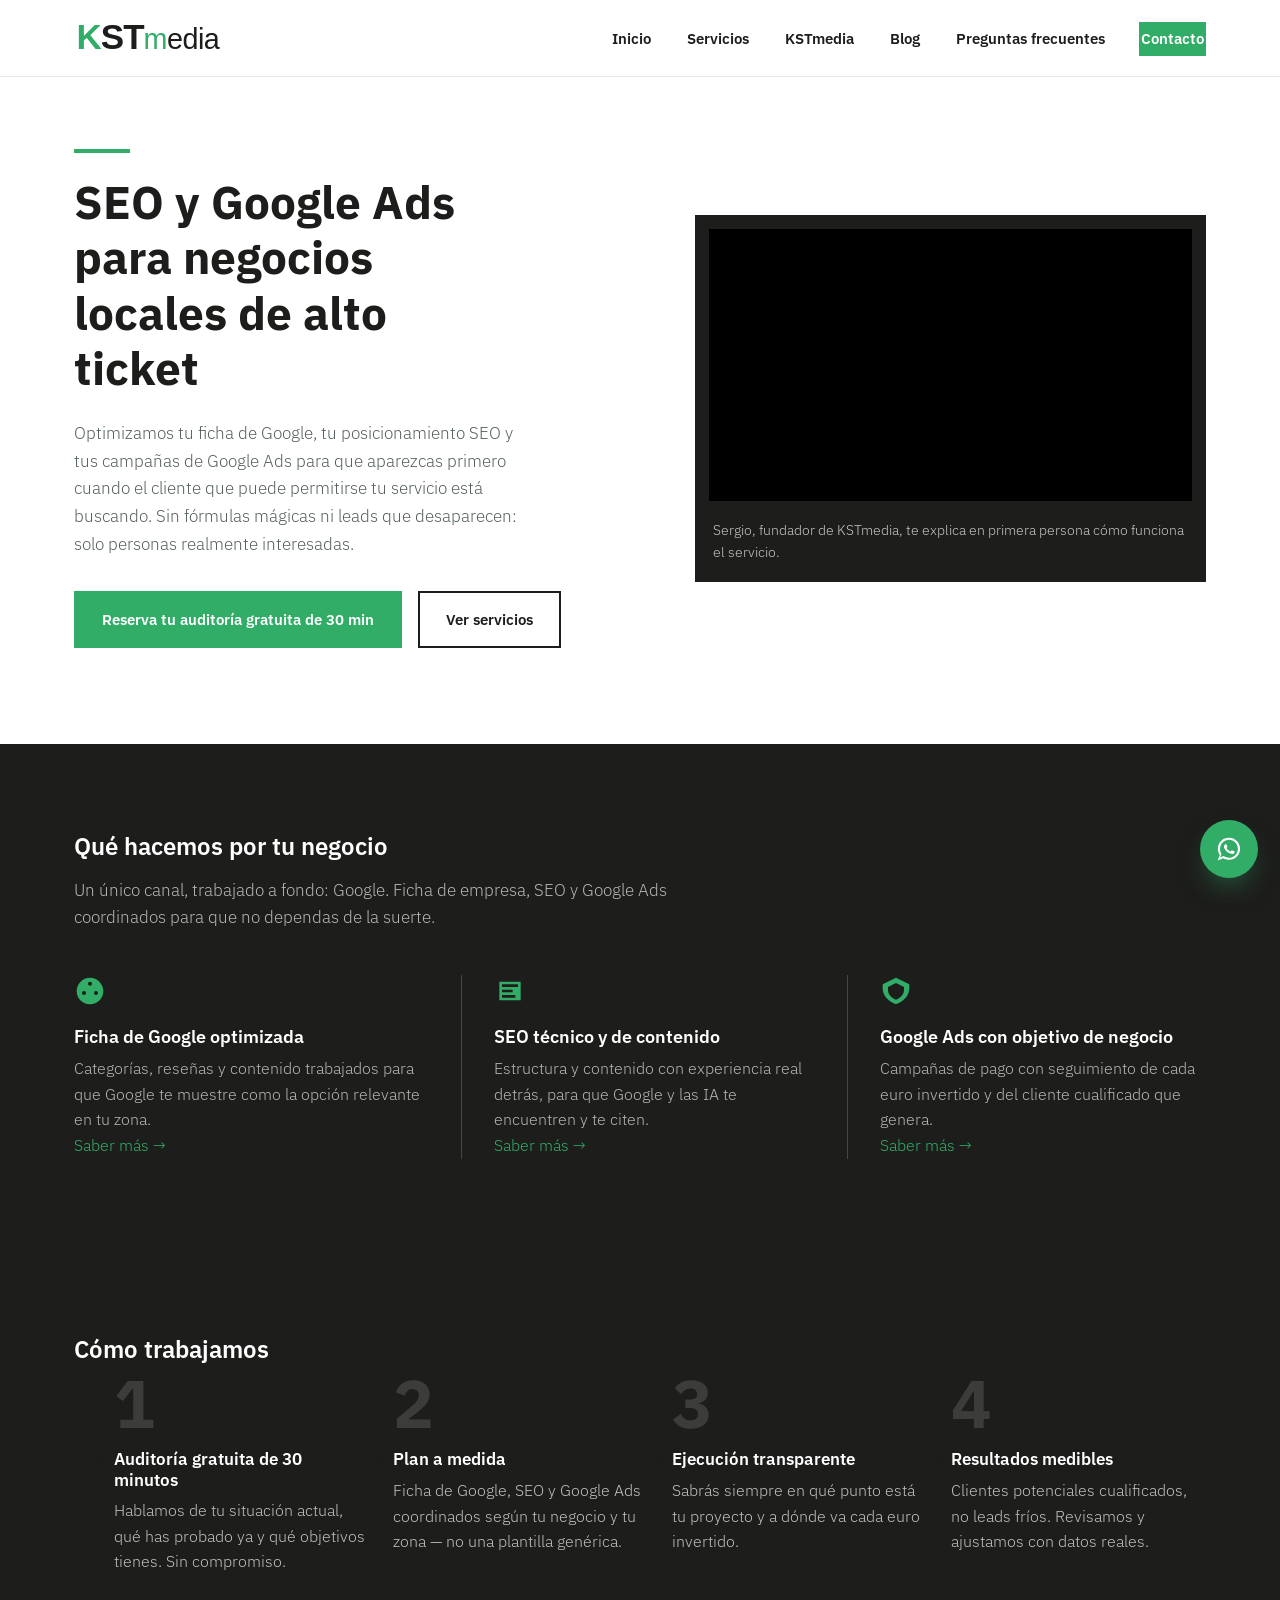
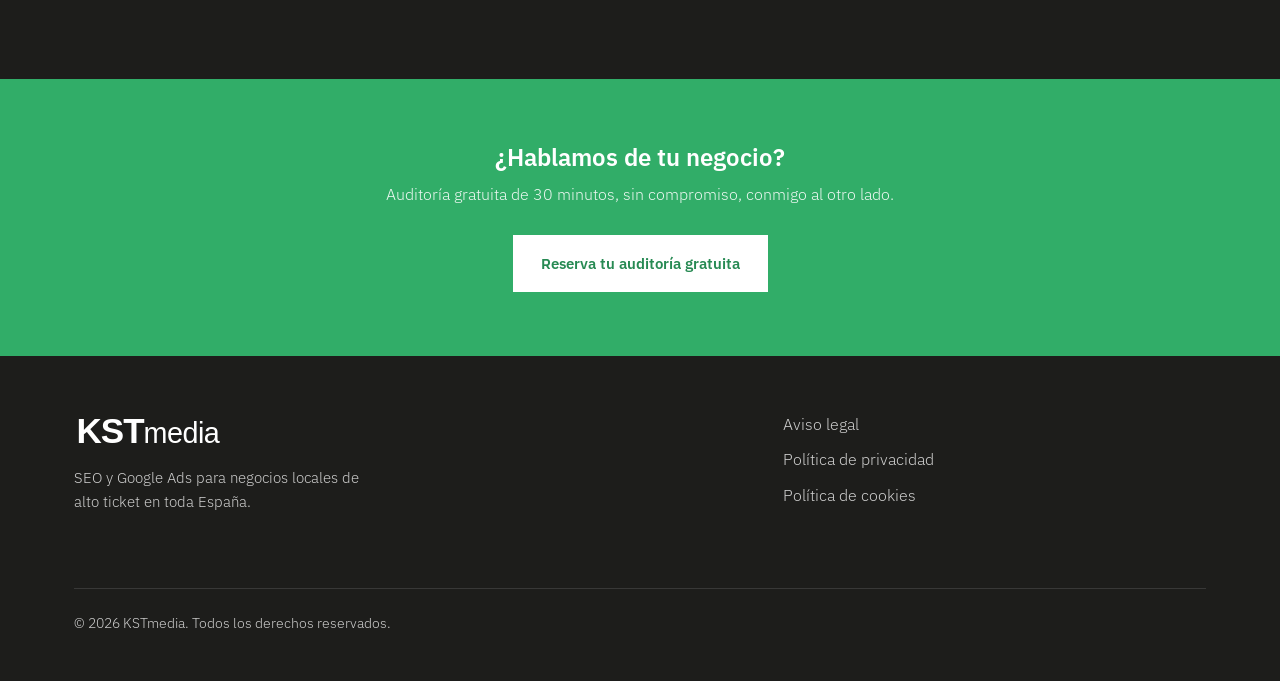
<file: index.html>
<!DOCTYPE html>
<html lang="es">
<head>
<meta charset="UTF-8">
<meta name="viewport" content="width=device-width, initial-scale=1.0">
<title>SEO y Google Ads para negocios locales | KSTmedia</title>
<meta name="description" content="Agencia de SEO y Google Ads para negocios locales de alto ticket en España. Optimizamos tu ficha de Google y te traemos clientes cualificados.">
<meta name="robots" content="index, follow">
<link rel="canonical" href="https://www.medkst.com/">

<meta property="og:type" content="website">
<meta property="og:site_name" content="KSTmedia">
<meta property="og:locale" content="es_ES">
<meta property="og:url" content="https://www.medkst.com/">
<meta property="og:title" content="SEO y Google Ads para negocios locales | KSTmedia">
<meta property="og:description" content="Agencia de SEO y Google Ads para negocios locales de alto ticket en España. Optimizamos tu ficha de Google y te traemos clientes cualificados.">
<meta property="og:image" content="https://www.medkst.com/assets/og-image.jpg">
<meta name="twitter:card" content="summary_large_image">

<meta name="theme-color" content="#31AD68">

<link rel="icon" href="assets/favicon.svg" type="image/svg+xml">
<link rel="apple-touch-icon" href="assets/apple-touch-icon.png">

<link rel="preconnect" href="https://fonts.googleapis.com">
<link rel="preconnect" href="https://fonts.gstatic.com" crossorigin>
<link href="https://fonts.googleapis.com/css2?family=IBM+Plex+Sans:wght@300;400;600;700&display=swap" rel="stylesheet">

<link rel="stylesheet" href="styles.css">

</head>
<body>

<a class="skip-link" href="#main">Saltar al contenido principal</a>

<header class="site-header">
  <div class="container header-inner">
    <a href="/" class="logo-link" aria-label="KSTmedia — inicio">
      <img src="assets/logo.svg" alt="Logo de KSTmedia" class="logo" width="160" height="44">
    </a>

    <button type="button" class="nav-toggle" id="navToggle" aria-expanded="false" aria-controls="siteNav" aria-label="Abrir menú de navegación">
      <span></span><span></span><span></span>
    </button>

    <nav class="site-nav" id="siteNav" aria-label="Navegación principal">
      <ul>
        <li><a href="/">Inicio</a></li>
        <li><a href="servicios">Servicios</a></li>
        <li><a href="kstmedia">KSTmedia</a></li>
        <li><a href="blog">Blog</a></li>
        <li><a href="preguntas-frecuentes">Preguntas frecuentes</a></li>
        <li><a href="contacto" class="nav-cta">Contacto</a></li>
      </ul>
    </nav>
  </div>
</header>

<main id="main">

  <section id="inicio" class="hero" aria-labelledby="hero-title">
    <div class="container hero-grid">
      <div class="hero-copy">
        <h1 id="hero-title">SEO y Google Ads para negocios locales de alto ticket</h1>
        <p class="hero-subtitle">
          Optimizamos tu ficha de Google, tu posicionamiento SEO y tus campañas de Google Ads
          para que aparezcas primero cuando el cliente que puede permitirse tu servicio está
          buscando. Sin fórmulas mágicas ni leads que desaparecen: solo personas realmente
          interesadas.
        </p>
        <div class="hero-actions">
          <a href="contacto" class="btn btn-primary">Reserva tu auditoría gratuita de 30&nbsp;min</a>
          <a href="servicios" class="btn btn-ghost">Ver servicios</a>
        </div>
      </div>

      <div class="hero-video">
        <!-- Vídeo alojado en Wistia (sromeromjob.wistia.com/s/q2k7fukxv2ezv27, ID real de incrustación: noo3i4zi7n) -->
        <iframe
          class="hero-video-player"
          src="https://fast.wistia.net/embed/iframe/noo3i4zi7n?seo=true&videoFoam=true"
          title="Sergio, fundador de KSTmedia, explica cómo funciona el servicio"
          allow="autoplay; fullscreen"
          allowfullscreen
          loading="lazy"
          frameborder="0"
          aria-describedby="hero-video-caption"></iframe>
        <p class="hero-video-caption" id="hero-video-caption">Sergio, fundador de KSTmedia, te explica en primera persona cómo funciona el servicio.</p>
      </div>
    </div>
  </section>

  <section class="services" aria-labelledby="services-title">
    <div class="container">
      <h2 id="services-title">Qué hacemos por tu negocio</h2>
      <p class="section-intro">Un único canal, trabajado a fondo: Google. Ficha de empresa, SEO y Google Ads coordinados para que no dependas de la suerte.</p>

      <div class="services-grid">
        <article class="service-card">
          <span class="service-icon" aria-hidden="true"><svg viewBox="0 0 48 48" width="32" height="32"><path d="M24 4c11 0 20 9 20 20s-9 20-20 20S4 35 4 24 13 4 24 4Zm0 6a3 3 0 1 0 0 6 3 3 0 0 0 0-6Zm-9 14a3 3 0 1 0 0 6 3 3 0 0 0 0-6Zm18 0a3 3 0 1 0 0 6 3 3 0 0 0 0-6Z" fill="currentColor"/></svg></span>
          <h3>Ficha de Google optimizada</h3>
          <p>Categorías, reseñas y contenido trabajados para que Google te muestre como la opción relevante en tu zona.</p>
          <p><a href="servicios#ficha-google">Saber más →</a></p>
        </article>
        <article class="service-card">
          <span class="service-icon" aria-hidden="true"><svg viewBox="0 0 48 48" width="32" height="32"><path d="M8 38V10h32v28H8Zm4-24v4h24v-4H12Zm0 8v4h16v-4H12Zm0 8v4h20v-4H12Z" fill="currentColor"/></svg></span>
          <h3>SEO técnico y de contenido</h3>
          <p>Estructura y contenido con experiencia real detrás, para que Google y las IA te encuentren y te citen.</p>
          <p><a href="servicios#seo-tecnico">Saber más →</a></p>
        </article>
        <article class="service-card">
          <span class="service-icon" aria-hidden="true"><svg viewBox="0 0 48 48" width="32" height="32"><path d="M24 4 4 14v6c0 11 8 19 20 24 12-5 20-13 20-24v-6L24 4Zm0 8 12 6v4c0 7-5 12-12 15-7-3-12-8-12-15v-4l12-6Z" fill="currentColor"/></svg></span>
          <h3>Google Ads con objetivo de negocio</h3>
          <p>Campañas de pago con seguimiento de cada euro invertido y del cliente cualificado que genera.</p>
          <p><a href="servicios#google-ads">Saber más →</a></p>
        </article>
      </div>
    </div>
  </section>

  <section class="method" aria-labelledby="method-title">
    <div class="container">
      <h2 id="method-title">Cómo trabajamos</h2>
      <ol class="method-steps">
        <li><h3>Auditoría gratuita de 30 minutos</h3><p>Hablamos de tu situación actual, qué has probado ya y qué objetivos tienes. Sin compromiso.</p></li>
        <li><h3>Plan a medida</h3><p>Ficha de Google, SEO y Google Ads coordinados según tu negocio y tu zona — no una plantilla genérica.</p></li>
        <li><h3>Ejecución transparente</h3><p>Sabrás siempre en qué punto está tu proyecto y a dónde va cada euro invertido.</p></li>
        <li><h3>Resultados medibles</h3><p>Clientes potenciales cualificados, no leads fríos. Revisamos y ajustamos con datos reales.</p></li>
      </ol>
    </div>
  </section>

<section class="cta-banner" aria-labelledby="cta-banner-title">
  <div class="container">
    <h2 id="cta-banner-title">¿Hablamos de tu negocio?</h2>
    <p>Auditoría gratuita de 30 minutos, sin compromiso, conmigo al otro lado.</p>
    <a href="contacto" class="btn btn-primary">Reserva tu auditoría gratuita</a>
  </div>
</section>

</main>

<a
  class="whatsapp-float"
  href="https://wa.me/34711565112?text=Hola%20KSTmedia%2C%20quiero%20m%C3%A1s%20informaci%C3%B3n"
  target="_blank"
  rel="noopener noreferrer"
  aria-label="Escríbenos por WhatsApp">
  <svg viewBox="0 0 32 32" width="28" height="28" aria-hidden="true"><path d="M16 3C9 3 3.3 8.6 3.3 15.6c0 2.6.8 5.1 2.2 7.2L3 29l6.4-2.4c2 1.1 4.2 1.7 6.6 1.7 7 0 12.7-5.6 12.7-12.6C28.7 8.6 23 3 16 3Zm0 23a10.2 10.2 0 0 1-5.7-1.7l-.4-.2-4 1.5 1.5-3.9-.3-.4A10.3 10.3 0 0 1 5.8 15.6C5.8 10 10.4 5.4 16 5.4S26.2 10 26.2 15.6 21.6 26 16 26Zm5.6-7.6c-.3-.2-1.8-.9-2-1s-.5-.2-.7.2-.8 1-.9 1.1-.3.2-.6 0a8.3 8.3 0 0 1-2.4-1.5 9 9 0 0 1-1.7-2.1c-.2-.3 0-.5.1-.6l.4-.5.3-.4c.1-.2 0-.4 0-.5l-.9-2.1c-.2-.5-.5-.4-.6-.4h-.6c-.2 0-.5.1-.8.4-.3.3-1 1-1 2.4s1.1 2.8 1.2 3c.1.2 2.1 3.3 5.2 4.5.7.3 1.3.5 1.7.6.7.2 1.4.2 1.9.1.6-.1 1.8-.7 2-1.4.3-.7.3-1.3.2-1.4-.1-.1-.3-.2-.6-.4Z" fill="currentColor"/></svg>
</a>

<footer class="site-footer">
  <div class="container footer-inner">
    <div class="footer-brand">
      <img src="assets/logo.svg" alt="Logo de KSTmedia" class="logo logo-footer" width="140" height="38">
      <p>SEO y Google Ads para negocios locales de alto ticket en toda España.</p>
    </div>

    <nav class="footer-nav" aria-label="Enlaces legales">
      <ul>
        <li><a href="aviso-legal">Aviso legal</a></li>
        <li><a href="privacidad">Política de privacidad</a></li>
        <li><a href="cookies">Política de cookies</a></li>
      </ul>
    </nav>

    <p class="footer-copy">&copy; <span id="year">2026</span> KSTmedia. Todos los derechos reservados.</p>
  </div>
</footer>

<script src="script.js" defer></script>

<script type="application/ld+json">
{
  "@context": "https://schema.org",
  "@type": ["ProfessionalService", "Organization"],
  "name": "KSTmedia",
  "description": "Agencia de SEO y Google Ads para negocios locales de alto ticket en España.",
  "url": "https://www.medkst.com/",
  "image": "https://www.medkst.com/assets/og-image.jpg",
  "logo": "https://www.medkst.com/assets/logo.png",
  "areaServed": { "@type": "Country", "name": "España" },
  "founder": { "@type": "Person", "name": "Sergio" },
  "priceRange": "€€€",
  "contactPoint": {
    "@type": "ContactPoint",
    "telephone": "+34-711-565-112",
    "contactType": "customer service",
    "areaServed": "ES",
    "availableLanguage": "Spanish"
  },
  "sameAs": [
    "https://www.linkedin.com/in/sergiokstm/"
  ]
}
</script>
</body>
</html>
</file>
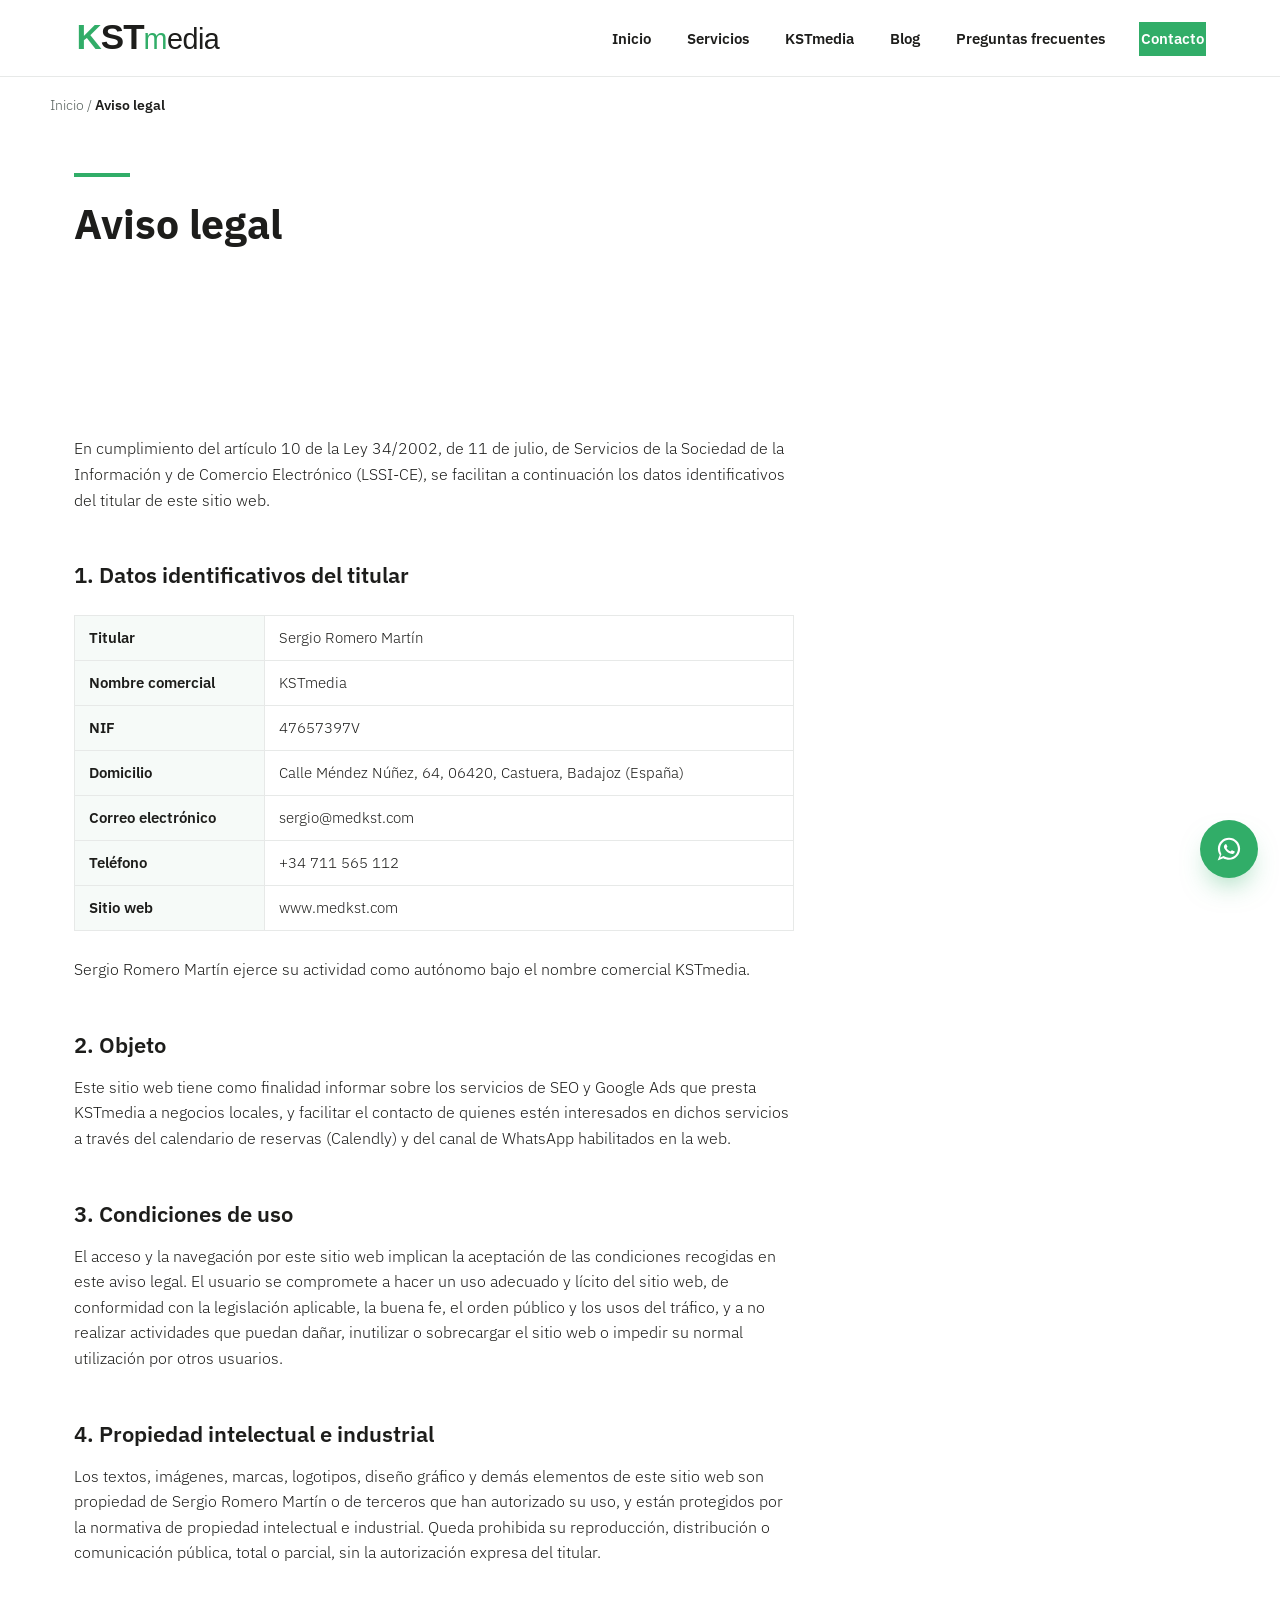
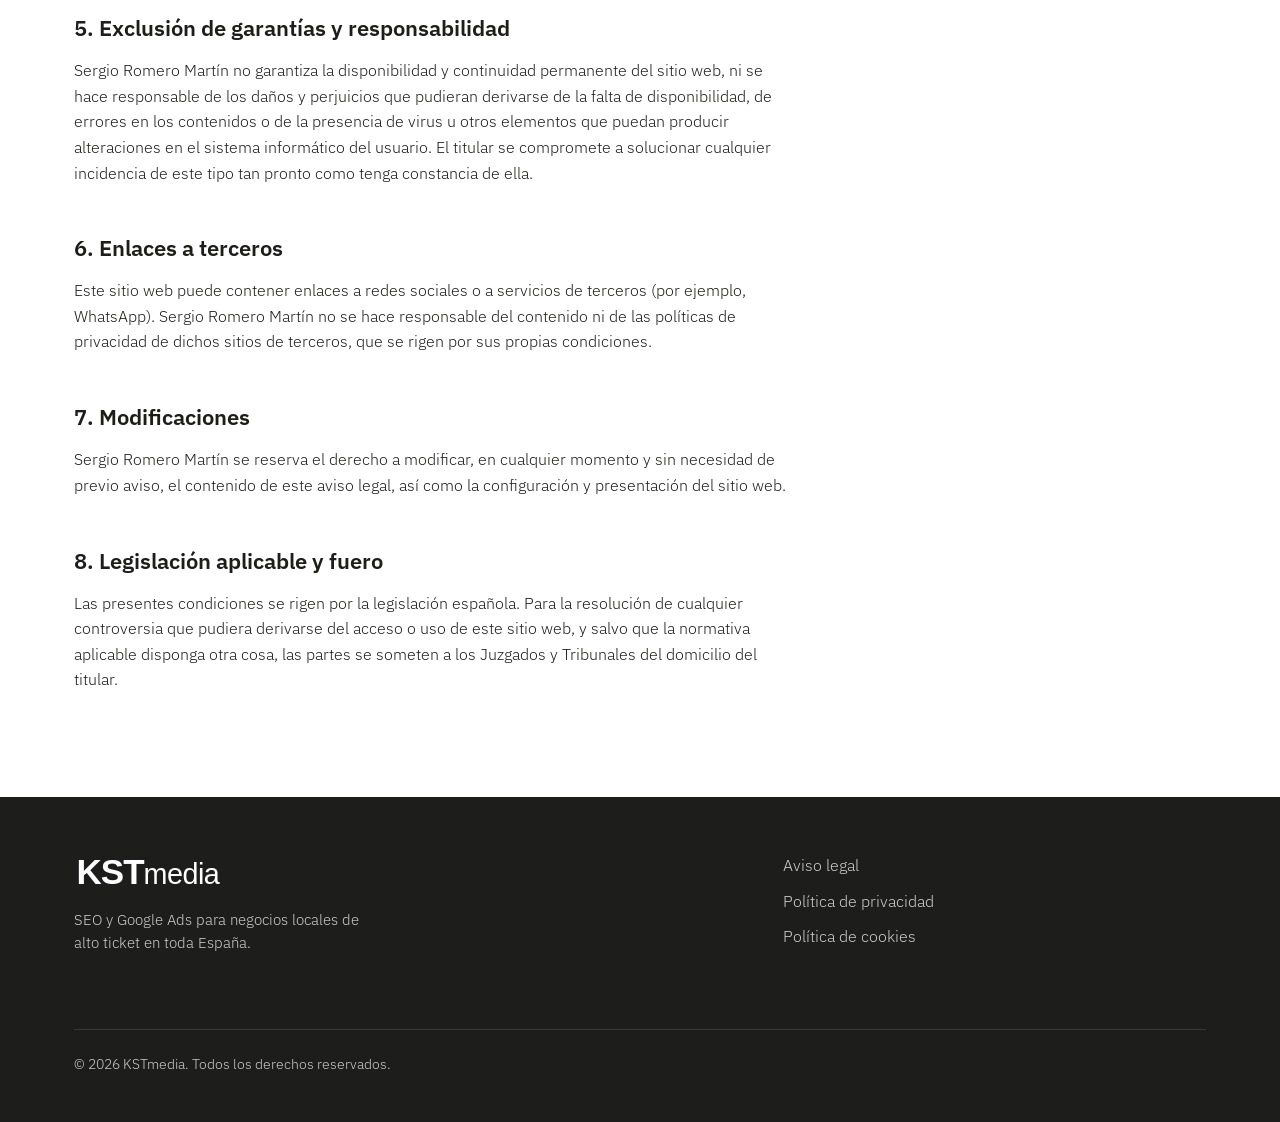
<file: aviso-legal.html>
<!DOCTYPE html>
<html lang="es">
<head>
<meta charset="UTF-8">
<meta name="viewport" content="width=device-width, initial-scale=1.0">
<title>Aviso legal | KSTmedia</title>
<meta name="description" content="Aviso legal del sitio web de KSTmedia, con la identificación del titular conforme al artículo 10 de la LSSI-CE.">
<meta name="robots" content="index, follow">
<link rel="canonical" href="https://www.medkst.com/aviso-legal">

<meta property="og:type" content="website">
<meta property="og:site_name" content="KSTmedia">
<meta property="og:locale" content="es_ES">
<meta property="og:url" content="https://www.medkst.com/aviso-legal">
<meta property="og:title" content="Aviso legal | KSTmedia">
<meta property="og:description" content="Aviso legal del sitio web de KSTmedia, con la identificación del titular conforme al artículo 10 de la LSSI-CE.">
<meta property="og:image" content="https://www.medkst.com/assets/og-image.jpg">
<meta name="twitter:card" content="summary_large_image">

<meta name="theme-color" content="#31AD68">

<link rel="icon" href="assets/favicon.svg" type="image/svg+xml">
<link rel="apple-touch-icon" href="assets/apple-touch-icon.png">

<link rel="preconnect" href="https://fonts.googleapis.com">
<link rel="preconnect" href="https://fonts.gstatic.com" crossorigin>
<link href="https://fonts.googleapis.com/css2?family=IBM+Plex+Sans:wght@300;400;600;700&display=swap" rel="stylesheet">

<link rel="stylesheet" href="styles.css">

</head>
<body>

<a class="skip-link" href="#main">Saltar al contenido principal</a>

<header class="site-header">
  <div class="container header-inner">
    <a href="/" class="logo-link" aria-label="KSTmedia — inicio">
      <img src="assets/logo.svg" alt="Logo de KSTmedia" class="logo" width="160" height="44">
    </a>

    <button type="button" class="nav-toggle" id="navToggle" aria-expanded="false" aria-controls="siteNav" aria-label="Abrir menú de navegación">
      <span></span><span></span><span></span>
    </button>

    <nav class="site-nav" id="siteNav" aria-label="Navegación principal">
      <ul>
        <li><a href="/">Inicio</a></li>
        <li><a href="servicios">Servicios</a></li>
        <li><a href="kstmedia">KSTmedia</a></li>
        <li><a href="blog">Blog</a></li>
        <li><a href="preguntas-frecuentes">Preguntas frecuentes</a></li>
        <li><a href="contacto" class="nav-cta">Contacto</a></li>
      </ul>
    </nav>
  </div>
</header>

<main id="main">

<nav class="breadcrumbs container" aria-label="Migas de pan">
  <a href="/">Inicio</a> <span aria-hidden="true">/</span> <span aria-current="page">Aviso legal</span>
</nav>

<section class="page-hero">
  <div class="container">
    <h1>Aviso legal</h1>
  </div>
</section>

<section>
  <div class="container">
    <div class="article-content">
      <p>En cumplimiento del artículo 10 de la Ley 34/2002, de 11 de julio, de Servicios de la Sociedad de la Información y de Comercio Electrónico (LSSI-CE), se facilitan a continuación los datos identificativos del titular de este sitio web.</p>

      <h2>1. Datos identificativos del titular</h2>
      <div class="table-scroll">
      <table class="article-table">
        <tbody>
          <tr><th>Titular</th><td>Sergio Romero Martín</td></tr>
          <tr><th>Nombre comercial</th><td>KSTmedia</td></tr>
          <tr><th>NIF</th><td>47657397V</td></tr>
          <tr><th>Domicilio</th><td>Calle Méndez Núñez, 64, 06420, Castuera, Badajoz (España)</td></tr>
          <tr><th>Correo electrónico</th><td><a href="mailto:sergio@medkst.com">sergio@medkst.com</a></td></tr>
          <tr><th>Teléfono</th><td><a href="tel:+34711565112">+34 711 565 112</a></td></tr>
          <tr><th>Sitio web</th><td>www.medkst.com</td></tr>
        </tbody>
      </table>
      </div>
      <p>Sergio Romero Martín ejerce su actividad como autónomo bajo el nombre comercial KSTmedia.</p>

      <h2>2. Objeto</h2>
      <p>Este sitio web tiene como finalidad informar sobre los servicios de SEO y Google Ads que presta KSTmedia a negocios locales, y facilitar el contacto de quienes estén interesados en dichos servicios a través del calendario de reservas (Calendly) y del canal de WhatsApp habilitados en la web.</p>

      <h2>3. Condiciones de uso</h2>
      <p>El acceso y la navegación por este sitio web implican la aceptación de las condiciones recogidas en este aviso legal. El usuario se compromete a hacer un uso adecuado y lícito del sitio web, de conformidad con la legislación aplicable, la buena fe, el orden público y los usos del tráfico, y a no realizar actividades que puedan dañar, inutilizar o sobrecargar el sitio web o impedir su normal utilización por otros usuarios.</p>

      <h2>4. Propiedad intelectual e industrial</h2>
      <p>Los textos, imágenes, marcas, logotipos, diseño gráfico y demás elementos de este sitio web son propiedad de Sergio Romero Martín o de terceros que han autorizado su uso, y están protegidos por la normativa de propiedad intelectual e industrial. Queda prohibida su reproducción, distribución o comunicación pública, total o parcial, sin la autorización expresa del titular.</p>

      <h2>5. Exclusión de garantías y responsabilidad</h2>
      <p>Sergio Romero Martín no garantiza la disponibilidad y continuidad permanente del sitio web, ni se hace responsable de los daños y perjuicios que pudieran derivarse de la falta de disponibilidad, de errores en los contenidos o de la presencia de virus u otros elementos que puedan producir alteraciones en el sistema informático del usuario. El titular se compromete a solucionar cualquier incidencia de este tipo tan pronto como tenga constancia de ella.</p>

      <h2>6. Enlaces a terceros</h2>
      <p>Este sitio web puede contener enlaces a redes sociales o a servicios de terceros (por ejemplo, WhatsApp). Sergio Romero Martín no se hace responsable del contenido ni de las políticas de privacidad de dichos sitios de terceros, que se rigen por sus propias condiciones.</p>

      <h2>7. Modificaciones</h2>
      <p>Sergio Romero Martín se reserva el derecho a modificar, en cualquier momento y sin necesidad de previo aviso, el contenido de este aviso legal, así como la configuración y presentación del sitio web.</p>

      <h2>8. Legislación aplicable y fuero</h2>
      <p>Las presentes condiciones se rigen por la legislación española. Para la resolución de cualquier controversia que pudiera derivarse del acceso o uso de este sitio web, y salvo que la normativa aplicable disponga otra cosa, las partes se someten a los Juzgados y Tribunales del domicilio del titular.</p>

    </div>
  </div>
</section>

</main>

<a
  class="whatsapp-float"
  href="https://wa.me/34711565112?text=Hola%20KSTmedia%2C%20quiero%20m%C3%A1s%20informaci%C3%B3n"
  target="_blank"
  rel="noopener noreferrer"
  aria-label="Escríbenos por WhatsApp">
  <svg viewBox="0 0 32 32" width="28" height="28" aria-hidden="true"><path d="M16 3C9 3 3.3 8.6 3.3 15.6c0 2.6.8 5.1 2.2 7.2L3 29l6.4-2.4c2 1.1 4.2 1.7 6.6 1.7 7 0 12.7-5.6 12.7-12.6C28.7 8.6 23 3 16 3Zm0 23a10.2 10.2 0 0 1-5.7-1.7l-.4-.2-4 1.5 1.5-3.9-.3-.4A10.3 10.3 0 0 1 5.8 15.6C5.8 10 10.4 5.4 16 5.4S26.2 10 26.2 15.6 21.6 26 16 26Zm5.6-7.6c-.3-.2-1.8-.9-2-1s-.5-.2-.7.2-.8 1-.9 1.1-.3.2-.6 0a8.3 8.3 0 0 1-2.4-1.5 9 9 0 0 1-1.7-2.1c-.2-.3 0-.5.1-.6l.4-.5.3-.4c.1-.2 0-.4 0-.5l-.9-2.1c-.2-.5-.5-.4-.6-.4h-.6c-.2 0-.5.1-.8.4-.3.3-1 1-1 2.4s1.1 2.8 1.2 3c.1.2 2.1 3.3 5.2 4.5.7.3 1.3.5 1.7.6.7.2 1.4.2 1.9.1.6-.1 1.8-.7 2-1.4.3-.7.3-1.3.2-1.4-.1-.1-.3-.2-.6-.4Z" fill="currentColor"/></svg>
</a>

<footer class="site-footer">
  <div class="container footer-inner">
    <div class="footer-brand">
      <img src="assets/logo.svg" alt="Logo de KSTmedia" class="logo logo-footer" width="140" height="38">
      <p>SEO y Google Ads para negocios locales de alto ticket en toda España.</p>
    </div>

    <nav class="footer-nav" aria-label="Enlaces legales">
      <ul>
        <li><a href="aviso-legal">Aviso legal</a></li>
        <li><a href="privacidad">Política de privacidad</a></li>
        <li><a href="cookies">Política de cookies</a></li>
      </ul>
    </nav>

    <p class="footer-copy">&copy; <span id="year">2026</span> KSTmedia. Todos los derechos reservados.</p>
  </div>
</footer>

<script src="script.js" defer></script>

</body>
</html>
</file>
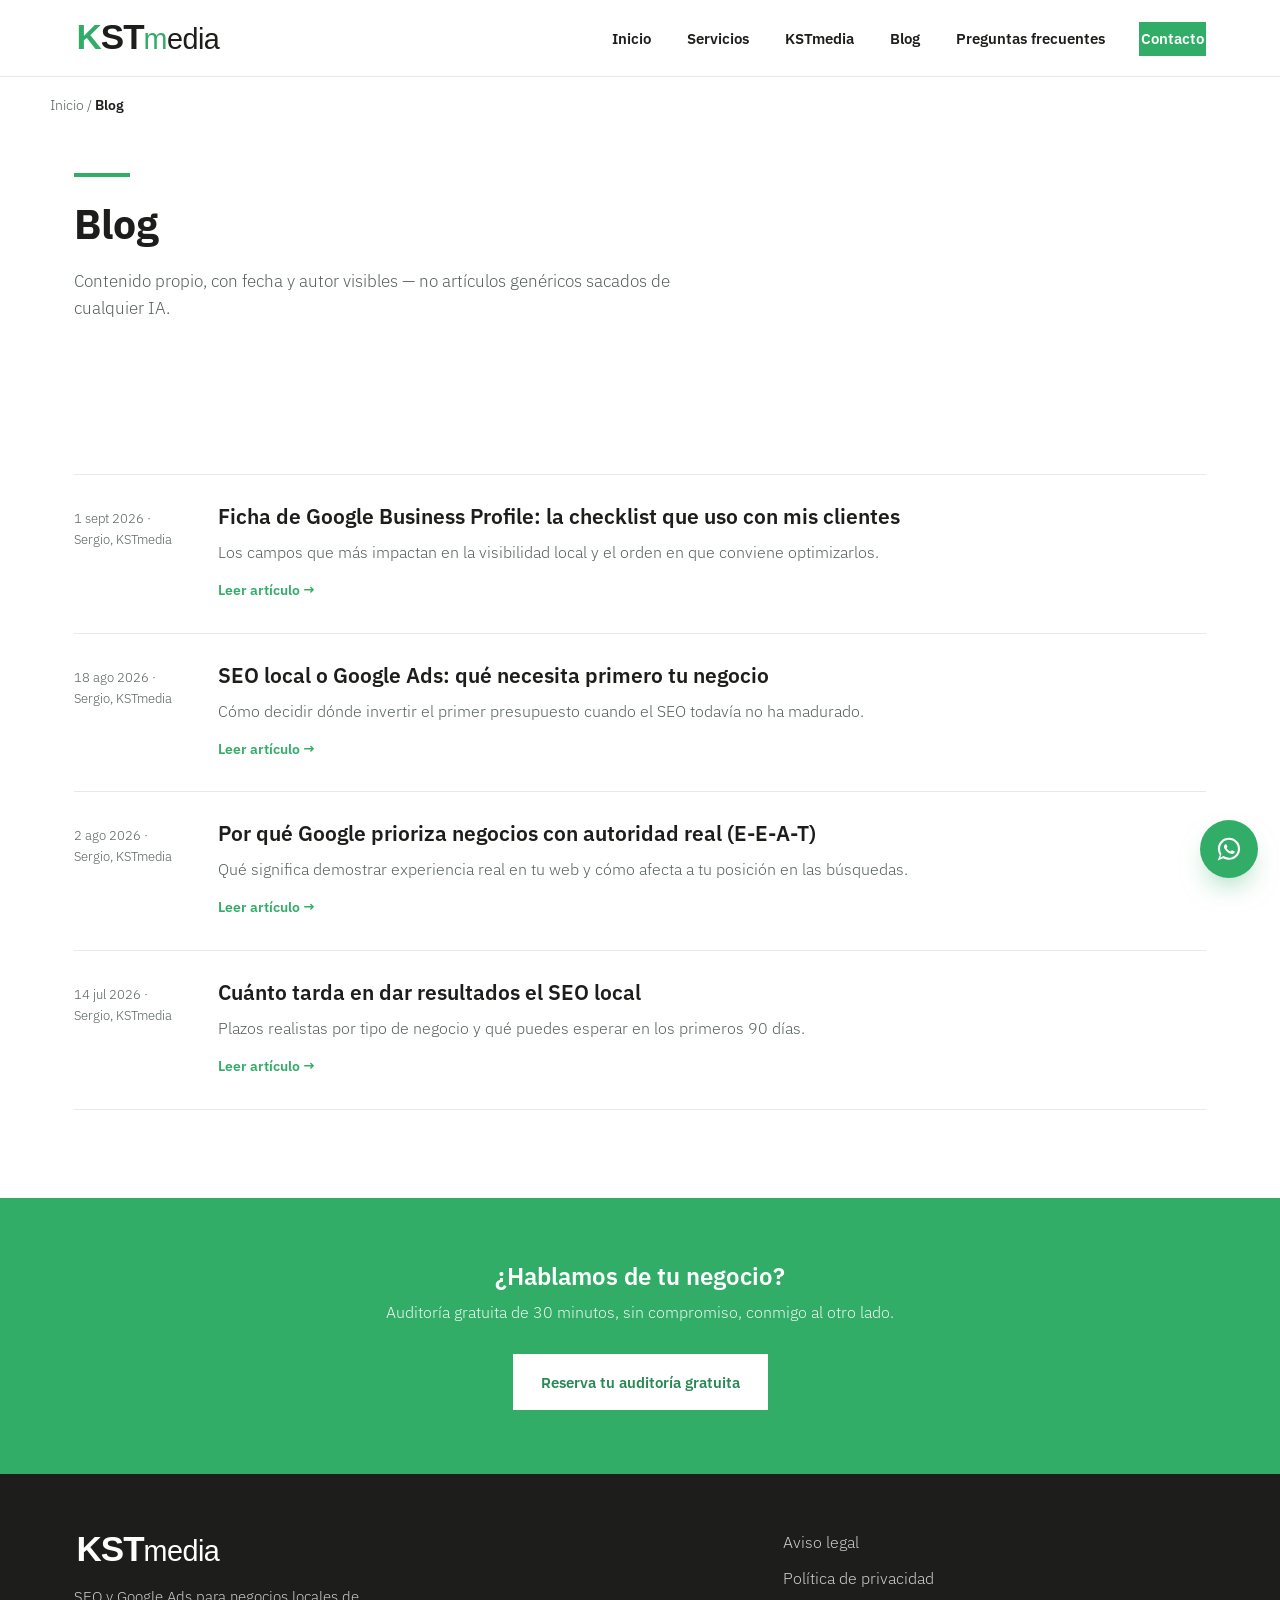
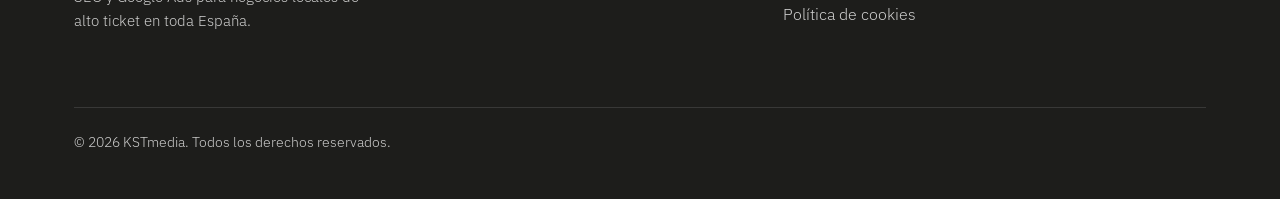
<file: blog.html>
<!DOCTYPE html>
<html lang="es">
<head>
<meta charset="UTF-8">
<meta name="viewport" content="width=device-width, initial-scale=1.0">
<title>Blog de SEO local y Google Ads | KSTmedia</title>
<meta name="description" content="Artículos propios sobre SEO local, ficha de Google y Google Ads para negocios de alto ticket, escritos por Sergio, fundador de KSTmedia.">
<meta name="robots" content="index, follow">
<link rel="canonical" href="https://www.medkst.com/blog">

<meta property="og:type" content="website">
<meta property="og:site_name" content="KSTmedia">
<meta property="og:locale" content="es_ES">
<meta property="og:url" content="https://www.medkst.com/blog">
<meta property="og:title" content="Blog de SEO local y Google Ads | KSTmedia">
<meta property="og:description" content="Artículos propios sobre SEO local, ficha de Google y Google Ads para negocios de alto ticket, escritos por Sergio, fundador de KSTmedia.">
<meta property="og:image" content="https://www.medkst.com/assets/og-image.jpg">
<meta name="twitter:card" content="summary_large_image">

<meta name="theme-color" content="#31AD68">

<link rel="icon" href="assets/favicon.svg" type="image/svg+xml">
<link rel="apple-touch-icon" href="assets/apple-touch-icon.png">

<link rel="preconnect" href="https://fonts.googleapis.com">
<link rel="preconnect" href="https://fonts.gstatic.com" crossorigin>
<link href="https://fonts.googleapis.com/css2?family=IBM+Plex+Sans:wght@300;400;600;700&display=swap" rel="stylesheet">

<link rel="stylesheet" href="styles.css">

</head>
<body>

<a class="skip-link" href="#main">Saltar al contenido principal</a>

<header class="site-header">
  <div class="container header-inner">
    <a href="/" class="logo-link" aria-label="KSTmedia — inicio">
      <img src="assets/logo.svg" alt="Logo de KSTmedia" class="logo" width="160" height="44">
    </a>

    <button type="button" class="nav-toggle" id="navToggle" aria-expanded="false" aria-controls="siteNav" aria-label="Abrir menú de navegación">
      <span></span><span></span><span></span>
    </button>

    <nav class="site-nav" id="siteNav" aria-label="Navegación principal">
      <ul>
        <li><a href="/">Inicio</a></li>
        <li><a href="servicios">Servicios</a></li>
        <li><a href="kstmedia">KSTmedia</a></li>
        <li><a href="blog">Blog</a></li>
        <li><a href="preguntas-frecuentes">Preguntas frecuentes</a></li>
        <li><a href="contacto" class="nav-cta">Contacto</a></li>
      </ul>
    </nav>
  </div>
</header>

<main id="main">

<nav class="breadcrumbs container" aria-label="Migas de pan">
  <a href="/">Inicio</a> <span aria-hidden="true">/</span> <span aria-current="page">Blog</span>
</nav>

<section class="page-hero" aria-labelledby="page-title">
  <div class="container">
    <h1 id="page-title">Blog</h1>
    <p class="section-intro">Contenido propio, con fecha y autor visibles — no artículos genéricos sacados de cualquier IA.</p>
  </div>
</section>

<section class="blog">
  <div class="container">
    <div class="blog-grid">
        <article class="blog-card">
          <p class="blog-meta"><time datetime="2026-09-01">1 sept 2026</time> · Sergio, KSTmedia</p>
          <h2><a href="blog/ficha-google-business-profile-checklist">Ficha de Google Business Profile: la checklist que uso con mis clientes</a></h2>
          <p>Los campos que más impactan en la visibilidad local y el orden en que conviene optimizarlos.</p>
          <p><a href="blog/ficha-google-business-profile-checklist">Leer artículo →</a></p>
        </article>
        <article class="blog-card">
          <p class="blog-meta"><time datetime="2026-08-18">18 ago 2026</time> · Sergio, KSTmedia</p>
          <h2><a href="blog/seo-local-o-google-ads">SEO local o Google Ads: qué necesita primero tu negocio</a></h2>
          <p>Cómo decidir dónde invertir el primer presupuesto cuando el SEO todavía no ha madurado.</p>
          <p><a href="blog/seo-local-o-google-ads">Leer artículo →</a></p>
        </article>
        <article class="blog-card">
          <p class="blog-meta"><time datetime="2026-08-02">2 ago 2026</time> · Sergio, KSTmedia</p>
          <h2><a href="blog/por-que-google-prioriza-eeat">Por qué Google prioriza negocios con autoridad real (E-E-A-T)</a></h2>
          <p>Qué significa demostrar experiencia real en tu web y cómo afecta a tu posición en las búsquedas.</p>
          <p><a href="blog/por-que-google-prioriza-eeat">Leer artículo →</a></p>
        </article>
        <article class="blog-card">
          <p class="blog-meta"><time datetime="2026-07-14">14 jul 2026</time> · Sergio, KSTmedia</p>
          <h2><a href="blog/cuanto-tarda-seo-local">Cuánto tarda en dar resultados el SEO local</a></h2>
          <p>Plazos realistas por tipo de negocio y qué puedes esperar en los primeros 90 días.</p>
          <p><a href="blog/cuanto-tarda-seo-local">Leer artículo →</a></p>
        </article>
    </div>
  </div>
</section>

<section class="cta-banner" aria-labelledby="cta-banner-title">
  <div class="container">
    <h2 id="cta-banner-title">¿Hablamos de tu negocio?</h2>
    <p>Auditoría gratuita de 30 minutos, sin compromiso, conmigo al otro lado.</p>
    <a href="contacto" class="btn btn-primary">Reserva tu auditoría gratuita</a>
  </div>
</section>

</main>

<a
  class="whatsapp-float"
  href="https://wa.me/34711565112?text=Hola%20KSTmedia%2C%20quiero%20m%C3%A1s%20informaci%C3%B3n"
  target="_blank"
  rel="noopener noreferrer"
  aria-label="Escríbenos por WhatsApp">
  <svg viewBox="0 0 32 32" width="28" height="28" aria-hidden="true"><path d="M16 3C9 3 3.3 8.6 3.3 15.6c0 2.6.8 5.1 2.2 7.2L3 29l6.4-2.4c2 1.1 4.2 1.7 6.6 1.7 7 0 12.7-5.6 12.7-12.6C28.7 8.6 23 3 16 3Zm0 23a10.2 10.2 0 0 1-5.7-1.7l-.4-.2-4 1.5 1.5-3.9-.3-.4A10.3 10.3 0 0 1 5.8 15.6C5.8 10 10.4 5.4 16 5.4S26.2 10 26.2 15.6 21.6 26 16 26Zm5.6-7.6c-.3-.2-1.8-.9-2-1s-.5-.2-.7.2-.8 1-.9 1.1-.3.2-.6 0a8.3 8.3 0 0 1-2.4-1.5 9 9 0 0 1-1.7-2.1c-.2-.3 0-.5.1-.6l.4-.5.3-.4c.1-.2 0-.4 0-.5l-.9-2.1c-.2-.5-.5-.4-.6-.4h-.6c-.2 0-.5.1-.8.4-.3.3-1 1-1 2.4s1.1 2.8 1.2 3c.1.2 2.1 3.3 5.2 4.5.7.3 1.3.5 1.7.6.7.2 1.4.2 1.9.1.6-.1 1.8-.7 2-1.4.3-.7.3-1.3.2-1.4-.1-.1-.3-.2-.6-.4Z" fill="currentColor"/></svg>
</a>

<footer class="site-footer">
  <div class="container footer-inner">
    <div class="footer-brand">
      <img src="assets/logo.svg" alt="Logo de KSTmedia" class="logo logo-footer" width="140" height="38">
      <p>SEO y Google Ads para negocios locales de alto ticket en toda España.</p>
    </div>

    <nav class="footer-nav" aria-label="Enlaces legales">
      <ul>
        <li><a href="aviso-legal">Aviso legal</a></li>
        <li><a href="privacidad">Política de privacidad</a></li>
        <li><a href="cookies">Política de cookies</a></li>
      </ul>
    </nav>

    <p class="footer-copy">&copy; <span id="year">2026</span> KSTmedia. Todos los derechos reservados.</p>
  </div>
</footer>

<script src="script.js" defer></script>

<script type="application/ld+json">
{
  "@context": "https://schema.org",
  "@type": "Blog",
  "name": "Blog de KSTmedia",
  "url": "https://www.medkst.com/blog",
  "publisher": { "@type": "Organization", "name": "KSTmedia", "url": "https://www.medkst.com/" },
  "blogPost": [
    {
      "@type": "BlogPosting",
      "headline": "Ficha de Google Business Profile: la checklist que uso con mis clientes",
      "url": "https://www.medkst.com/blog/ficha-google-business-profile-checklist",
      "datePublished": "2026-09-01"
    },
    {
      "@type": "BlogPosting",
      "headline": "SEO local o Google Ads: qué necesita primero tu negocio",
      "url": "https://www.medkst.com/blog/seo-local-o-google-ads",
      "datePublished": "2026-08-18"
    },
    {
      "@type": "BlogPosting",
      "headline": "Por qué Google prioriza negocios con autoridad real (E-E-A-T)",
      "url": "https://www.medkst.com/blog/por-que-google-prioriza-eeat",
      "datePublished": "2026-08-02"
    },
    {
      "@type": "BlogPosting",
      "headline": "Cuánto tarda en dar resultados el SEO local",
      "url": "https://www.medkst.com/blog/cuanto-tarda-seo-local",
      "datePublished": "2026-07-14"
    }
  ]
}
</script>

</body>
</html>
</file>
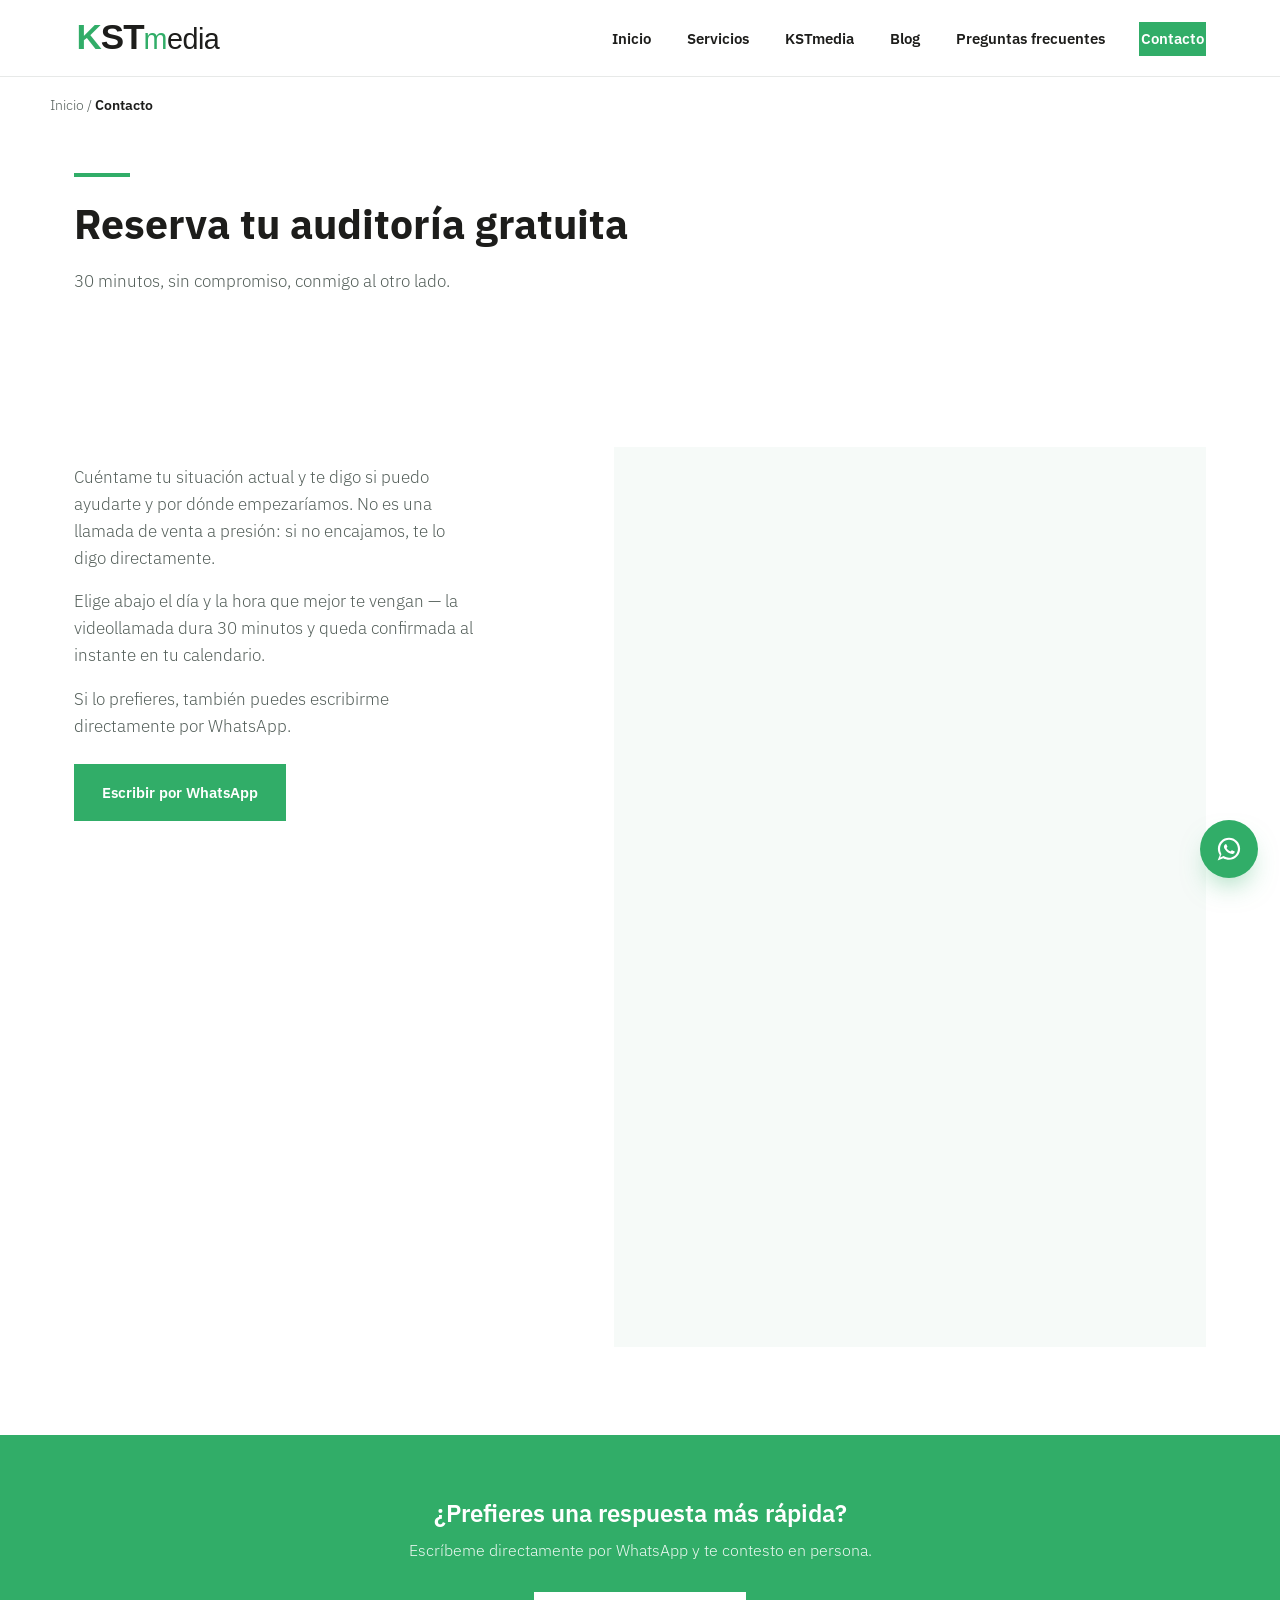
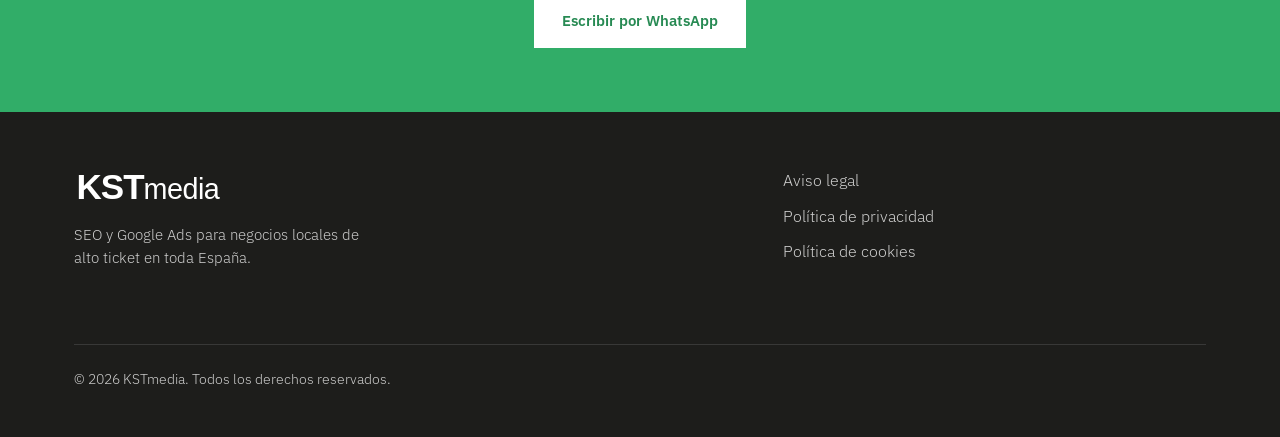
<file: contacto.html>
<!DOCTYPE html>
<html lang="es">
<head>
<meta charset="UTF-8">
<meta name="viewport" content="width=device-width, initial-scale=1.0">
<title>Contacto y auditoría gratuita | KSTmedia</title>
<meta name="description" content="Reserva tu auditoría gratuita de 30 minutos con Sergio, fundador de KSTmedia, y descubre cómo mejorar tu SEO y Google Ads local.">
<meta name="robots" content="index, follow">
<link rel="canonical" href="https://www.medkst.com/contacto">

<meta property="og:type" content="website">
<meta property="og:site_name" content="KSTmedia">
<meta property="og:locale" content="es_ES">
<meta property="og:url" content="https://www.medkst.com/contacto">
<meta property="og:title" content="Contacto y auditoría gratuita | KSTmedia">
<meta property="og:description" content="Reserva tu auditoría gratuita de 30 minutos con Sergio, fundador de KSTmedia, y descubre cómo mejorar tu SEO y Google Ads local.">
<meta property="og:image" content="https://www.medkst.com/assets/og-image.jpg">
<meta name="twitter:card" content="summary_large_image">

<meta name="theme-color" content="#31AD68">

<link rel="icon" href="assets/favicon.svg" type="image/svg+xml">
<link rel="apple-touch-icon" href="assets/apple-touch-icon.png">

<link rel="preconnect" href="https://fonts.googleapis.com">
<link rel="preconnect" href="https://fonts.gstatic.com" crossorigin>
<link href="https://fonts.googleapis.com/css2?family=IBM+Plex+Sans:wght@300;400;600;700&display=swap" rel="stylesheet">

<link rel="stylesheet" href="styles.css">

</head>
<body>

<a class="skip-link" href="#main">Saltar al contenido principal</a>

<header class="site-header">
  <div class="container header-inner">
    <a href="/" class="logo-link" aria-label="KSTmedia — inicio">
      <img src="assets/logo.svg" alt="Logo de KSTmedia" class="logo" width="160" height="44">
    </a>

    <button type="button" class="nav-toggle" id="navToggle" aria-expanded="false" aria-controls="siteNav" aria-label="Abrir menú de navegación">
      <span></span><span></span><span></span>
    </button>

    <nav class="site-nav" id="siteNav" aria-label="Navegación principal">
      <ul>
        <li><a href="/">Inicio</a></li>
        <li><a href="servicios">Servicios</a></li>
        <li><a href="kstmedia">KSTmedia</a></li>
        <li><a href="blog">Blog</a></li>
        <li><a href="preguntas-frecuentes">Preguntas frecuentes</a></li>
        <li><a href="contacto" class="nav-cta">Contacto</a></li>
      </ul>
    </nav>
  </div>
</header>

<main id="main">

<nav class="breadcrumbs container" aria-label="Migas de pan">
  <a href="/">Inicio</a> <span aria-hidden="true">/</span> <span aria-current="page">Contacto</span>
</nav>

<section class="page-hero" aria-labelledby="page-title">
  <div class="container">
    <h1 id="page-title">Reserva tu auditoría gratuita</h1>
    <p class="section-intro">30 minutos, sin compromiso, conmigo al otro lado.</p>
  </div>
</section>

<section class="contact">
  <div class="container contact-grid">
    <div class="contact-intro">
      <p>Cuéntame tu situación actual y te digo si puedo ayudarte y por dónde empezaríamos. No es una llamada de venta a presión: si no encajamos, te lo digo directamente.</p>
      <p>Elige abajo el día y la hora que mejor te vengan — la videollamada dura 30 minutos y queda confirmada al instante en tu calendario.</p>
      <p>Si lo prefieres, también puedes escribirme directamente por <a href="https://wa.me/34711565112?text=Hola%20KSTmedia%2C%20quiero%20m%C3%A1s%20informaci%C3%B3n" target="_blank" rel="noopener noreferrer">WhatsApp</a>.</p>
      <a href="https://wa.me/34711565112?text=Hola%20KSTmedia%2C%20quiero%20m%C3%A1s%20informaci%C3%B3n" class="btn btn-primary" target="_blank" rel="noopener noreferrer">Escribir por WhatsApp</a>
    </div>

    <!-- Calendly: widget de reserva integrado -->
    <div class="calendly-wrap">
      <div class="calendly-inline-widget" data-url="https://calendly.com/medkst/llamada-auditoria-gratuita" style="min-width:320px;height:100%;"></div>
    </div>
  </div>
</section>

<script src="https://assets.calendly.com/assets/external/widget.js" async></script>

<section class="cta-banner" aria-labelledby="cta-banner-title">
  <div class="container">
    <h2 id="cta-banner-title">¿Prefieres una respuesta más rápida?</h2>
    <p>Escríbeme directamente por WhatsApp y te contesto en persona.</p>
    <a href="https://wa.me/34711565112?text=Hola%20KSTmedia%2C%20quiero%20m%C3%A1s%20informaci%C3%B3n" class="btn btn-primary">Escribir por WhatsApp</a>
  </div>
</section>

</main>

<a
  class="whatsapp-float"
  href="https://wa.me/34711565112?text=Hola%20KSTmedia%2C%20quiero%20m%C3%A1s%20informaci%C3%B3n"
  target="_blank"
  rel="noopener noreferrer"
  aria-label="Escríbenos por WhatsApp">
  <svg viewBox="0 0 32 32" width="28" height="28" aria-hidden="true"><path d="M16 3C9 3 3.3 8.6 3.3 15.6c0 2.6.8 5.1 2.2 7.2L3 29l6.4-2.4c2 1.1 4.2 1.7 6.6 1.7 7 0 12.7-5.6 12.7-12.6C28.7 8.6 23 3 16 3Zm0 23a10.2 10.2 0 0 1-5.7-1.7l-.4-.2-4 1.5 1.5-3.9-.3-.4A10.3 10.3 0 0 1 5.8 15.6C5.8 10 10.4 5.4 16 5.4S26.2 10 26.2 15.6 21.6 26 16 26Zm5.6-7.6c-.3-.2-1.8-.9-2-1s-.5-.2-.7.2-.8 1-.9 1.1-.3.2-.6 0a8.3 8.3 0 0 1-2.4-1.5 9 9 0 0 1-1.7-2.1c-.2-.3 0-.5.1-.6l.4-.5.3-.4c.1-.2 0-.4 0-.5l-.9-2.1c-.2-.5-.5-.4-.6-.4h-.6c-.2 0-.5.1-.8.4-.3.3-1 1-1 2.4s1.1 2.8 1.2 3c.1.2 2.1 3.3 5.2 4.5.7.3 1.3.5 1.7.6.7.2 1.4.2 1.9.1.6-.1 1.8-.7 2-1.4.3-.7.3-1.3.2-1.4-.1-.1-.3-.2-.6-.4Z" fill="currentColor"/></svg>
</a>

<footer class="site-footer">
  <div class="container footer-inner">
    <div class="footer-brand">
      <img src="assets/logo.svg" alt="Logo de KSTmedia" class="logo logo-footer" width="140" height="38">
      <p>SEO y Google Ads para negocios locales de alto ticket en toda España.</p>
    </div>

    <nav class="footer-nav" aria-label="Enlaces legales">
      <ul>
        <li><a href="aviso-legal">Aviso legal</a></li>
        <li><a href="privacidad">Política de privacidad</a></li>
        <li><a href="cookies">Política de cookies</a></li>
      </ul>
    </nav>

    <p class="footer-copy">&copy; <span id="year">2026</span> KSTmedia. Todos los derechos reservados.</p>
  </div>
</footer>

<script src="script.js" defer></script>

</body>
</html>
</file>
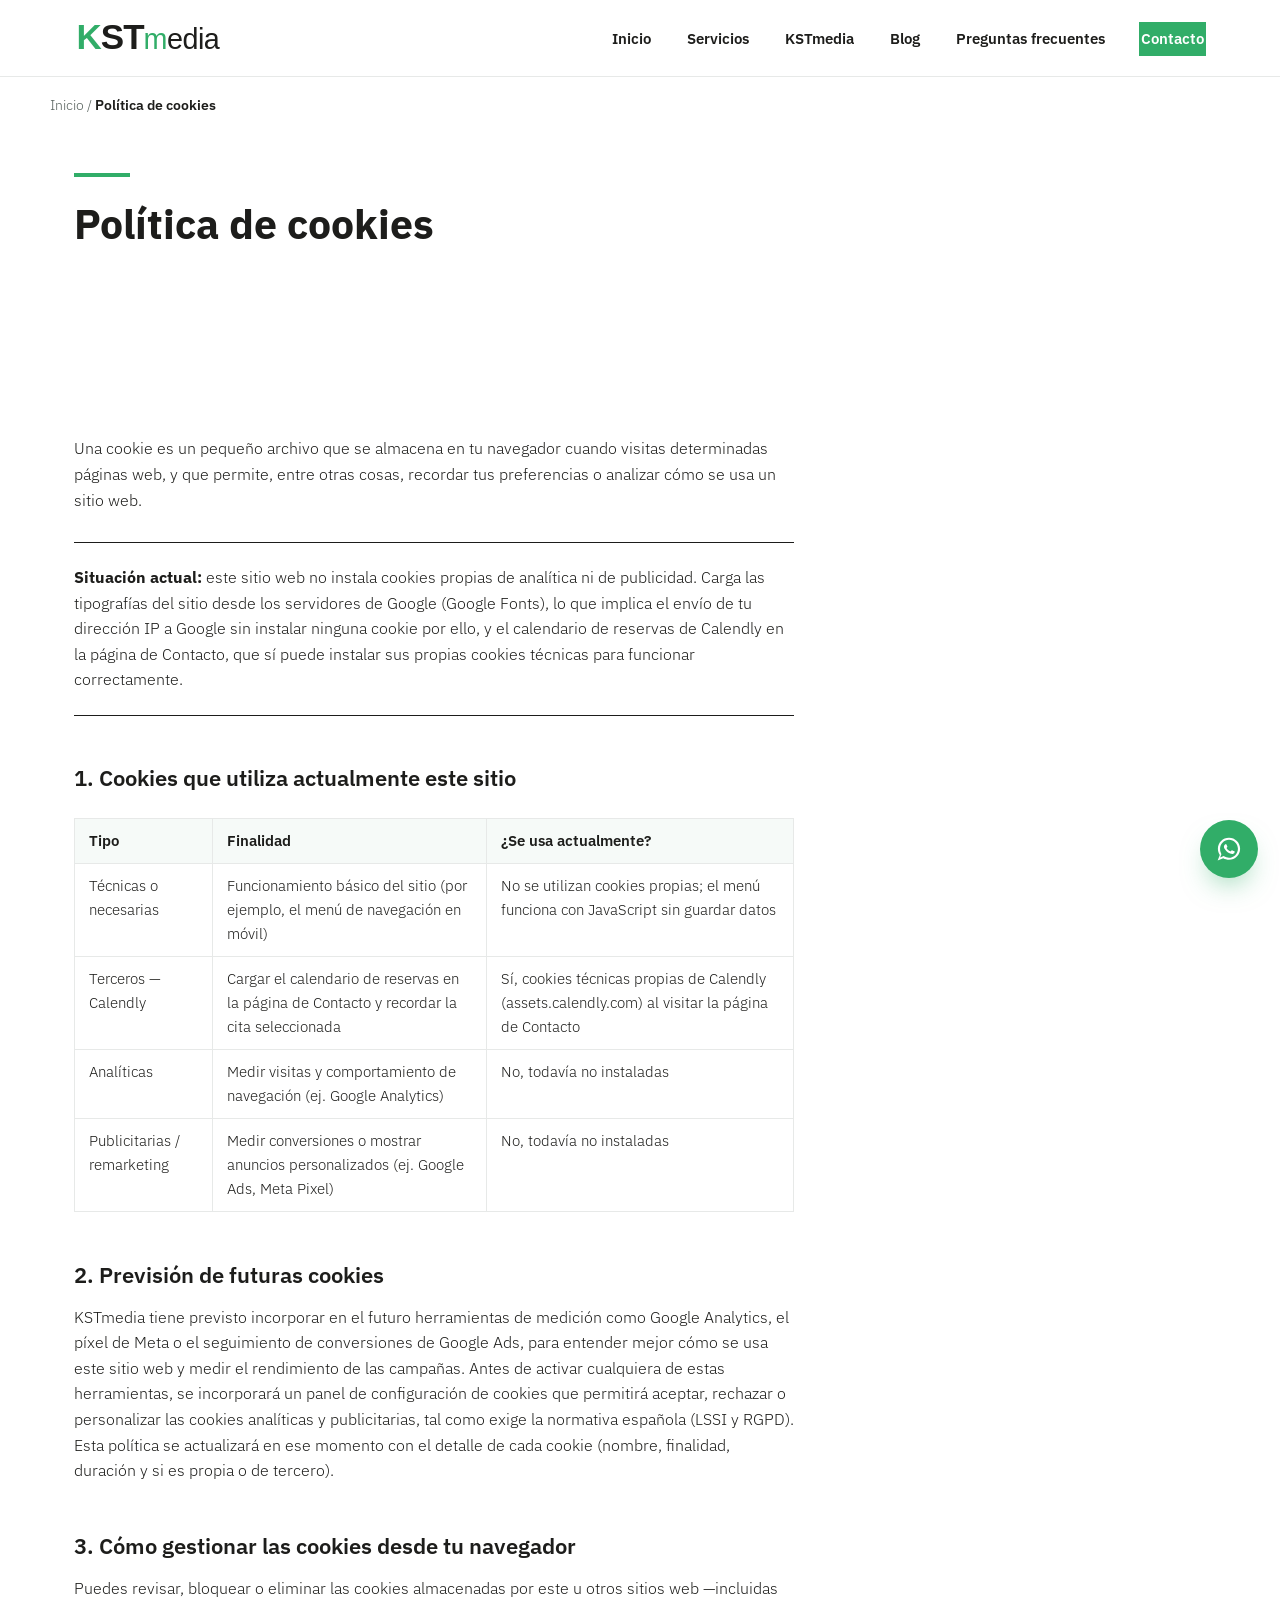
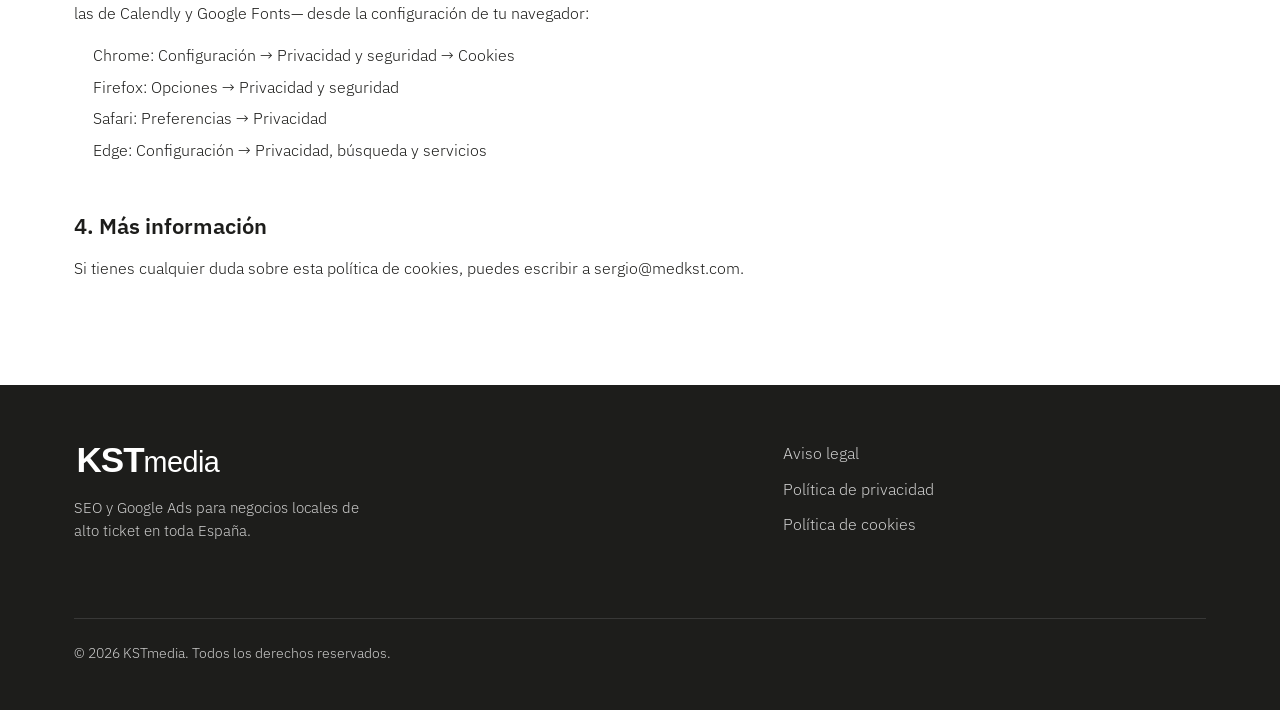
<file: cookies.html>
<!DOCTYPE html>
<html lang="es">
<head>
<meta charset="UTF-8">
<meta name="viewport" content="width=device-width, initial-scale=1.0">
<title>Política de cookies | KSTmedia</title>
<meta name="description" content="Qué cookies utiliza el sitio web de KSTmedia en la actualidad y cómo se gestionarán las cookies de análisis o publicidad en el futuro.">
<meta name="robots" content="index, follow">
<link rel="canonical" href="https://www.medkst.com/cookies">

<meta property="og:type" content="website">
<meta property="og:site_name" content="KSTmedia">
<meta property="og:locale" content="es_ES">
<meta property="og:url" content="https://www.medkst.com/cookies">
<meta property="og:title" content="Política de cookies | KSTmedia">
<meta property="og:description" content="Qué cookies utiliza el sitio web de KSTmedia en la actualidad y cómo se gestionarán las cookies de análisis o publicidad en el futuro.">
<meta property="og:image" content="https://www.medkst.com/assets/og-image.jpg">
<meta name="twitter:card" content="summary_large_image">

<meta name="theme-color" content="#31AD68">

<link rel="icon" href="assets/favicon.svg" type="image/svg+xml">
<link rel="apple-touch-icon" href="assets/apple-touch-icon.png">

<link rel="preconnect" href="https://fonts.googleapis.com">
<link rel="preconnect" href="https://fonts.gstatic.com" crossorigin>
<link href="https://fonts.googleapis.com/css2?family=IBM+Plex+Sans:wght@300;400;600;700&display=swap" rel="stylesheet">

<link rel="stylesheet" href="styles.css">

</head>
<body>

<a class="skip-link" href="#main">Saltar al contenido principal</a>

<header class="site-header">
  <div class="container header-inner">
    <a href="/" class="logo-link" aria-label="KSTmedia — inicio">
      <img src="assets/logo.svg" alt="Logo de KSTmedia" class="logo" width="160" height="44">
    </a>

    <button type="button" class="nav-toggle" id="navToggle" aria-expanded="false" aria-controls="siteNav" aria-label="Abrir menú de navegación">
      <span></span><span></span><span></span>
    </button>

    <nav class="site-nav" id="siteNav" aria-label="Navegación principal">
      <ul>
        <li><a href="/">Inicio</a></li>
        <li><a href="servicios">Servicios</a></li>
        <li><a href="kstmedia">KSTmedia</a></li>
        <li><a href="blog">Blog</a></li>
        <li><a href="preguntas-frecuentes">Preguntas frecuentes</a></li>
        <li><a href="contacto" class="nav-cta">Contacto</a></li>
      </ul>
    </nav>
  </div>
</header>

<main id="main">

<nav class="breadcrumbs container" aria-label="Migas de pan">
  <a href="/">Inicio</a> <span aria-hidden="true">/</span> <span aria-current="page">Política de cookies</span>
</nav>

<section class="page-hero">
  <div class="container">
    <h1>Política de cookies</h1>
  </div>
</section>

<section>
  <div class="container">
    <div class="article-content">
      <p>Una cookie es un pequeño archivo que se almacena en tu navegador cuando visitas determinadas páginas web, y que permite, entre otras cosas, recordar tus preferencias o analizar cómo se usa un sitio web.</p>

      <div class="answer-capsule">
        <p><strong>Situación actual:</strong> este sitio web no instala cookies propias de analítica ni de publicidad. Carga las tipografías del sitio desde los servidores de Google (Google Fonts), lo que implica el envío de tu dirección IP a Google sin instalar ninguna cookie por ello, y el calendario de reservas de Calendly en la página de Contacto, que sí puede instalar sus propias cookies técnicas para funcionar correctamente.</p>
      </div>

      <h2>1. Cookies que utiliza actualmente este sitio</h2>
      <div class="table-scroll">
      <table class="article-table">
        <thead><tr><th>Tipo</th><th>Finalidad</th><th>¿Se usa actualmente?</th></tr></thead>
        <tbody>
          <tr><td>Técnicas o necesarias</td><td>Funcionamiento básico del sitio (por ejemplo, el menú de navegación en móvil)</td><td>No se utilizan cookies propias; el menú funciona con JavaScript sin guardar datos</td></tr>
          <tr><td>Terceros — Calendly</td><td>Cargar el calendario de reservas en la página de Contacto y recordar la cita seleccionada</td><td>Sí, cookies técnicas propias de Calendly (assets.calendly.com) al visitar la página de Contacto</td></tr>
          <tr><td>Analíticas</td><td>Medir visitas y comportamiento de navegación (ej. Google Analytics)</td><td>No, todavía no instaladas</td></tr>
          <tr><td>Publicitarias / remarketing</td><td>Medir conversiones o mostrar anuncios personalizados (ej. Google Ads, Meta Pixel)</td><td>No, todavía no instaladas</td></tr>
        </tbody>
      </table>
      </div>

      <h2>2. Previsión de futuras cookies</h2>
      <p>KSTmedia tiene previsto incorporar en el futuro herramientas de medición como Google Analytics, el píxel de Meta o el seguimiento de conversiones de Google Ads, para entender mejor cómo se usa este sitio web y medir el rendimiento de las campañas. Antes de activar cualquiera de estas herramientas, se incorporará un panel de configuración de cookies que permitirá aceptar, rechazar o personalizar las cookies analíticas y publicitarias, tal como exige la normativa española (LSSI y RGPD). Esta política se actualizará en ese momento con el detalle de cada cookie (nombre, finalidad, duración y si es propia o de tercero).</p>

      <h2>3. Cómo gestionar las cookies desde tu navegador</h2>
      <p>Puedes revisar, bloquear o eliminar las cookies almacenadas por este u otros sitios web —incluidas las de Calendly y Google Fonts— desde la configuración de tu navegador:</p>
      <ul>
        <li>Chrome: Configuración → Privacidad y seguridad → Cookies</li>
        <li>Firefox: Opciones → Privacidad y seguridad</li>
        <li>Safari: Preferencias → Privacidad</li>
        <li>Edge: Configuración → Privacidad, búsqueda y servicios</li>
      </ul>

      <h2>4. Más información</h2>
      <p>Si tienes cualquier duda sobre esta política de cookies, puedes escribir a <a href="mailto:sergio@medkst.com">sergio@medkst.com</a>.</p>

    </div>
  </div>
</section>

</main>

<a
  class="whatsapp-float"
  href="https://wa.me/34711565112?text=Hola%20KSTmedia%2C%20quiero%20m%C3%A1s%20informaci%C3%B3n"
  target="_blank"
  rel="noopener noreferrer"
  aria-label="Escríbenos por WhatsApp">
  <svg viewBox="0 0 32 32" width="28" height="28" aria-hidden="true"><path d="M16 3C9 3 3.3 8.6 3.3 15.6c0 2.6.8 5.1 2.2 7.2L3 29l6.4-2.4c2 1.1 4.2 1.7 6.6 1.7 7 0 12.7-5.6 12.7-12.6C28.7 8.6 23 3 16 3Zm0 23a10.2 10.2 0 0 1-5.7-1.7l-.4-.2-4 1.5 1.5-3.9-.3-.4A10.3 10.3 0 0 1 5.8 15.6C5.8 10 10.4 5.4 16 5.4S26.2 10 26.2 15.6 21.6 26 16 26Zm5.6-7.6c-.3-.2-1.8-.9-2-1s-.5-.2-.7.2-.8 1-.9 1.1-.3.2-.6 0a8.3 8.3 0 0 1-2.4-1.5 9 9 0 0 1-1.7-2.1c-.2-.3 0-.5.1-.6l.4-.5.3-.4c.1-.2 0-.4 0-.5l-.9-2.1c-.2-.5-.5-.4-.6-.4h-.6c-.2 0-.5.1-.8.4-.3.3-1 1-1 2.4s1.1 2.8 1.2 3c.1.2 2.1 3.3 5.2 4.5.7.3 1.3.5 1.7.6.7.2 1.4.2 1.9.1.6-.1 1.8-.7 2-1.4.3-.7.3-1.3.2-1.4-.1-.1-.3-.2-.6-.4Z" fill="currentColor"/></svg>
</a>

<footer class="site-footer">
  <div class="container footer-inner">
    <div class="footer-brand">
      <img src="assets/logo.svg" alt="Logo de KSTmedia" class="logo logo-footer" width="140" height="38">
      <p>SEO y Google Ads para negocios locales de alto ticket en toda España.</p>
    </div>

    <nav class="footer-nav" aria-label="Enlaces legales">
      <ul>
        <li><a href="aviso-legal">Aviso legal</a></li>
        <li><a href="privacidad">Política de privacidad</a></li>
        <li><a href="cookies">Política de cookies</a></li>
      </ul>
    </nav>

    <p class="footer-copy">&copy; <span id="year">2026</span> KSTmedia. Todos los derechos reservados.</p>
  </div>
</footer>

<script src="script.js" defer></script>

</body>
</html>
</file>
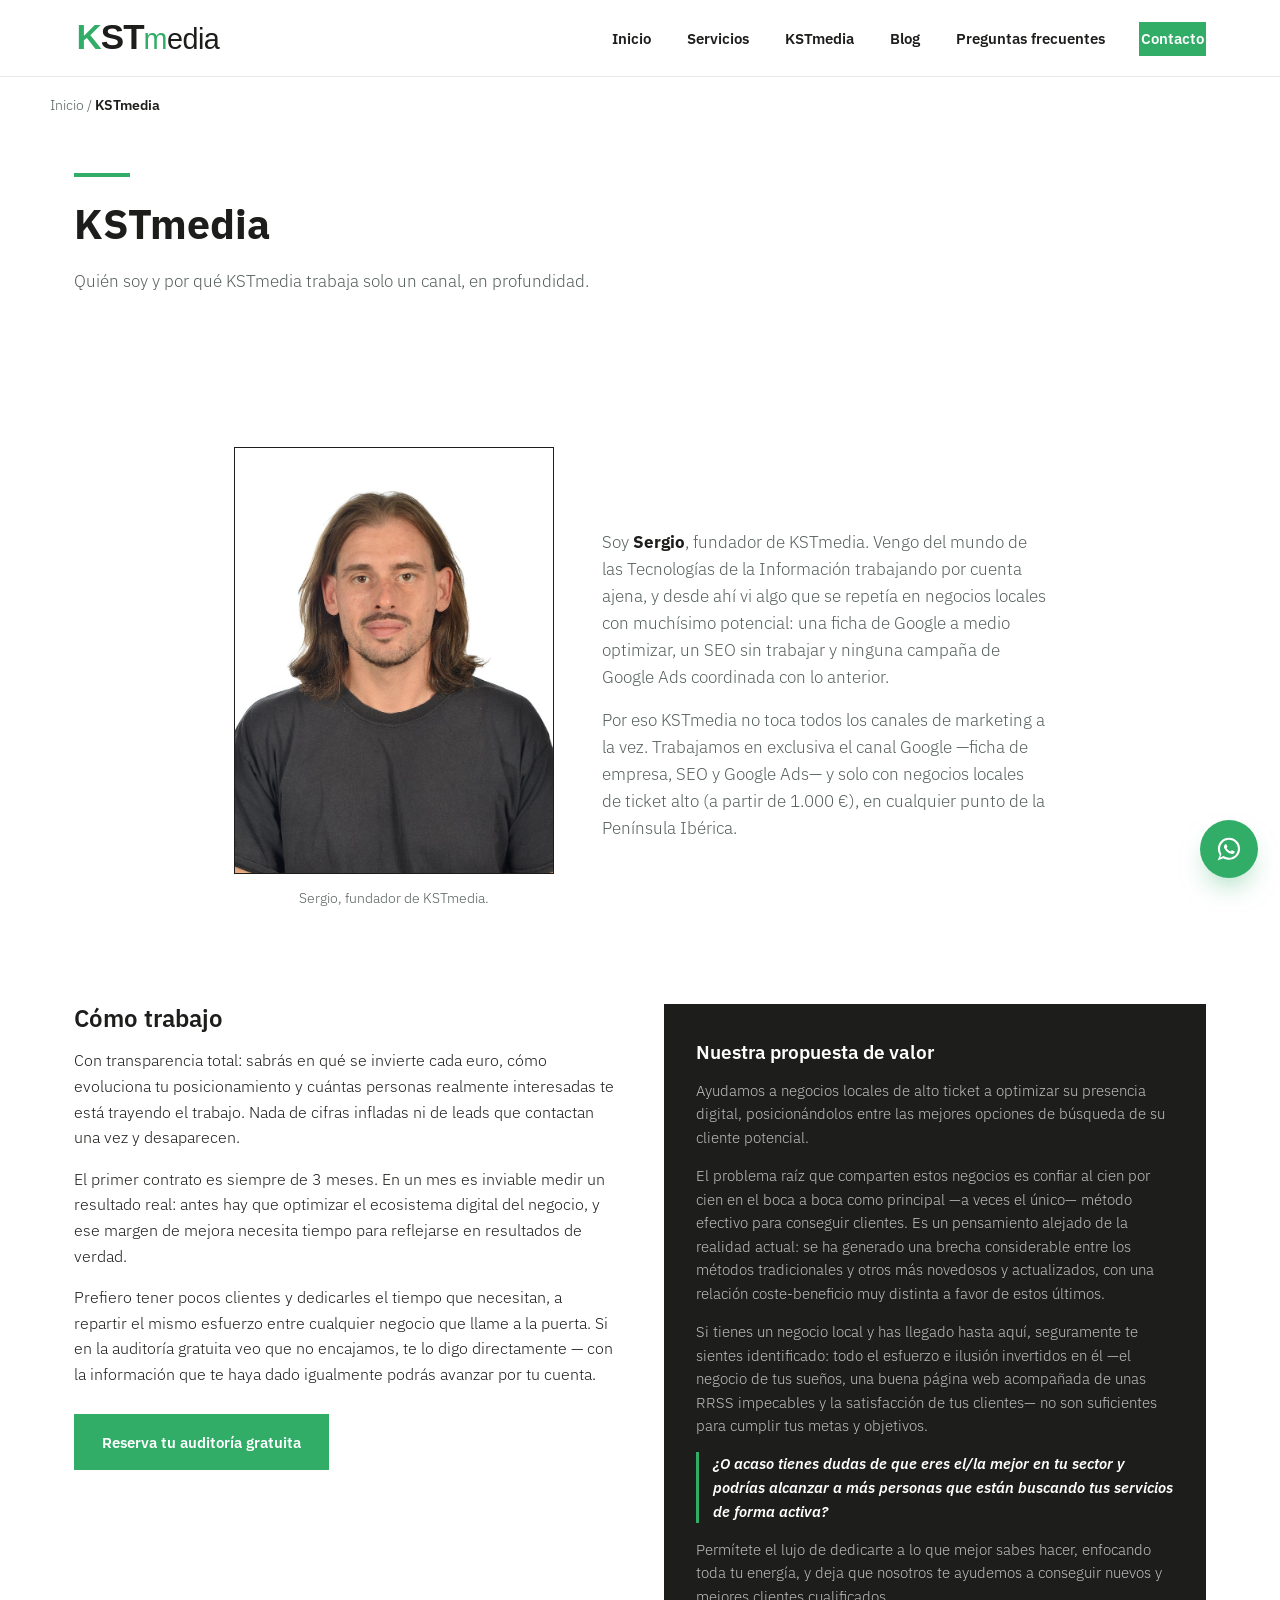
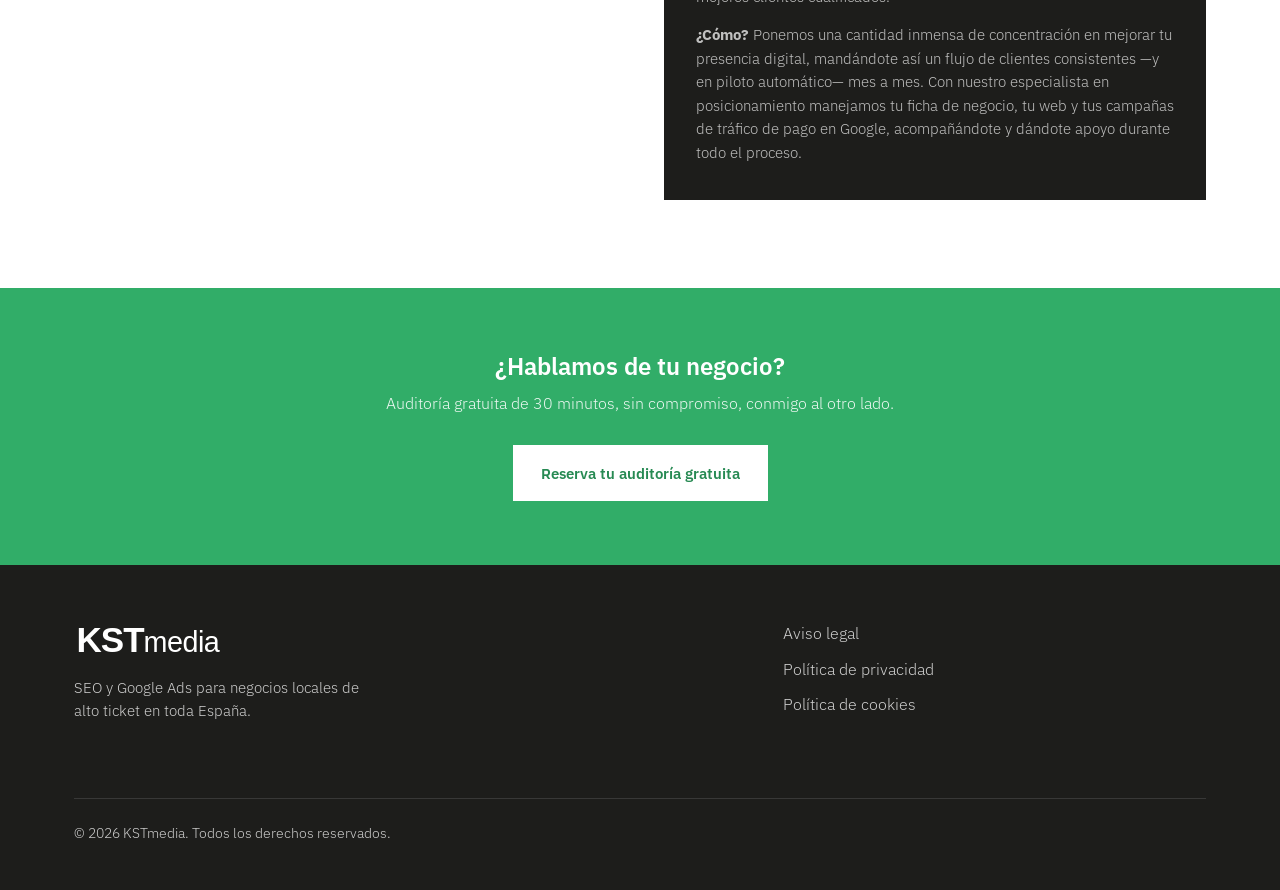
<file: kstmedia.html>
<!DOCTYPE html>
<html lang="es">
<head>
<meta charset="UTF-8">
<meta name="viewport" content="width=device-width, initial-scale=1.0">
<title>KSTmedia — Sergio, SEO y Google Ads local</title>
<meta name="description" content="Conoce a Sergio, fundador de KSTmedia: por qué la agencia trabaja en exclusiva el canal Google para negocios locales de alto ticket en España.">
<meta name="robots" content="index, follow">
<link rel="canonical" href="https://www.medkst.com/kstmedia">

<meta property="og:type" content="website">
<meta property="og:site_name" content="KSTmedia">
<meta property="og:locale" content="es_ES">
<meta property="og:url" content="https://www.medkst.com/kstmedia">
<meta property="og:title" content="KSTmedia — Sergio, SEO y Google Ads local">
<meta property="og:description" content="Conoce a Sergio, fundador de KSTmedia: por qué la agencia trabaja en exclusiva el canal Google para negocios locales de alto ticket en España.">
<meta property="og:image" content="https://www.medkst.com/assets/og-image.jpg">
<meta name="twitter:card" content="summary_large_image">

<meta name="theme-color" content="#31AD68">

<link rel="icon" href="assets/favicon.svg" type="image/svg+xml">
<link rel="apple-touch-icon" href="assets/apple-touch-icon.png">

<link rel="preconnect" href="https://fonts.googleapis.com">
<link rel="preconnect" href="https://fonts.gstatic.com" crossorigin>
<link href="https://fonts.googleapis.com/css2?family=IBM+Plex+Sans:wght@300;400;600;700&display=swap" rel="stylesheet">

<link rel="stylesheet" href="styles.css">

</head>
<body>

<a class="skip-link" href="#main">Saltar al contenido principal</a>

<header class="site-header">
  <div class="container header-inner">
    <a href="/" class="logo-link" aria-label="KSTmedia — inicio">
      <img src="assets/logo.svg" alt="Logo de KSTmedia" class="logo" width="160" height="44">
    </a>

    <button type="button" class="nav-toggle" id="navToggle" aria-expanded="false" aria-controls="siteNav" aria-label="Abrir menú de navegación">
      <span></span><span></span><span></span>
    </button>

    <nav class="site-nav" id="siteNav" aria-label="Navegación principal">
      <ul>
        <li><a href="/">Inicio</a></li>
        <li><a href="servicios">Servicios</a></li>
        <li><a href="kstmedia">KSTmedia</a></li>
        <li><a href="blog">Blog</a></li>
        <li><a href="preguntas-frecuentes">Preguntas frecuentes</a></li>
        <li><a href="contacto" class="nav-cta">Contacto</a></li>
      </ul>
    </nav>
  </div>
</header>

<main id="main">

<nav class="breadcrumbs container" aria-label="Migas de pan">
  <a href="/">Inicio</a> <span aria-hidden="true">/</span> <span aria-current="page">KSTmedia</span>
</nav>

<section class="page-hero" aria-labelledby="page-title">
  <div class="container">
    <h1 id="page-title">KSTmedia</h1>
    <p class="section-intro">Quién soy y por qué KSTmedia trabaja solo un canal, en profundidad.</p>
  </div>
</section>

<section class="about">
  <div class="container about-intro">
    <div class="about-photo-wrap">
      <!-- Sustituye por tu foto real en formato busto (retrato de pecho para arriba) -->
      <img src="assets/foto-sergio.jpg" alt="Sergio, fundador de KSTmedia, retrato de busto" class="about-photo" width="320" height="427" loading="lazy">
      <p class="about-photo-caption">Sergio, fundador de KSTmedia.</p>
    </div>
    <div class="about-copy">
      <p>
        Soy <strong>Sergio</strong>, fundador de KSTmedia. Vengo del mundo de las Tecnologías
        de la Información trabajando por cuenta ajena, y desde ahí vi algo que se repetía en
        negocios locales con muchísimo potencial: una ficha de Google a medio optimizar, un
        SEO sin trabajar y ninguna campaña de Google Ads coordinada con lo anterior.
      </p>
      <p>
        Por eso KSTmedia no toca todos los canales de marketing a la vez. Trabajamos en
        exclusiva el canal Google —ficha de empresa, SEO y Google Ads— y solo con negocios
        locales de ticket alto (a partir de 1.000&nbsp;€), en cualquier punto de la Península
        Ibérica.
      </p>
    </div>
  </div>
</section>

<section class="about-details">
  <div class="container about-details-grid">
    <div class="about-work">
      <h2>Cómo trabajo</h2>
      <p>
        Con transparencia total: sabrás en qué se invierte cada euro, cómo evoluciona
        tu posicionamiento y cuántas personas realmente interesadas te está trayendo el
        trabajo. Nada de cifras infladas ni de leads que contactan una vez y desaparecen.
      </p>
      <p>
        El primer contrato es siempre de 3 meses. En un mes es inviable medir un resultado
        real: antes hay que optimizar el ecosistema digital del negocio, y ese margen de
        mejora necesita tiempo para reflejarse en resultados de verdad.
      </p>
      <p>
        Prefiero tener pocos clientes y dedicarles el tiempo que necesitan, a repartir el
        mismo esfuerzo entre cualquier negocio que llame a la puerta. Si en la auditoría
        gratuita veo que no encajamos, te lo digo directamente — con la información que te
        haya dado igualmente podrás avanzar por tu cuenta.
      </p>
      <a href="contacto" class="btn btn-primary">Reserva tu auditoría gratuita</a>
    </div>

    <aside class="about-value-prop" aria-labelledby="value-prop-title">
      <h2 id="value-prop-title">Nuestra propuesta de valor</h2>
      <p>
        Ayudamos a negocios locales de alto ticket a optimizar su presencia digital,
        posicionándolos entre las mejores opciones de búsqueda de su cliente potencial.
      </p>
      <p>
        El problema raíz que comparten estos negocios es confiar al cien por cien en el
        boca a boca como principal —a veces el único— método efectivo para conseguir
        clientes. Es un pensamiento alejado de la realidad actual: se ha generado una
        brecha considerable entre los métodos tradicionales y otros más novedosos y
        actualizados, con una relación coste-beneficio muy distinta a favor de estos
        últimos.
      </p>
      <p>
        Si tienes un negocio local y has llegado hasta aquí, seguramente te sientes
        identificado: todo el esfuerzo e ilusión invertidos en él —el negocio de tus
        sueños, una buena página web acompañada de unas RRSS impecables y la satisfacción
        de tus clientes— no son suficientes para cumplir tus metas y objetivos.
      </p>
      <p class="value-prop-quote">
        ¿O acaso tienes dudas de que eres el/la mejor en tu sector y podrías alcanzar a
        más personas que están buscando tus servicios de forma activa?
      </p>
      <p>
        Permítete el lujo de dedicarte a lo que mejor sabes hacer, enfocando toda tu
        energía, y deja que nosotros te ayudemos a conseguir nuevos y mejores clientes
        cualificados.
      </p>
      <p>
        <strong>¿Cómo?</strong> Ponemos una cantidad inmensa de concentración en mejorar
        tu presencia digital, mandándote así un flujo de clientes consistentes —y en
        piloto automático— mes a mes. Con nuestro especialista en posicionamiento
        manejamos tu ficha de negocio, tu web y tus campañas de tráfico de pago en
        Google, acompañándote y dándote apoyo durante todo el proceso.
      </p>
    </aside>
  </div>
</section>

<section class="cta-banner" aria-labelledby="cta-banner-title">
  <div class="container">
    <h2 id="cta-banner-title">¿Hablamos de tu negocio?</h2>
    <p>Auditoría gratuita de 30 minutos, sin compromiso, conmigo al otro lado.</p>
    <a href="contacto" class="btn btn-primary">Reserva tu auditoría gratuita</a>
  </div>
</section>

</main>

<a
  class="whatsapp-float"
  href="https://wa.me/34711565112?text=Hola%20KSTmedia%2C%20quiero%20m%C3%A1s%20informaci%C3%B3n"
  target="_blank"
  rel="noopener noreferrer"
  aria-label="Escríbenos por WhatsApp">
  <svg viewBox="0 0 32 32" width="28" height="28" aria-hidden="true"><path d="M16 3C9 3 3.3 8.6 3.3 15.6c0 2.6.8 5.1 2.2 7.2L3 29l6.4-2.4c2 1.1 4.2 1.7 6.6 1.7 7 0 12.7-5.6 12.7-12.6C28.7 8.6 23 3 16 3Zm0 23a10.2 10.2 0 0 1-5.7-1.7l-.4-.2-4 1.5 1.5-3.9-.3-.4A10.3 10.3 0 0 1 5.8 15.6C5.8 10 10.4 5.4 16 5.4S26.2 10 26.2 15.6 21.6 26 16 26Zm5.6-7.6c-.3-.2-1.8-.9-2-1s-.5-.2-.7.2-.8 1-.9 1.1-.3.2-.6 0a8.3 8.3 0 0 1-2.4-1.5 9 9 0 0 1-1.7-2.1c-.2-.3 0-.5.1-.6l.4-.5.3-.4c.1-.2 0-.4 0-.5l-.9-2.1c-.2-.5-.5-.4-.6-.4h-.6c-.2 0-.5.1-.8.4-.3.3-1 1-1 2.4s1.1 2.8 1.2 3c.1.2 2.1 3.3 5.2 4.5.7.3 1.3.5 1.7.6.7.2 1.4.2 1.9.1.6-.1 1.8-.7 2-1.4.3-.7.3-1.3.2-1.4-.1-.1-.3-.2-.6-.4Z" fill="currentColor"/></svg>
</a>

<footer class="site-footer">
  <div class="container footer-inner">
    <div class="footer-brand">
      <img src="assets/logo.svg" alt="Logo de KSTmedia" class="logo logo-footer" width="140" height="38">
      <p>SEO y Google Ads para negocios locales de alto ticket en toda España.</p>
    </div>

    <nav class="footer-nav" aria-label="Enlaces legales">
      <ul>
        <li><a href="aviso-legal">Aviso legal</a></li>
        <li><a href="privacidad">Política de privacidad</a></li>
        <li><a href="cookies">Política de cookies</a></li>
      </ul>
    </nav>

    <p class="footer-copy">&copy; <span id="year">2026</span> KSTmedia. Todos los derechos reservados.</p>
  </div>
</footer>

<script src="script.js" defer></script>

<script type="application/ld+json">
{
  "@context": "https://schema.org",
  "@type": "Person",
  "name": "Sergio",
  "jobTitle": "Fundador",
  "worksFor": { "@type": "Organization", "name": "KSTmedia" },
  "url": "https://www.medkst.com/kstmedia"
}
</script>
</body>
</html>
</file>
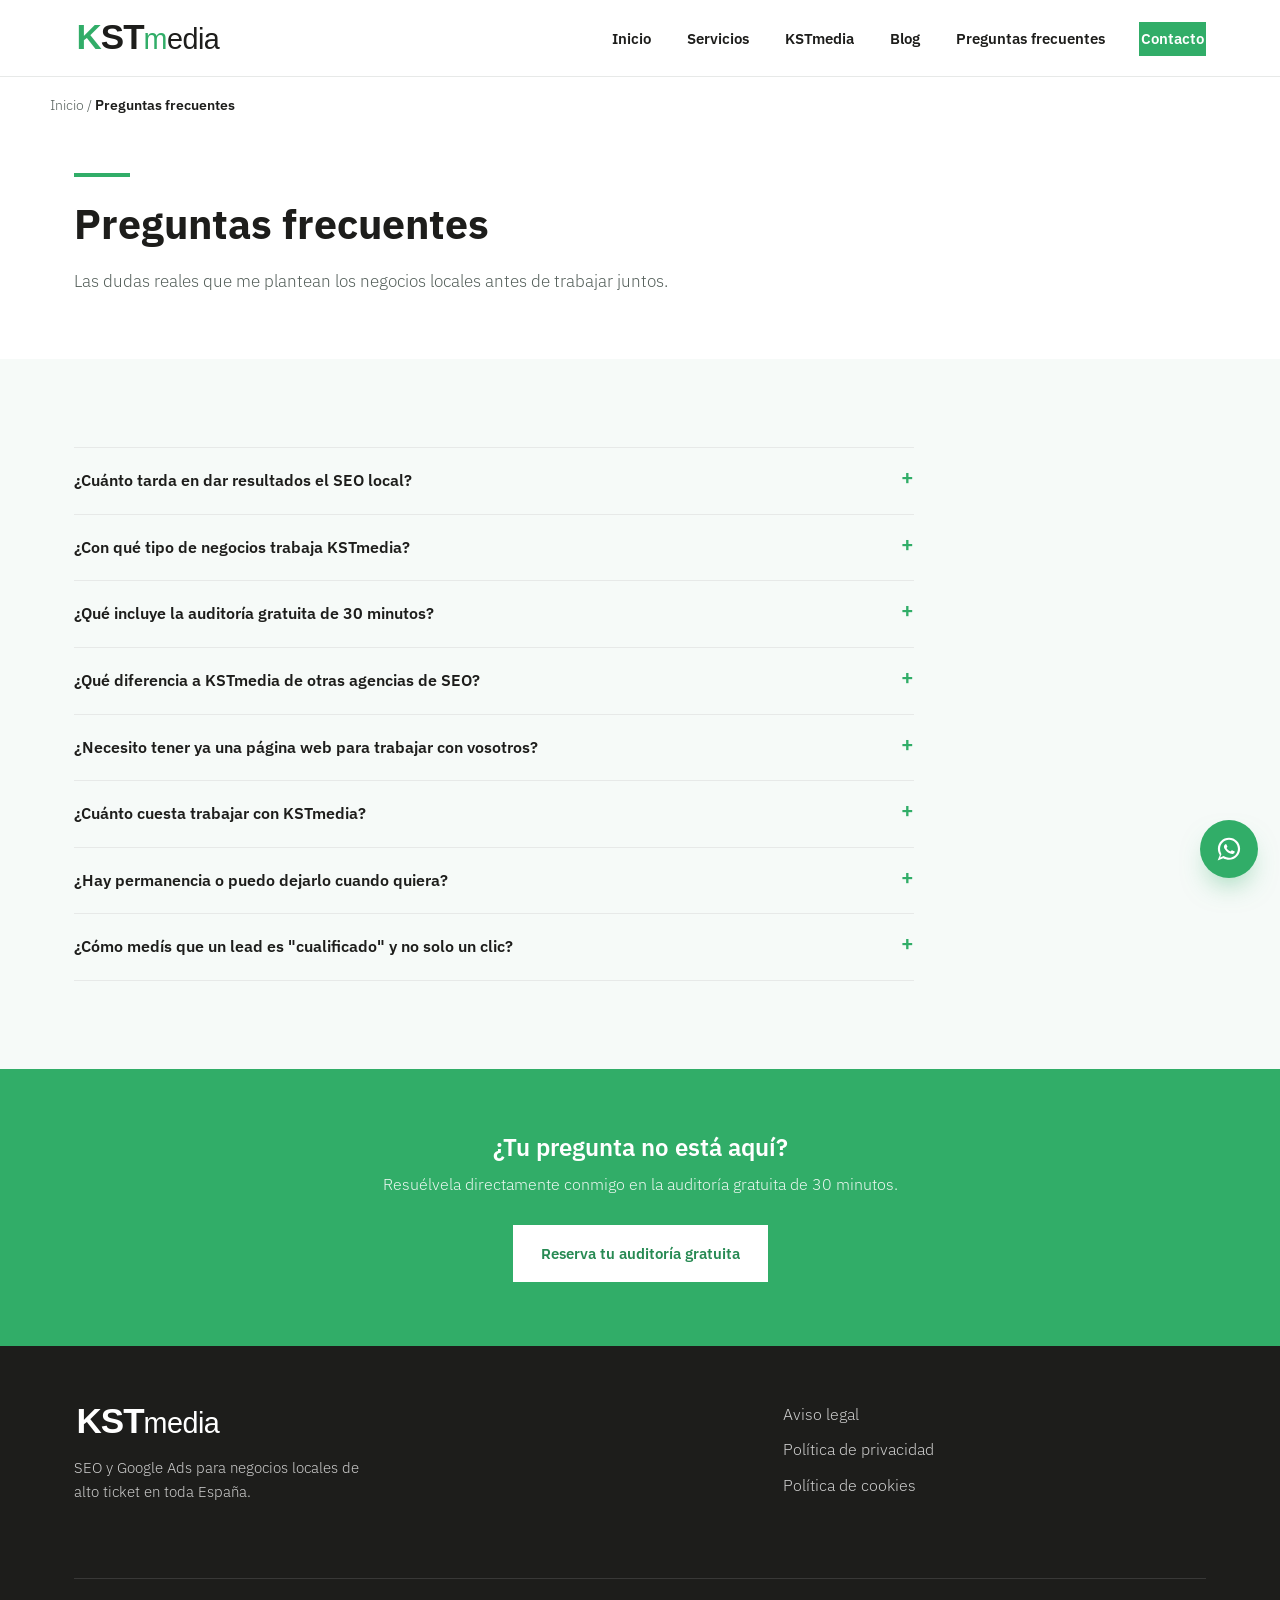
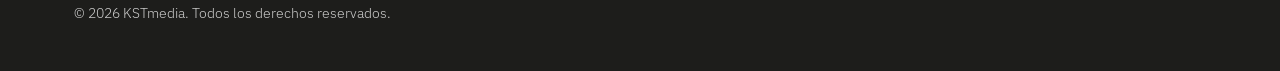
<file: preguntas-frecuentes.html>
<!DOCTYPE html>
<html lang="es">
<head>
<meta charset="UTF-8">
<meta name="viewport" content="width=device-width, initial-scale=1.0">
<title>Preguntas frecuentes sobre SEO y Ads | KSTmedia</title>
<meta name="description" content="Resolvemos las dudas más habituales sobre precio, plazos y funcionamiento del SEO y Google Ads para negocios locales de alto ticket.">
<meta name="robots" content="index, follow">
<link rel="canonical" href="https://www.medkst.com/preguntas-frecuentes">

<meta property="og:type" content="website">
<meta property="og:site_name" content="KSTmedia">
<meta property="og:locale" content="es_ES">
<meta property="og:url" content="https://www.medkst.com/preguntas-frecuentes">
<meta property="og:title" content="Preguntas frecuentes sobre SEO y Ads | KSTmedia">
<meta property="og:description" content="Resolvemos las dudas más habituales sobre precio, plazos y funcionamiento del SEO y Google Ads para negocios locales de alto ticket.">
<meta property="og:image" content="https://www.medkst.com/assets/og-image.jpg">
<meta name="twitter:card" content="summary_large_image">

<meta name="theme-color" content="#31AD68">

<link rel="icon" href="assets/favicon.svg" type="image/svg+xml">
<link rel="apple-touch-icon" href="assets/apple-touch-icon.png">

<link rel="preconnect" href="https://fonts.googleapis.com">
<link rel="preconnect" href="https://fonts.gstatic.com" crossorigin>
<link href="https://fonts.googleapis.com/css2?family=IBM+Plex+Sans:wght@300;400;600;700&display=swap" rel="stylesheet">

<link rel="stylesheet" href="styles.css">

</head>
<body>

<a class="skip-link" href="#main">Saltar al contenido principal</a>

<header class="site-header">
  <div class="container header-inner">
    <a href="/" class="logo-link" aria-label="KSTmedia — inicio">
      <img src="assets/logo.svg" alt="Logo de KSTmedia" class="logo" width="160" height="44">
    </a>

    <button type="button" class="nav-toggle" id="navToggle" aria-expanded="false" aria-controls="siteNav" aria-label="Abrir menú de navegación">
      <span></span><span></span><span></span>
    </button>

    <nav class="site-nav" id="siteNav" aria-label="Navegación principal">
      <ul>
        <li><a href="/">Inicio</a></li>
        <li><a href="servicios">Servicios</a></li>
        <li><a href="kstmedia">KSTmedia</a></li>
        <li><a href="blog">Blog</a></li>
        <li><a href="preguntas-frecuentes">Preguntas frecuentes</a></li>
        <li><a href="contacto" class="nav-cta">Contacto</a></li>
      </ul>
    </nav>
  </div>
</header>

<main id="main">

<nav class="breadcrumbs container" aria-label="Migas de pan">
  <a href="/">Inicio</a> <span aria-hidden="true">/</span> <span aria-current="page">Preguntas frecuentes</span>
</nav>

<section class="page-hero" aria-labelledby="page-title">
  <div class="container">
    <h1 id="page-title">Preguntas frecuentes</h1>
    <p class="section-intro">Las dudas reales que me plantean los negocios locales antes de trabajar juntos.</p>
  </div>
</section>

<section class="faq faq-page">
  <div class="container">
    <div class="faq-list">
        <details class="faq-item">
          <summary>¿Cuánto tarda en dar resultados el SEO local?</summary>
          <p>Los primeros movimientos en la ficha de Google suelen notarse en 2-4 semanas. El SEO orgánico en el sitio web necesita entre 3 y 6 meses para consolidarse, dependiendo de la competencia en tu zona y sector.</p>
        </details>
        <details class="faq-item">
          <summary>¿Con qué tipo de negocios trabaja KSTmedia?</summary>
          <p>Trabajamos en exclusiva con negocios locales de ticket alto, a partir de 1.000 € por venta o contrato, en cualquier zona de la Península Ibérica. No trabajamos con cualquier tipo de negocio: preferimos hacer pocos proyectos y hacerlos bien.</p>
        </details>
        <details class="faq-item">
          <summary>¿Qué incluye la auditoría gratuita de 30 minutos?</summary>
          <p>Revisamos tu ficha de Google, tu SEO actual y tu presencia en búsquedas, y te contamos qué está frenando tu visibilidad y qué haríamos primero. No es una llamada de venta a presión.</p>
        </details>
        <details class="faq-item">
          <summary>¿Qué diferencia a KSTmedia de otras agencias de SEO?</summary>
          <p>Transparencia total sobre en qué se invierte cada euro, foco exclusivo en el canal Google (sin dispersar esfuerzo en redes u otros canales) y resultados medidos en clientes cualificados, no en clics o impresiones.</p>
        </details>
        <details class="faq-item">
          <summary>¿Necesito tener ya una página web para trabajar con vosotros?</summary>
          <p>No es imprescindible para empezar por la ficha de Google, pero para el SEO orgánico sí necesitas un sitio web propio. Si todavía no lo tienes, te lo decimos claramente en la auditoría y te orientamos sobre cómo plantearlo antes de invertir en posicionamiento.</p>
        </details>
        <details class="faq-item">
          <summary>¿Cuánto cuesta trabajar con KSTmedia?</summary>
          <p>Depende del alcance (ficha de Google, SEO, Google Ads o una combinación) y de la competencia en tu zona. No usamos tarifas planas genéricas: te doy una propuesta concreta después de la auditoría gratuita, cuando ya conozco tu situación real.</p>
        </details>
        <details class="faq-item">
          <summary>¿Hay permanencia o puedo dejarlo cuando quiera?</summary>
          <p>El primer contrato es siempre de 3 meses. No es una cláusula para atarte: en un mes es inviable medir un resultado real, porque antes hay que optimizar todo el ecosistema digital del negocio (ficha de Google, web, campañas), y ese margen de mejora necesita tiempo para reflejarse en resultados. Pasados los 3 meses, seguimos con compromisos claros y sin letra pequeña.</p>
        </details>
        <details class="faq-item">
          <summary>¿Cómo medís que un lead es "cualificado" y no solo un clic?</summary>
          <p>Seguimos la conversación hasta que se convierte en una llamada, una visita o una solicitud de presupuesto real, no solo hasta el clic en el anuncio o la ficha. Te compartimos esos datos para que veas exactamente cuántas personas interesadas de verdad está generando el trabajo.</p>
        </details>
    </div>
  </div>
</section>

<section class="cta-banner" aria-labelledby="cta-banner-title">
  <div class="container">
    <h2 id="cta-banner-title">¿Tu pregunta no está aquí?</h2>
    <p>Resuélvela directamente conmigo en la auditoría gratuita de 30 minutos.</p>
    <a href="contacto" class="btn btn-primary">Reserva tu auditoría gratuita</a>
  </div>
</section>

</main>

<a
  class="whatsapp-float"
  href="https://wa.me/34711565112?text=Hola%20KSTmedia%2C%20quiero%20m%C3%A1s%20informaci%C3%B3n"
  target="_blank"
  rel="noopener noreferrer"
  aria-label="Escríbenos por WhatsApp">
  <svg viewBox="0 0 32 32" width="28" height="28" aria-hidden="true"><path d="M16 3C9 3 3.3 8.6 3.3 15.6c0 2.6.8 5.1 2.2 7.2L3 29l6.4-2.4c2 1.1 4.2 1.7 6.6 1.7 7 0 12.7-5.6 12.7-12.6C28.7 8.6 23 3 16 3Zm0 23a10.2 10.2 0 0 1-5.7-1.7l-.4-.2-4 1.5 1.5-3.9-.3-.4A10.3 10.3 0 0 1 5.8 15.6C5.8 10 10.4 5.4 16 5.4S26.2 10 26.2 15.6 21.6 26 16 26Zm5.6-7.6c-.3-.2-1.8-.9-2-1s-.5-.2-.7.2-.8 1-.9 1.1-.3.2-.6 0a8.3 8.3 0 0 1-2.4-1.5 9 9 0 0 1-1.7-2.1c-.2-.3 0-.5.1-.6l.4-.5.3-.4c.1-.2 0-.4 0-.5l-.9-2.1c-.2-.5-.5-.4-.6-.4h-.6c-.2 0-.5.1-.8.4-.3.3-1 1-1 2.4s1.1 2.8 1.2 3c.1.2 2.1 3.3 5.2 4.5.7.3 1.3.5 1.7.6.7.2 1.4.2 1.9.1.6-.1 1.8-.7 2-1.4.3-.7.3-1.3.2-1.4-.1-.1-.3-.2-.6-.4Z" fill="currentColor"/></svg>
</a>

<footer class="site-footer">
  <div class="container footer-inner">
    <div class="footer-brand">
      <img src="assets/logo.svg" alt="Logo de KSTmedia" class="logo logo-footer" width="140" height="38">
      <p>SEO y Google Ads para negocios locales de alto ticket en toda España.</p>
    </div>

    <nav class="footer-nav" aria-label="Enlaces legales">
      <ul>
        <li><a href="aviso-legal">Aviso legal</a></li>
        <li><a href="privacidad">Política de privacidad</a></li>
        <li><a href="cookies">Política de cookies</a></li>
      </ul>
    </nav>

    <p class="footer-copy">&copy; <span id="year">2026</span> KSTmedia. Todos los derechos reservados.</p>
  </div>
</footer>

<script src="script.js" defer></script>

<script type="application/ld+json">
{
  "@context": "https://schema.org",
  "@type": "FAQPage",
  "mainEntity": [
    {
      "@type": "Question",
      "name": "¿Cuánto tarda en dar resultados el SEO local?",
      "acceptedAnswer": { "@type": "Answer", "text": "Los primeros movimientos en la ficha de Google suelen notarse en 2-4 semanas. El SEO orgánico en el sitio web necesita entre 3 y 6 meses para consolidarse, dependiendo de la competencia en tu zona y sector." }
    },
    {
      "@type": "Question",
      "name": "¿Con qué tipo de negocios trabaja KSTmedia?",
      "acceptedAnswer": { "@type": "Answer", "text": "Trabajamos en exclusiva con negocios locales de ticket alto, a partir de 1.000 € por venta o contrato, en cualquier zona de la Península Ibérica. No trabajamos con cualquier tipo de negocio: preferimos hacer pocos proyectos y hacerlos bien." }
    },
    {
      "@type": "Question",
      "name": "¿Qué incluye la auditoría gratuita de 30 minutos?",
      "acceptedAnswer": { "@type": "Answer", "text": "Revisamos tu ficha de Google, tu SEO actual y tu presencia en búsquedas, y te contamos qué está frenando tu visibilidad y qué haríamos primero. No es una llamada de venta a presión." }
    },
    {
      "@type": "Question",
      "name": "¿Qué diferencia a KSTmedia de otras agencias de SEO?",
      "acceptedAnswer": { "@type": "Answer", "text": "Transparencia total sobre en qué se invierte cada euro, foco exclusivo en el canal Google (sin dispersar esfuerzo en redes u otros canales) y resultados medidos en clientes cualificados, no en clics o impresiones." }
    },
    {
      "@type": "Question",
      "name": "¿Necesito tener ya una página web para trabajar con vosotros?",
      "acceptedAnswer": { "@type": "Answer", "text": "No es imprescindible para empezar por la ficha de Google, pero para el SEO orgánico sí necesitas un sitio web propio. Si todavía no lo tienes, te lo decimos claramente en la auditoría y te orientamos sobre cómo plantearlo antes de invertir en posicionamiento." }
    },
    {
      "@type": "Question",
      "name": "¿Cuánto cuesta trabajar con KSTmedia?",
      "acceptedAnswer": { "@type": "Answer", "text": "Depende del alcance (ficha de Google, SEO, Google Ads o una combinación) y de la competencia en tu zona. No usamos tarifas planas genéricas: te doy una propuesta concreta después de la auditoría gratuita, cuando ya conozco tu situación real." }
    },
    {
      "@type": "Question",
      "name": "¿Hay permanencia o puedo dejarlo cuando quiera?",
      "acceptedAnswer": { "@type": "Answer", "text": "El primer contrato es siempre de 3 meses. No es una cláusula para atarte: en un mes es inviable medir un resultado real, porque antes hay que optimizar todo el ecosistema digital del negocio (ficha de Google, web, campañas), y ese margen de mejora necesita tiempo para reflejarse en resultados. Pasados los 3 meses, seguimos con compromisos claros y sin letra pequeña." }
    },
    {
      "@type": "Question",
      "name": "¿Cómo medís que un lead es \"cualificado\" y no solo un clic?",
      "acceptedAnswer": { "@type": "Answer", "text": "Seguimos la conversación hasta que se convierte en una llamada, una visita o una solicitud de presupuesto real, no solo hasta el clic en el anuncio o la ficha. Te compartimos esos datos para que veas exactamente cuántas personas interesadas de verdad está generando el trabajo." }
    }
  ]
}
</script>
</body>
</html>
</file>
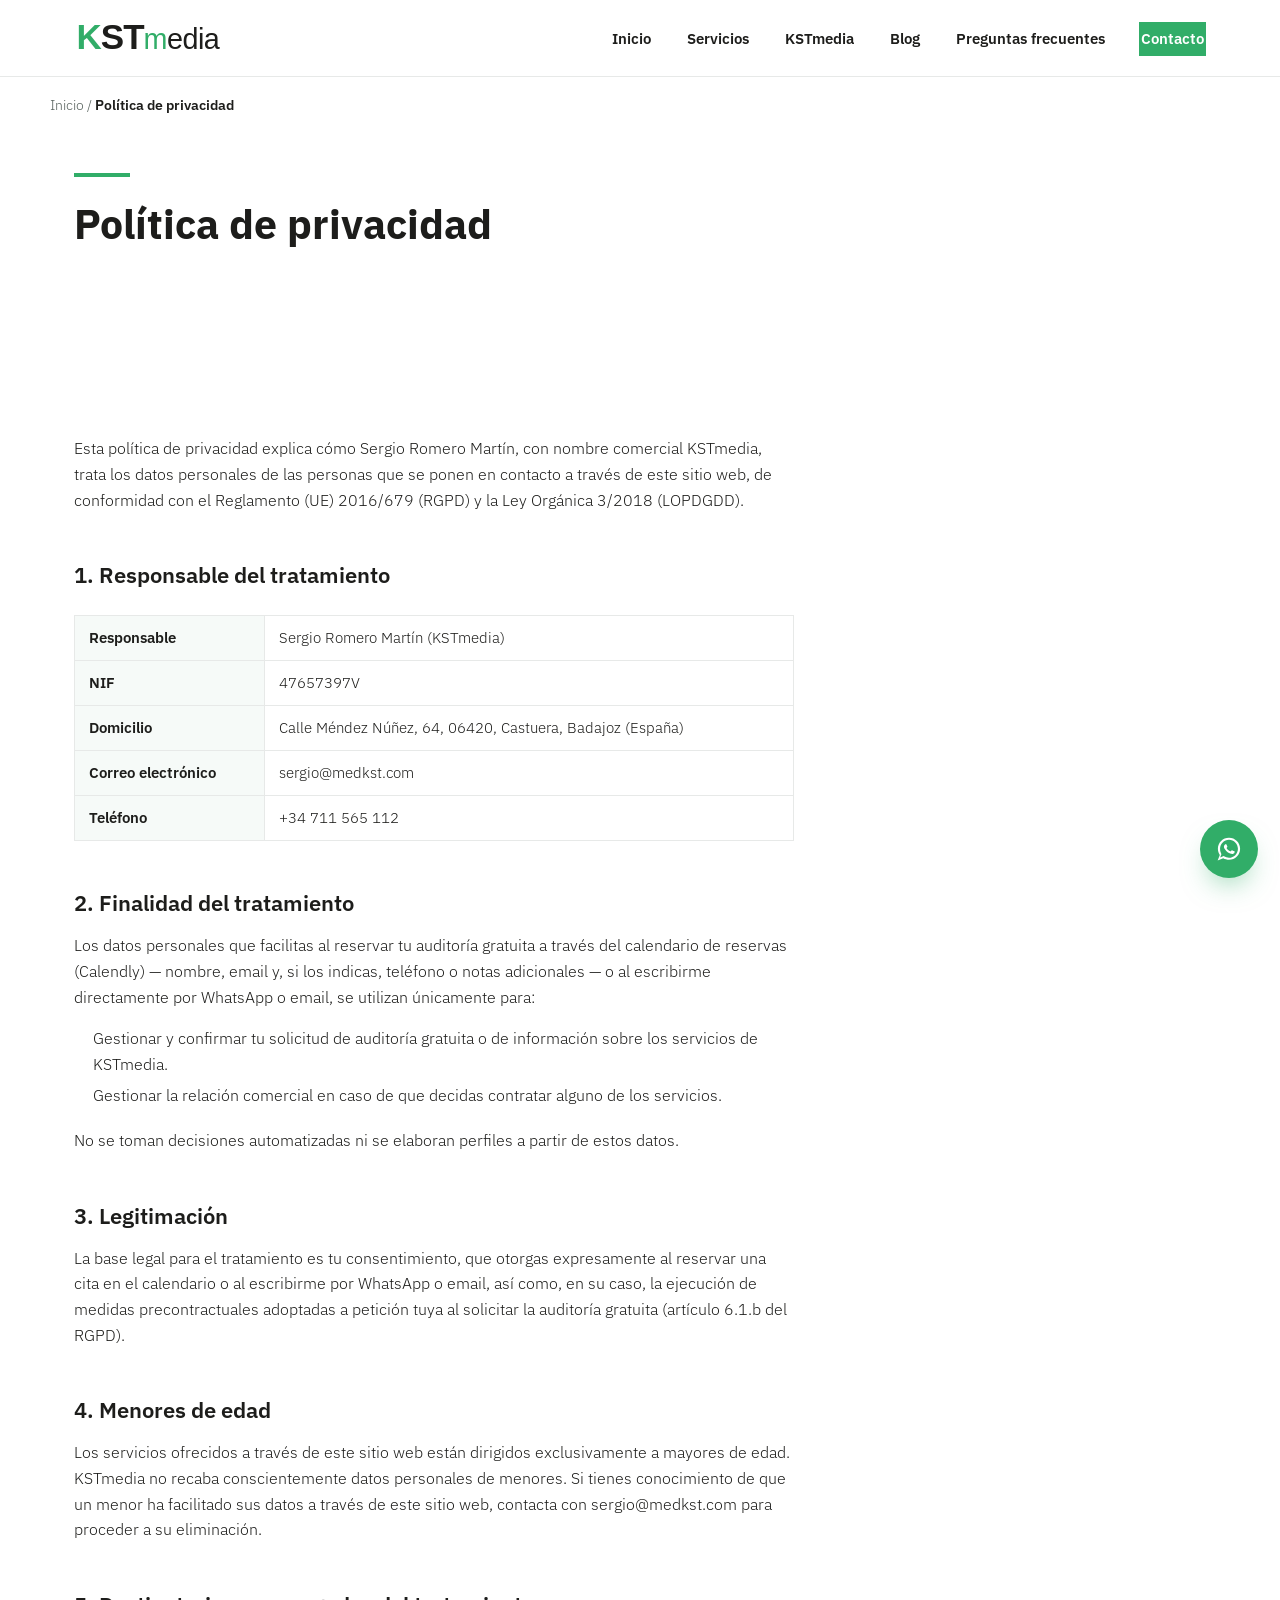
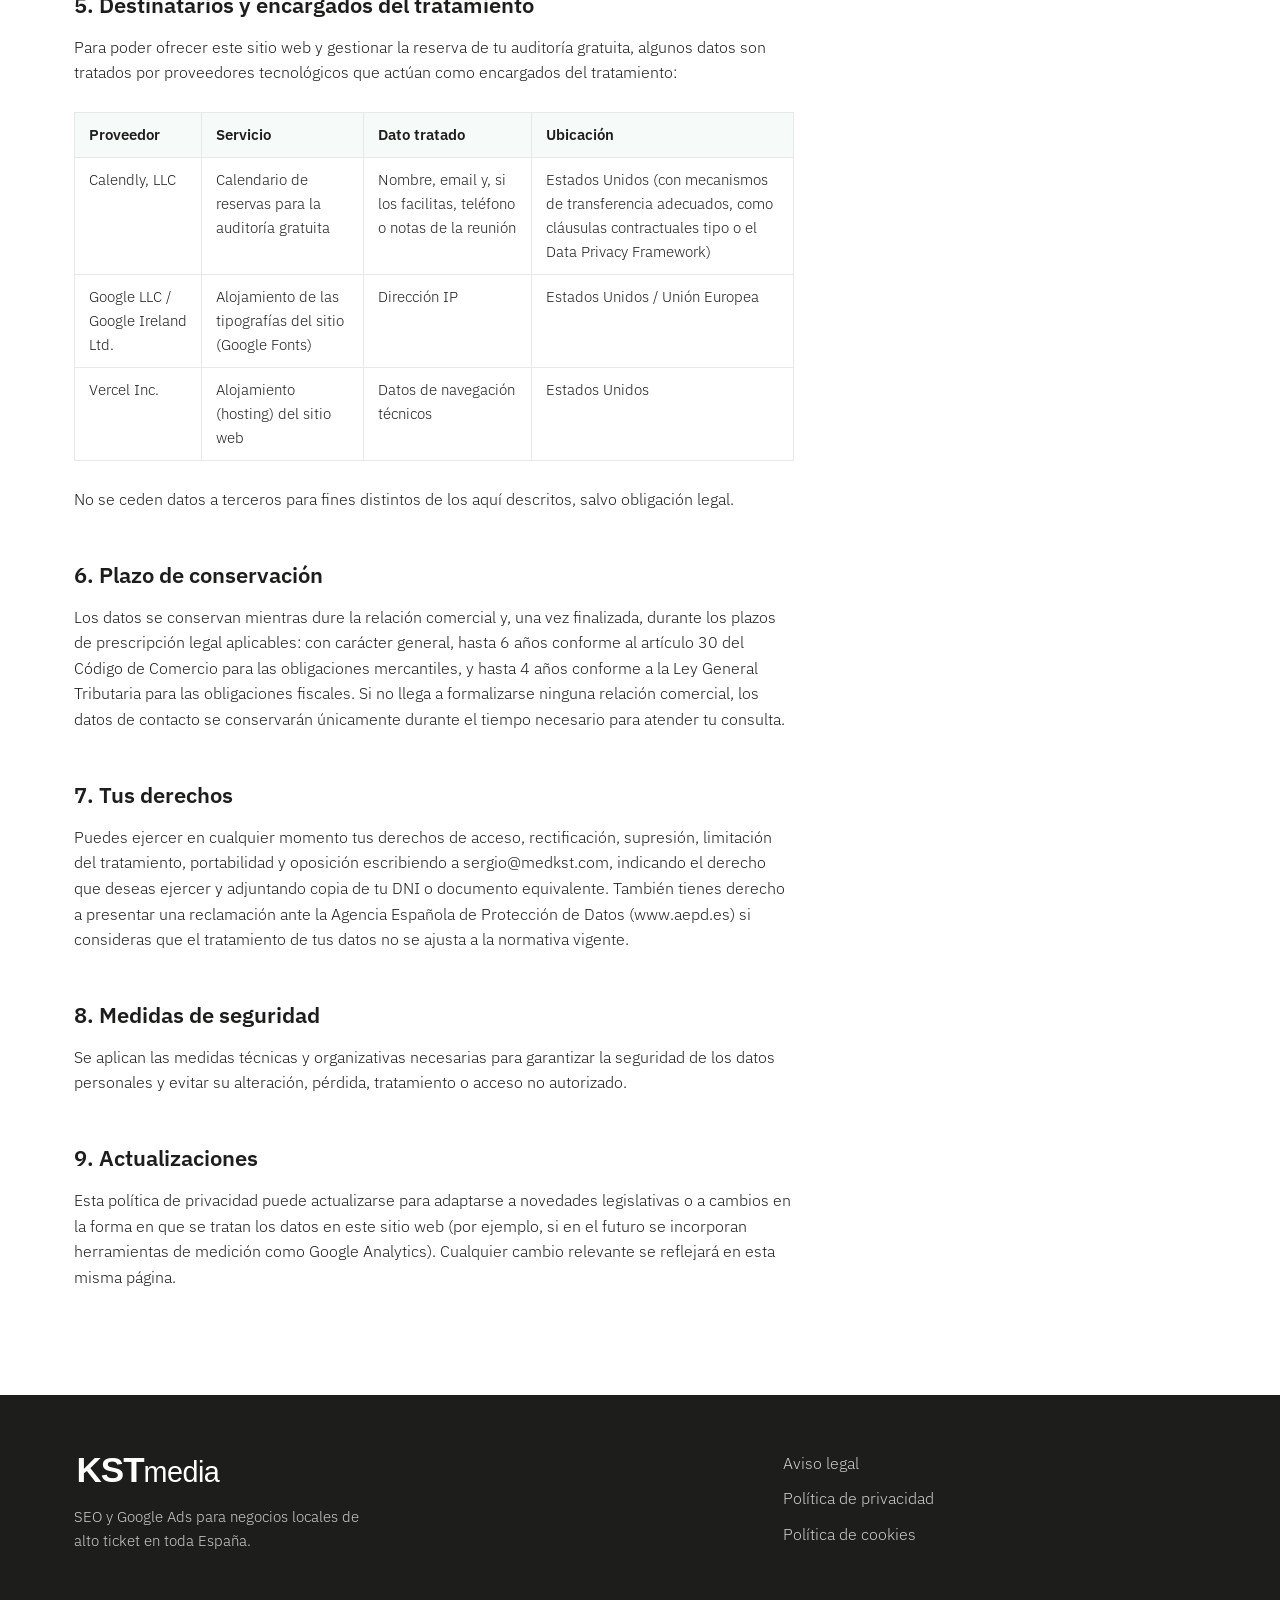
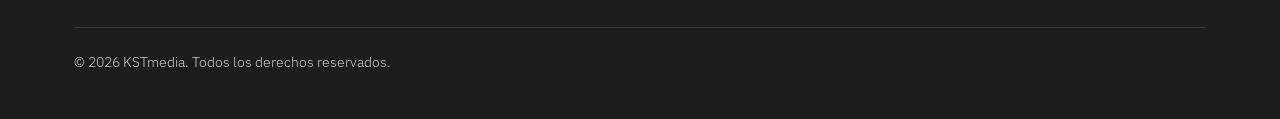
<file: privacidad.html>
<!DOCTYPE html>
<html lang="es">
<head>
<meta charset="UTF-8">
<meta name="viewport" content="width=device-width, initial-scale=1.0">
<title>Política de privacidad | KSTmedia</title>
<meta name="description" content="Cómo trata KSTmedia los datos personales de quienes reservan una auditoría gratuita o contactan, conforme al RGPD y la LOPDGDD.">
<meta name="robots" content="index, follow">
<link rel="canonical" href="https://www.medkst.com/privacidad">

<meta property="og:type" content="website">
<meta property="og:site_name" content="KSTmedia">
<meta property="og:locale" content="es_ES">
<meta property="og:url" content="https://www.medkst.com/privacidad">
<meta property="og:title" content="Política de privacidad | KSTmedia">
<meta property="og:description" content="Cómo trata KSTmedia los datos personales de quienes reservan una auditoría gratuita o contactan, conforme al RGPD y la LOPDGDD.">
<meta property="og:image" content="https://www.medkst.com/assets/og-image.jpg">
<meta name="twitter:card" content="summary_large_image">

<meta name="theme-color" content="#31AD68">

<link rel="icon" href="assets/favicon.svg" type="image/svg+xml">
<link rel="apple-touch-icon" href="assets/apple-touch-icon.png">

<link rel="preconnect" href="https://fonts.googleapis.com">
<link rel="preconnect" href="https://fonts.gstatic.com" crossorigin>
<link href="https://fonts.googleapis.com/css2?family=IBM+Plex+Sans:wght@300;400;600;700&display=swap" rel="stylesheet">

<link rel="stylesheet" href="styles.css">

</head>
<body>

<a class="skip-link" href="#main">Saltar al contenido principal</a>

<header class="site-header">
  <div class="container header-inner">
    <a href="/" class="logo-link" aria-label="KSTmedia — inicio">
      <img src="assets/logo.svg" alt="Logo de KSTmedia" class="logo" width="160" height="44">
    </a>

    <button type="button" class="nav-toggle" id="navToggle" aria-expanded="false" aria-controls="siteNav" aria-label="Abrir menú de navegación">
      <span></span><span></span><span></span>
    </button>

    <nav class="site-nav" id="siteNav" aria-label="Navegación principal">
      <ul>
        <li><a href="/">Inicio</a></li>
        <li><a href="servicios">Servicios</a></li>
        <li><a href="kstmedia">KSTmedia</a></li>
        <li><a href="blog">Blog</a></li>
        <li><a href="preguntas-frecuentes">Preguntas frecuentes</a></li>
        <li><a href="contacto" class="nav-cta">Contacto</a></li>
      </ul>
    </nav>
  </div>
</header>

<main id="main">

<nav class="breadcrumbs container" aria-label="Migas de pan">
  <a href="/">Inicio</a> <span aria-hidden="true">/</span> <span aria-current="page">Política de privacidad</span>
</nav>

<section class="page-hero">
  <div class="container">
    <h1>Política de privacidad</h1>
  </div>
</section>

<section>
  <div class="container">
    <div class="article-content">
      <p>Esta política de privacidad explica cómo Sergio Romero Martín, con nombre comercial KSTmedia, trata los datos personales de las personas que se ponen en contacto a través de este sitio web, de conformidad con el Reglamento (UE) 2016/679 (RGPD) y la Ley Orgánica 3/2018 (LOPDGDD).</p>

      <h2>1. Responsable del tratamiento</h2>
      <div class="table-scroll">
      <table class="article-table">
        <tbody>
          <tr><th>Responsable</th><td>Sergio Romero Martín (KSTmedia)</td></tr>
          <tr><th>NIF</th><td>47657397V</td></tr>
          <tr><th>Domicilio</th><td>Calle Méndez Núñez, 64, 06420, Castuera, Badajoz (España)</td></tr>
          <tr><th>Correo electrónico</th><td><a href="mailto:sergio@medkst.com">sergio@medkst.com</a></td></tr>
          <tr><th>Teléfono</th><td><a href="tel:+34711565112">+34 711 565 112</a></td></tr>
        </tbody>
      </table>
      </div>

      <h2>2. Finalidad del tratamiento</h2>
      <p>Los datos personales que facilitas al reservar tu auditoría gratuita a través del calendario de reservas (Calendly) — nombre, email y, si los indicas, teléfono o notas adicionales — o al escribirme directamente por WhatsApp o email, se utilizan únicamente para:</p>
      <ul>
        <li>Gestionar y confirmar tu solicitud de auditoría gratuita o de información sobre los servicios de KSTmedia.</li>
        <li>Gestionar la relación comercial en caso de que decidas contratar alguno de los servicios.</li>
      </ul>
      <p>No se toman decisiones automatizadas ni se elaboran perfiles a partir de estos datos.</p>

      <h2>3. Legitimación</h2>
      <p>La base legal para el tratamiento es tu consentimiento, que otorgas expresamente al reservar una cita en el calendario o al escribirme por WhatsApp o email, así como, en su caso, la ejecución de medidas precontractuales adoptadas a petición tuya al solicitar la auditoría gratuita (artículo 6.1.b del RGPD).</p>

      <h2>4. Menores de edad</h2>
      <p>Los servicios ofrecidos a través de este sitio web están dirigidos exclusivamente a mayores de edad. KSTmedia no recaba conscientemente datos personales de menores. Si tienes conocimiento de que un menor ha facilitado sus datos a través de este sitio web, contacta con <a href="mailto:sergio@medkst.com">sergio@medkst.com</a> para proceder a su eliminación.</p>

      <h2>5. Destinatarios y encargados del tratamiento</h2>
      <p>Para poder ofrecer este sitio web y gestionar la reserva de tu auditoría gratuita, algunos datos son tratados por proveedores tecnológicos que actúan como encargados del tratamiento:</p>
      <div class="table-scroll">
      <table class="article-table">
        <thead><tr><th>Proveedor</th><th>Servicio</th><th>Dato tratado</th><th>Ubicación</th></tr></thead>
        <tbody>
          <tr><td>Calendly, LLC</td><td>Calendario de reservas para la auditoría gratuita</td><td>Nombre, email y, si los facilitas, teléfono o notas de la reunión</td><td>Estados Unidos (con mecanismos de transferencia adecuados, como cláusulas contractuales tipo o el Data Privacy Framework)</td></tr>
          <tr><td>Google LLC / Google Ireland Ltd.</td><td>Alojamiento de las tipografías del sitio (Google Fonts)</td><td>Dirección IP</td><td>Estados Unidos / Unión Europea</td></tr>
          <tr><td>Vercel Inc.</td><td>Alojamiento (hosting) del sitio web</td><td>Datos de navegación técnicos</td><td>Estados Unidos</td></tr>
        </tbody>
      </table>
      </div>
      <p>No se ceden datos a terceros para fines distintos de los aquí descritos, salvo obligación legal.</p>

      <h2>6. Plazo de conservación</h2>
      <p>Los datos se conservan mientras dure la relación comercial y, una vez finalizada, durante los plazos de prescripción legal aplicables: con carácter general, hasta 6 años conforme al artículo 30 del Código de Comercio para las obligaciones mercantiles, y hasta 4 años conforme a la Ley General Tributaria para las obligaciones fiscales. Si no llega a formalizarse ninguna relación comercial, los datos de contacto se conservarán únicamente durante el tiempo necesario para atender tu consulta.</p>

      <h2>7. Tus derechos</h2>
      <p>Puedes ejercer en cualquier momento tus derechos de acceso, rectificación, supresión, limitación del tratamiento, portabilidad y oposición escribiendo a <a href="mailto:sergio@medkst.com">sergio@medkst.com</a>, indicando el derecho que deseas ejercer y adjuntando copia de tu DNI o documento equivalente. También tienes derecho a presentar una reclamación ante la Agencia Española de Protección de Datos (<a href="https://www.aepd.es" target="_blank" rel="noopener noreferrer">www.aepd.es</a>) si consideras que el tratamiento de tus datos no se ajusta a la normativa vigente.</p>

      <h2>8. Medidas de seguridad</h2>
      <p>Se aplican las medidas técnicas y organizativas necesarias para garantizar la seguridad de los datos personales y evitar su alteración, pérdida, tratamiento o acceso no autorizado.</p>

      <h2>9. Actualizaciones</h2>
      <p>Esta política de privacidad puede actualizarse para adaptarse a novedades legislativas o a cambios en la forma en que se tratan los datos en este sitio web (por ejemplo, si en el futuro se incorporan herramientas de medición como Google Analytics). Cualquier cambio relevante se reflejará en esta misma página.</p>

    </div>
  </div>
</section>

</main>

<a
  class="whatsapp-float"
  href="https://wa.me/34711565112?text=Hola%20KSTmedia%2C%20quiero%20m%C3%A1s%20informaci%C3%B3n"
  target="_blank"
  rel="noopener noreferrer"
  aria-label="Escríbenos por WhatsApp">
  <svg viewBox="0 0 32 32" width="28" height="28" aria-hidden="true"><path d="M16 3C9 3 3.3 8.6 3.3 15.6c0 2.6.8 5.1 2.2 7.2L3 29l6.4-2.4c2 1.1 4.2 1.7 6.6 1.7 7 0 12.7-5.6 12.7-12.6C28.7 8.6 23 3 16 3Zm0 23a10.2 10.2 0 0 1-5.7-1.7l-.4-.2-4 1.5 1.5-3.9-.3-.4A10.3 10.3 0 0 1 5.8 15.6C5.8 10 10.4 5.4 16 5.4S26.2 10 26.2 15.6 21.6 26 16 26Zm5.6-7.6c-.3-.2-1.8-.9-2-1s-.5-.2-.7.2-.8 1-.9 1.1-.3.2-.6 0a8.3 8.3 0 0 1-2.4-1.5 9 9 0 0 1-1.7-2.1c-.2-.3 0-.5.1-.6l.4-.5.3-.4c.1-.2 0-.4 0-.5l-.9-2.1c-.2-.5-.5-.4-.6-.4h-.6c-.2 0-.5.1-.8.4-.3.3-1 1-1 2.4s1.1 2.8 1.2 3c.1.2 2.1 3.3 5.2 4.5.7.3 1.3.5 1.7.6.7.2 1.4.2 1.9.1.6-.1 1.8-.7 2-1.4.3-.7.3-1.3.2-1.4-.1-.1-.3-.2-.6-.4Z" fill="currentColor"/></svg>
</a>

<footer class="site-footer">
  <div class="container footer-inner">
    <div class="footer-brand">
      <img src="assets/logo.svg" alt="Logo de KSTmedia" class="logo logo-footer" width="140" height="38">
      <p>SEO y Google Ads para negocios locales de alto ticket en toda España.</p>
    </div>

    <nav class="footer-nav" aria-label="Enlaces legales">
      <ul>
        <li><a href="aviso-legal">Aviso legal</a></li>
        <li><a href="privacidad">Política de privacidad</a></li>
        <li><a href="cookies">Política de cookies</a></li>
      </ul>
    </nav>

    <p class="footer-copy">&copy; <span id="year">2026</span> KSTmedia. Todos los derechos reservados.</p>
  </div>
</footer>

<script src="script.js" defer></script>

</body>
</html>
</file>
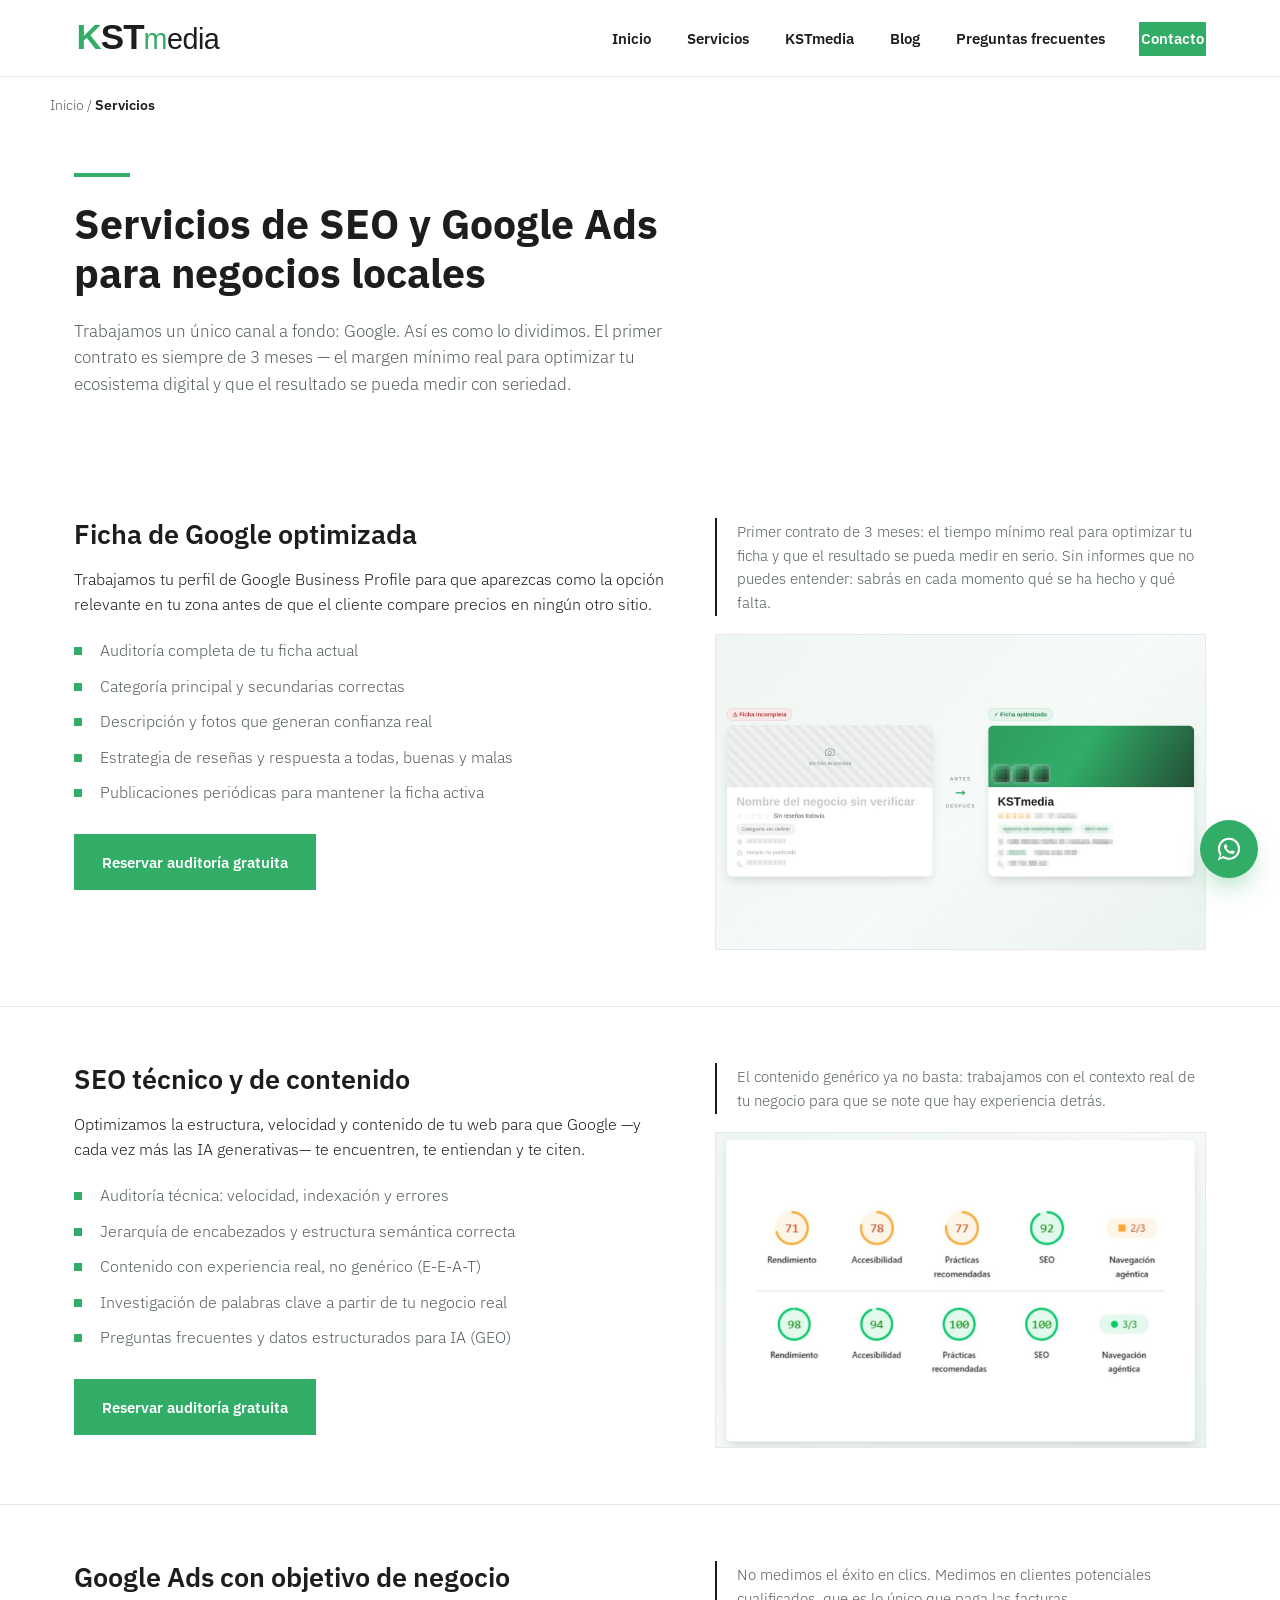
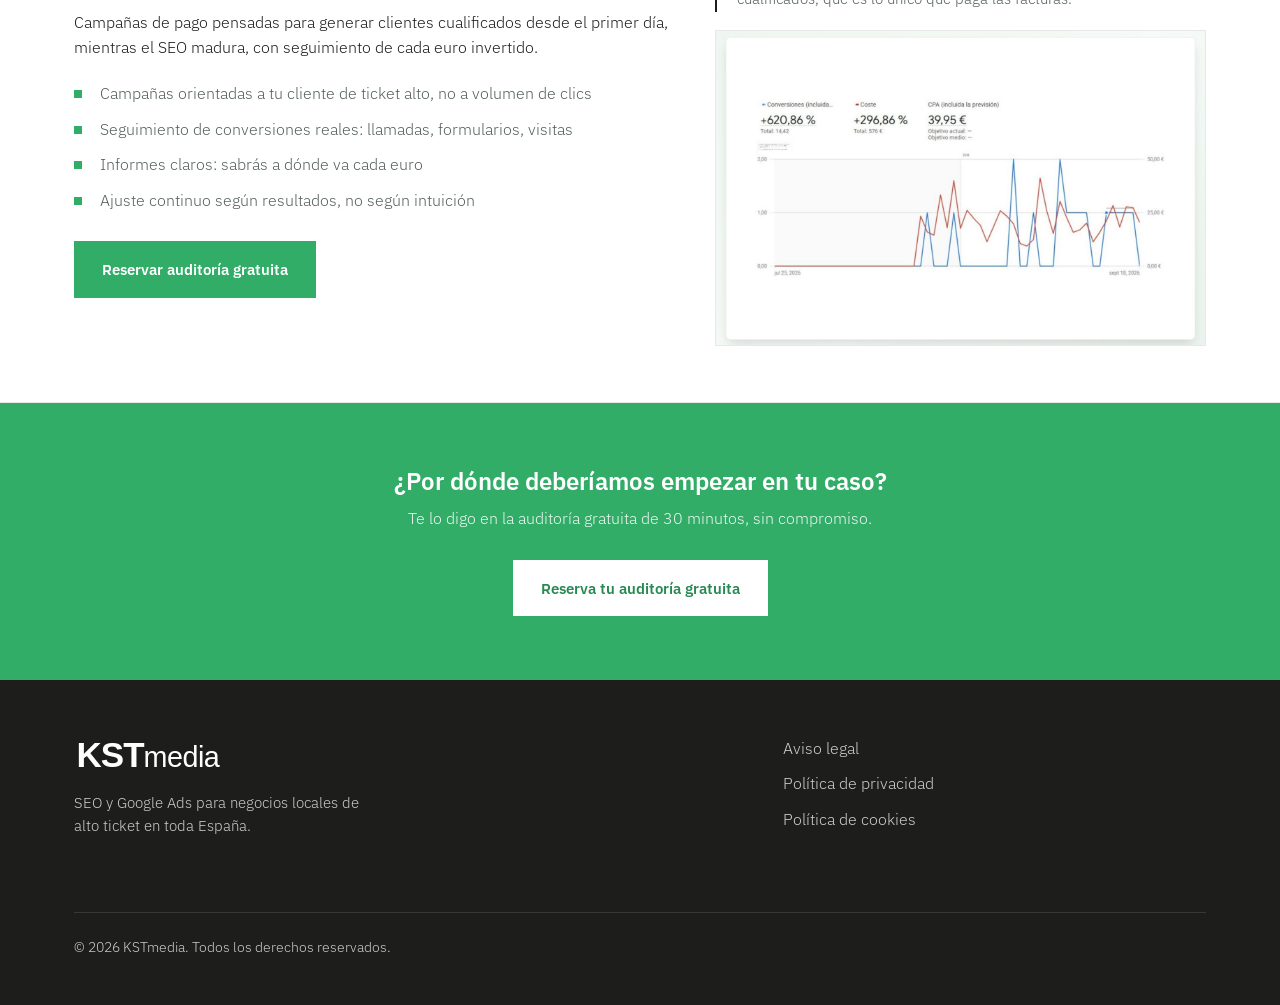
<file: servicios.html>
<!DOCTYPE html>
<html lang="es">
<head>
<meta charset="UTF-8">
<meta name="viewport" content="width=device-width, initial-scale=1.0">
<title>Servicios de SEO y Google Ads | KSTmedia</title>
<meta name="description" content="Ficha de Google, SEO técnico y Google Ads para negocios locales de alto ticket en España. Descubre qué incluye cada servicio de KSTmedia.">
<meta name="robots" content="index, follow">
<link rel="canonical" href="https://www.medkst.com/servicios">

<meta property="og:type" content="website">
<meta property="og:site_name" content="KSTmedia">
<meta property="og:locale" content="es_ES">
<meta property="og:url" content="https://www.medkst.com/servicios">
<meta property="og:title" content="Servicios de SEO y Google Ads | KSTmedia">
<meta property="og:description" content="Ficha de Google, SEO técnico y Google Ads para negocios locales de alto ticket en España. Descubre qué incluye cada servicio de KSTmedia.">
<meta property="og:image" content="https://www.medkst.com/assets/og-image.jpg">
<meta name="twitter:card" content="summary_large_image">

<meta name="theme-color" content="#31AD68">

<link rel="icon" href="assets/favicon.svg" type="image/svg+xml">
<link rel="apple-touch-icon" href="assets/apple-touch-icon.png">

<link rel="preconnect" href="https://fonts.googleapis.com">
<link rel="preconnect" href="https://fonts.gstatic.com" crossorigin>
<link href="https://fonts.googleapis.com/css2?family=IBM+Plex+Sans:wght@300;400;600;700&display=swap" rel="stylesheet">

<link rel="stylesheet" href="styles.css">

</head>
<body>

<a class="skip-link" href="#main">Saltar al contenido principal</a>

<header class="site-header">
  <div class="container header-inner">
    <a href="/" class="logo-link" aria-label="KSTmedia — inicio">
      <img src="assets/logo.svg" alt="Logo de KSTmedia" class="logo" width="160" height="44">
    </a>

    <button type="button" class="nav-toggle" id="navToggle" aria-expanded="false" aria-controls="siteNav" aria-label="Abrir menú de navegación">
      <span></span><span></span><span></span>
    </button>

    <nav class="site-nav" id="siteNav" aria-label="Navegación principal">
      <ul>
        <li><a href="/">Inicio</a></li>
        <li><a href="servicios">Servicios</a></li>
        <li><a href="kstmedia">KSTmedia</a></li>
        <li><a href="blog">Blog</a></li>
        <li><a href="preguntas-frecuentes">Preguntas frecuentes</a></li>
        <li><a href="contacto" class="nav-cta">Contacto</a></li>
      </ul>
    </nav>
  </div>
</header>

<main id="main">

<nav class="breadcrumbs container" aria-label="Migas de pan">
  <a href="/">Inicio</a> <span aria-hidden="true">/</span> <span aria-current="page">Servicios</span>
</nav>

<section class="page-hero" aria-labelledby="page-title">
  <div class="container">
    <h1 id="page-title">Servicios de SEO y Google Ads para negocios locales</h1>
    <p class="section-intro">Trabajamos un único canal a fondo: Google. Así es como lo dividimos. El primer contrato es siempre de 3 meses — el margen mínimo real para optimizar tu ecosistema digital y que el resultado se pueda medir con seriedad.</p>
  </div>
</section>

<section id="ficha-google" class="service-block">
  <div class="container service-block-grid">
    <div>
      <h2>Ficha de Google optimizada</h2>
      <p>Trabajamos tu perfil de Google Business Profile para que aparezcas como la opción relevante en tu zona antes de que el cliente compare precios en ningún otro sitio.</p>
      <ul>
        <li>Auditoría completa de tu ficha actual</li>
        <li>Categoría principal y secundarias correctas</li>
        <li>Descripción y fotos que generan confianza real</li>
        <li>Estrategia de reseñas y respuesta a todas, buenas y malas</li>
        <li>Publicaciones periódicas para mantener la ficha activa</li>
      </ul>
      <a href="contacto" class="btn btn-primary">Reservar auditoría gratuita</a>
    </div>
    <div>
      <div class="service-note">
        Primer contrato de 3 meses: el tiempo mínimo real para optimizar tu ficha y que el resultado se pueda medir en serio. Sin informes que no puedes entender: sabrás en cada momento qué se ha hecho y qué falta.
      </div>
      <!-- Comparativa ilustrativa antes/después. Puedes sustituirla por una captura real de una ficha trabajada por ti cuando la tengas -->
      <img src="assets/servicio-ficha-google.jpg" alt="Comparativa entre una ficha de Google Business Profile incompleta y la ficha optimizada de KSTmedia" class="service-image" loading="lazy">
    </div>
  </div>
</section>

<section id="seo-tecnico" class="service-block">
  <div class="container service-block-grid">
    <div>
      <h2>SEO técnico y de contenido</h2>
      <p>Optimizamos la estructura, velocidad y contenido de tu web para que Google —y cada vez más las IA generativas— te encuentren, te entiendan y te citen.</p>
      <ul>
        <li>Auditoría técnica: velocidad, indexación y errores</li>
        <li>Jerarquía de encabezados y estructura semántica correcta</li>
        <li>Contenido con experiencia real, no genérico (E-E-A-T)</li>
        <li>Investigación de palabras clave a partir de tu negocio real</li>
        <li>Preguntas frecuentes y datos estructurados para IA (GEO)</li>
      </ul>
      <a href="contacto" class="btn btn-primary">Reservar auditoría gratuita</a>
    </div>
    <div>
      <div class="service-note">
        El contenido genérico ya no basta: trabajamos con el contexto real de tu negocio para que se note que hay experiencia detrás.
      </div>
      <!-- Sustituye por una captura o foto real de una mejora técnica/de contenido que hayas hecho -->
      <img src="assets/servicio-seo-tecnico.jpg" alt="Ejemplo de mejora en la estructura y el contenido de una web trabajada por KSTmedia" class="service-image" loading="lazy">
    </div>
  </div>
</section>

<section id="google-ads" class="service-block">
  <div class="container service-block-grid">
    <div>
      <h2>Google Ads con objetivo de negocio</h2>
      <p>Campañas de pago pensadas para generar clientes cualificados desde el primer día, mientras el SEO madura, con seguimiento de cada euro invertido.</p>
      <ul>
        <li>Campañas orientadas a tu cliente de ticket alto, no a volumen de clics</li>
        <li>Seguimiento de conversiones reales: llamadas, formularios, visitas</li>
        <li>Informes claros: sabrás a dónde va cada euro</li>
        <li>Ajuste continuo según resultados, no según intuición</li>
      </ul>
      <a href="contacto" class="btn btn-primary">Reservar auditoría gratuita</a>
    </div>
    <div>
      <div class="service-note">
        No medimos el éxito en clics. Medimos en clientes potenciales cualificados, que es lo único que paga las facturas.
      </div>
      <!-- Sustituye por una captura real de un panel de resultados de campaña (Google Ads / conversiones) -->
      <img src="assets/servicio-google-ads.jpg" alt="Panel de resultados de una campaña de Google Ads gestionada por KSTmedia" class="service-image" loading="lazy">
    </div>
  </div>
</section>

<section class="cta-banner" aria-labelledby="cta-banner-title">
  <div class="container">
    <h2 id="cta-banner-title">¿Por dónde deberíamos empezar en tu caso?</h2>
    <p>Te lo digo en la auditoría gratuita de 30 minutos, sin compromiso.</p>
    <a href="contacto" class="btn btn-primary">Reserva tu auditoría gratuita</a>
  </div>
</section>

</main>

<a
  class="whatsapp-float"
  href="https://wa.me/34711565112?text=Hola%20KSTmedia%2C%20quiero%20m%C3%A1s%20informaci%C3%B3n"
  target="_blank"
  rel="noopener noreferrer"
  aria-label="Escríbenos por WhatsApp">
  <svg viewBox="0 0 32 32" width="28" height="28" aria-hidden="true"><path d="M16 3C9 3 3.3 8.6 3.3 15.6c0 2.6.8 5.1 2.2 7.2L3 29l6.4-2.4c2 1.1 4.2 1.7 6.6 1.7 7 0 12.7-5.6 12.7-12.6C28.7 8.6 23 3 16 3Zm0 23a10.2 10.2 0 0 1-5.7-1.7l-.4-.2-4 1.5 1.5-3.9-.3-.4A10.3 10.3 0 0 1 5.8 15.6C5.8 10 10.4 5.4 16 5.4S26.2 10 26.2 15.6 21.6 26 16 26Zm5.6-7.6c-.3-.2-1.8-.9-2-1s-.5-.2-.7.2-.8 1-.9 1.1-.3.2-.6 0a8.3 8.3 0 0 1-2.4-1.5 9 9 0 0 1-1.7-2.1c-.2-.3 0-.5.1-.6l.4-.5.3-.4c.1-.2 0-.4 0-.5l-.9-2.1c-.2-.5-.5-.4-.6-.4h-.6c-.2 0-.5.1-.8.4-.3.3-1 1-1 2.4s1.1 2.8 1.2 3c.1.2 2.1 3.3 5.2 4.5.7.3 1.3.5 1.7.6.7.2 1.4.2 1.9.1.6-.1 1.8-.7 2-1.4.3-.7.3-1.3.2-1.4-.1-.1-.3-.2-.6-.4Z" fill="currentColor"/></svg>
</a>

<footer class="site-footer">
  <div class="container footer-inner">
    <div class="footer-brand">
      <img src="assets/logo.svg" alt="Logo de KSTmedia" class="logo logo-footer" width="140" height="38">
      <p>SEO y Google Ads para negocios locales de alto ticket en toda España.</p>
    </div>

    <nav class="footer-nav" aria-label="Enlaces legales">
      <ul>
        <li><a href="aviso-legal">Aviso legal</a></li>
        <li><a href="privacidad">Política de privacidad</a></li>
        <li><a href="cookies">Política de cookies</a></li>
      </ul>
    </nav>

    <p class="footer-copy">&copy; <span id="year">2026</span> KSTmedia. Todos los derechos reservados.</p>
  </div>
</footer>

<script src="script.js" defer></script>

<script type="application/ld+json">
{
  "@context": "https://schema.org",
  "@graph": [
    {
      "@type": "Service",
      "@id": "https://www.medkst.com/servicios#ficha-google",
      "name": "Ficha de Google optimizada",
      "description": "Auditoría y optimización de la ficha de Google Business Profile: categoría, descripción, fotos, estrategia de reseñas y publicaciones periódicas.",
      "serviceType": "Optimización de Google Business Profile",
      "provider": { "@type": "Organization", "name": "KSTmedia", "url": "https://www.medkst.com/" },
      "areaServed": { "@type": "Country", "name": "España" },
      "audience": { "@type": "BusinessAudience", "name": "Negocios locales de alto ticket" },
      "url": "https://www.medkst.com/servicios#ficha-google"
    },
    {
      "@type": "Service",
      "@id": "https://www.medkst.com/servicios#seo-tecnico",
      "name": "SEO técnico y de contenido",
      "description": "Auditoría técnica, estructura semántica correcta, contenido con experiencia real (E-E-A-T) y datos estructurados para IA (GEO).",
      "serviceType": "SEO técnico y de contenido",
      "provider": { "@type": "Organization", "name": "KSTmedia", "url": "https://www.medkst.com/" },
      "areaServed": { "@type": "Country", "name": "España" },
      "audience": { "@type": "BusinessAudience", "name": "Negocios locales de alto ticket" },
      "url": "https://www.medkst.com/servicios#seo-tecnico"
    },
    {
      "@type": "Service",
      "@id": "https://www.medkst.com/servicios#google-ads",
      "name": "Google Ads con objetivo de negocio",
      "description": "Campañas de Google Ads orientadas a clientes de ticket alto, con seguimiento de conversiones reales y ajuste continuo según resultados.",
      "serviceType": "Gestión de campañas de Google Ads",
      "provider": { "@type": "Organization", "name": "KSTmedia", "url": "https://www.medkst.com/" },
      "areaServed": { "@type": "Country", "name": "España" },
      "audience": { "@type": "BusinessAudience", "name": "Negocios locales de alto ticket" },
      "url": "https://www.medkst.com/servicios#google-ads"
    }
  ]
}
</script>

</body>
</html>
</file>
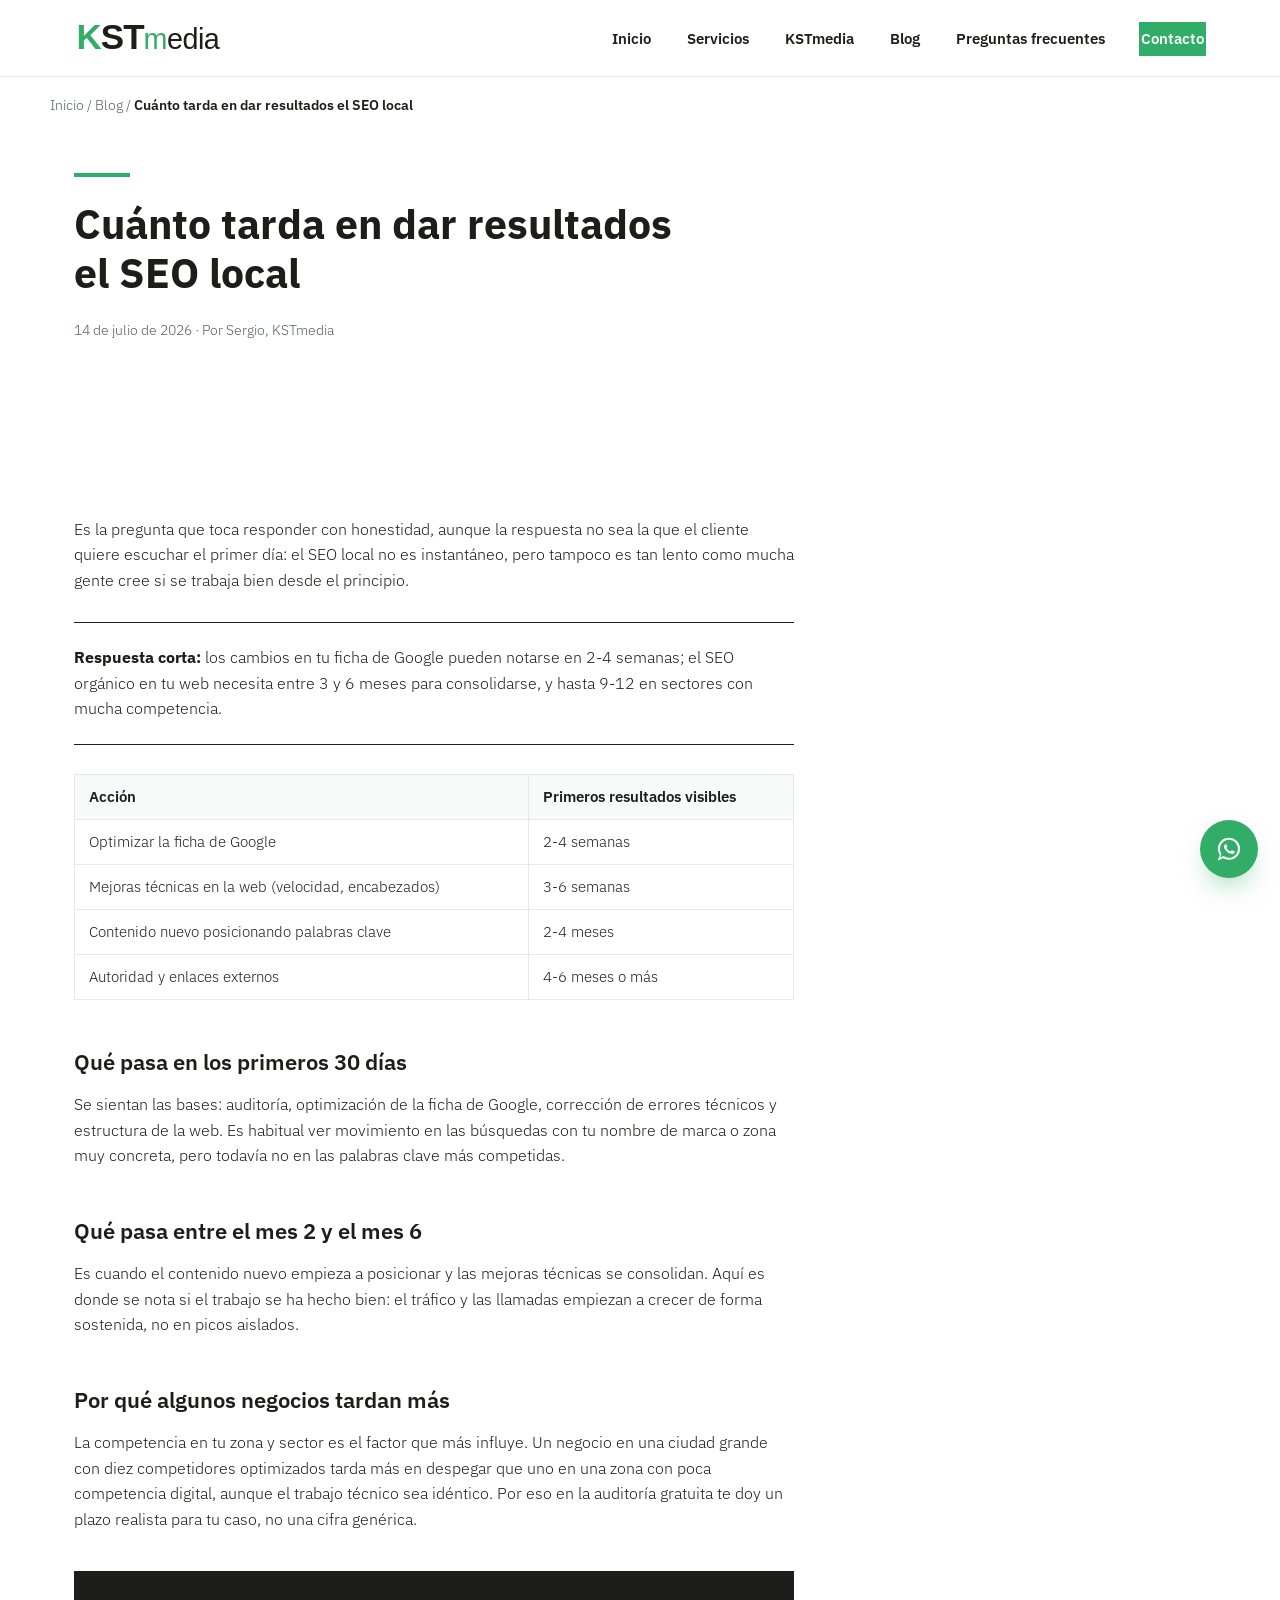
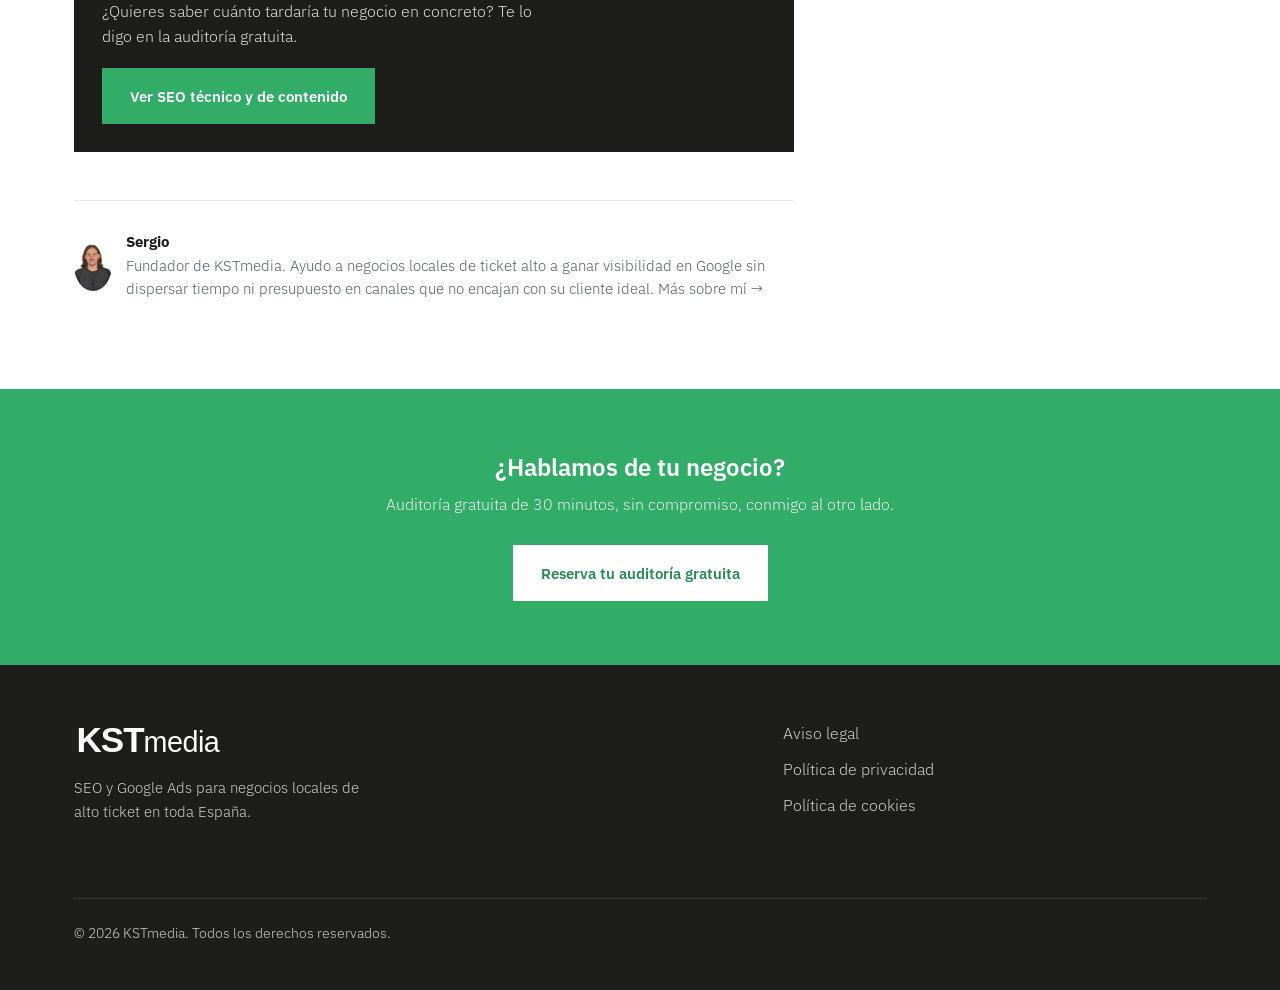
<file: blog/cuanto-tarda-seo-local.html>
<!DOCTYPE html>
<html lang="es">
<head>
<meta charset="UTF-8">
<meta name="viewport" content="width=device-width, initial-scale=1.0">
<title>Cuánto tarda el SEO local en dar resultados</title>
<meta name="description" content="Plazos realistas del SEO local por fase: ficha de Google, mejoras técnicas y contenido, y por qué unos negocios tardan más que otros.">
<meta name="robots" content="index, follow">
<link rel="canonical" href="https://www.medkst.com/blog/cuanto-tarda-seo-local">

<meta property="og:type" content="website">
<meta property="og:site_name" content="KSTmedia">
<meta property="og:locale" content="es_ES">
<meta property="og:url" content="https://www.medkst.com/blog/cuanto-tarda-seo-local">
<meta property="og:title" content="Cuánto tarda el SEO local en dar resultados">
<meta property="og:description" content="Plazos realistas del SEO local por fase: ficha de Google, mejoras técnicas y contenido, y por qué unos negocios tardan más que otros.">
<meta property="og:image" content="https://www.medkst.com/assets/og-image.jpg">
<meta name="twitter:card" content="summary_large_image">

<meta name="theme-color" content="#31AD68">

<link rel="icon" href="../assets/favicon.svg" type="image/svg+xml">
<link rel="apple-touch-icon" href="../assets/apple-touch-icon.png">

<link rel="preconnect" href="https://fonts.googleapis.com">
<link rel="preconnect" href="https://fonts.gstatic.com" crossorigin>
<link href="https://fonts.googleapis.com/css2?family=IBM+Plex+Sans:wght@300;400;600;700&display=swap" rel="stylesheet">

<link rel="stylesheet" href="../styles.css">

</head>
<body>

<a class="skip-link" href="#main">Saltar al contenido principal</a>

<header class="site-header">
  <div class="container header-inner">
    <a href="../" class="logo-link" aria-label="KSTmedia — inicio">
      <img src="../assets/logo.svg" alt="Logo de KSTmedia" class="logo" width="160" height="44">
    </a>

    <button type="button" class="nav-toggle" id="navToggle" aria-expanded="false" aria-controls="siteNav" aria-label="Abrir menú de navegación">
      <span></span><span></span><span></span>
    </button>

    <nav class="site-nav" id="siteNav" aria-label="Navegación principal">
      <ul>
        <li><a href="../">Inicio</a></li>
        <li><a href="../servicios">Servicios</a></li>
        <li><a href="../kstmedia">KSTmedia</a></li>
        <li><a href="../blog">Blog</a></li>
        <li><a href="../preguntas-frecuentes">Preguntas frecuentes</a></li>
        <li><a href="../contacto" class="nav-cta">Contacto</a></li>
      </ul>
    </nav>
  </div>
</header>

<main id="main">

<nav class="breadcrumbs container" aria-label="Migas de pan">
  <a href="../">Inicio</a> <span aria-hidden="true">/</span> <a href="../blog">Blog</a> <span aria-hidden="true">/</span> <span aria-current="page">Cuánto tarda en dar resultados el SEO local</span>
</nav>

<article class="page-hero">
  <div class="container">
    <h1>Cuánto tarda en dar resultados el SEO local</h1>
    <p class="article-meta"><time datetime="2026-07-14">14 de julio de 2026</time> · Por <a href="../kstmedia">Sergio</a>, KSTmedia</p>
  </div>
</article>

<section>
  <div class="container">
    <div class="article-content">
      <p>Es la pregunta que toca responder con honestidad, aunque la respuesta no sea la que el cliente quiere escuchar el primer día: el SEO local no es instantáneo, pero tampoco es tan lento como mucha gente cree si se trabaja bien desde el principio.</p>

      <div class="answer-capsule">
        <p><strong>Respuesta corta:</strong> los cambios en tu ficha de Google pueden notarse en 2-4 semanas; el SEO orgánico en tu web necesita entre 3 y 6 meses para consolidarse, y hasta 9-12 en sectores con mucha competencia.</p>
      </div>

      <div class="table-scroll">
      <table class="article-table">
        <thead>
          <tr><th>Acción</th><th>Primeros resultados visibles</th></tr>
        </thead>
        <tbody>
          <tr><td>Optimizar la ficha de Google</td><td>2-4 semanas</td></tr>
          <tr><td>Mejoras técnicas en la web (velocidad, encabezados)</td><td>3-6 semanas</td></tr>
          <tr><td>Contenido nuevo posicionando palabras clave</td><td>2-4 meses</td></tr>
          <tr><td>Autoridad y enlaces externos</td><td>4-6 meses o más</td></tr>
        </tbody>
      </table>
      </div>

      <h2>Qué pasa en los primeros 30 días</h2>
      <p>Se sientan las bases: auditoría, optimización de la ficha de Google, corrección de errores técnicos y estructura de la web. Es habitual ver movimiento en las búsquedas con tu nombre de marca o zona muy concreta, pero todavía no en las palabras clave más competidas.</p>

      <h2>Qué pasa entre el mes 2 y el mes 6</h2>
      <p>Es cuando el contenido nuevo empieza a posicionar y las mejoras técnicas se consolidan. Aquí es donde se nota si el trabajo se ha hecho bien: el tráfico y las llamadas empiezan a crecer de forma sostenida, no en picos aislados.</p>

      <h2>Por qué algunos negocios tardan más</h2>
      <p>La competencia en tu zona y sector es el factor que más influye. Un negocio en una ciudad grande con diez competidores optimizados tarda más en despegar que uno en una zona con poca competencia digital, aunque el trabajo técnico sea idéntico. Por eso en la auditoría gratuita te doy un plazo realista para tu caso, no una cifra genérica.</p>

      <div class="article-cta">
  <p>¿Quieres saber cuánto tardaría tu negocio en concreto? Te lo digo en la auditoría gratuita.</p>
  <div class="article-cta-group">
    <a href="../servicios#seo-tecnico" class="btn btn-primary">Ver SEO técnico y de contenido</a>
  </div>
</div>
      <div class="author-box">
  <img src="../assets/foto-sergio.jpg" alt="Sergio, fundador de KSTmedia" loading="lazy">
  <p><strong>Sergio</strong><br>Fundador de KSTmedia. Ayudo a negocios locales de ticket alto a ganar visibilidad en Google sin dispersar tiempo ni presupuesto en canales que no encajan con su cliente ideal. <a href="../kstmedia">Más sobre mí →</a></p>
</div>
    </div>
  </div>
</section>

<section class="cta-banner" aria-labelledby="cta-banner-title">
  <div class="container">
    <h2 id="cta-banner-title">¿Hablamos de tu negocio?</h2>
    <p>Auditoría gratuita de 30 minutos, sin compromiso, conmigo al otro lado.</p>
    <a href="../contacto" class="btn btn-primary">Reserva tu auditoría gratuita</a>
  </div>
</section>

</main>

<a
  class="whatsapp-float"
  href="https://wa.me/34711565112?text=Hola%20KSTmedia%2C%20quiero%20m%C3%A1s%20informaci%C3%B3n"
  target="_blank"
  rel="noopener noreferrer"
  aria-label="Escríbenos por WhatsApp">
  <svg viewBox="0 0 32 32" width="28" height="28" aria-hidden="true"><path d="M16 3C9 3 3.3 8.6 3.3 15.6c0 2.6.8 5.1 2.2 7.2L3 29l6.4-2.4c2 1.1 4.2 1.7 6.6 1.7 7 0 12.7-5.6 12.7-12.6C28.7 8.6 23 3 16 3Zm0 23a10.2 10.2 0 0 1-5.7-1.7l-.4-.2-4 1.5 1.5-3.9-.3-.4A10.3 10.3 0 0 1 5.8 15.6C5.8 10 10.4 5.4 16 5.4S26.2 10 26.2 15.6 21.6 26 16 26Zm5.6-7.6c-.3-.2-1.8-.9-2-1s-.5-.2-.7.2-.8 1-.9 1.1-.3.2-.6 0a8.3 8.3 0 0 1-2.4-1.5 9 9 0 0 1-1.7-2.1c-.2-.3 0-.5.1-.6l.4-.5.3-.4c.1-.2 0-.4 0-.5l-.9-2.1c-.2-.5-.5-.4-.6-.4h-.6c-.2 0-.5.1-.8.4-.3.3-1 1-1 2.4s1.1 2.8 1.2 3c.1.2 2.1 3.3 5.2 4.5.7.3 1.3.5 1.7.6.7.2 1.4.2 1.9.1.6-.1 1.8-.7 2-1.4.3-.7.3-1.3.2-1.4-.1-.1-.3-.2-.6-.4Z" fill="currentColor"/></svg>
</a>

<footer class="site-footer">
  <div class="container footer-inner">
    <div class="footer-brand">
      <img src="../assets/logo.svg" alt="Logo de KSTmedia" class="logo logo-footer" width="140" height="38">
      <p>SEO y Google Ads para negocios locales de alto ticket en toda España.</p>
    </div>

    <nav class="footer-nav" aria-label="Enlaces legales">
      <ul>
        <li><a href="../aviso-legal">Aviso legal</a></li>
        <li><a href="../privacidad">Política de privacidad</a></li>
        <li><a href="../cookies">Política de cookies</a></li>
      </ul>
    </nav>

    <p class="footer-copy">&copy; <span id="year">2026</span> KSTmedia. Todos los derechos reservados.</p>
  </div>
</footer>

<script src="../script.js" defer></script>
<script type="application/ld+json">
{
  "@context": "https://schema.org",
  "@type": "BlogPosting",
  "headline": "Cuánto tarda el SEO local en dar resultados",
  "description": "Plazos realistas del SEO local por fase: ficha de Google, mejoras técnicas y contenido, y por qué unos negocios tardan más que otros.",
  "datePublished": "2026-07-14",
  "dateModified": "2026-07-14",
  "author": {
    "@type": "Person",
    "name": "Sergio",
    "url": "https://www.medkst.com/kstmedia"
  },
  "publisher": {
    "@type": "Organization",
    "name": "KSTmedia",
    "logo": {
      "@type": "ImageObject",
      "url": "https://www.medkst.com/assets/logo.svg"
    }
  },
  "mainEntityOfPage": "https://www.medkst.com/blog/cuanto-tarda-seo-local"
}
</script>
<script type="application/ld+json">
{
  "@context": "https://schema.org",
  "@type": "BreadcrumbList",
  "itemListElement": [
    { "@type": "ListItem", "position": 1, "name": "Inicio", "item": "https://www.medkst.com/" },
    { "@type": "ListItem", "position": 2, "name": "Blog", "item": "https://www.medkst.com/blog" },
    { "@type": "ListItem", "position": 3, "name": "Cuánto tarda en dar resultados el SEO local", "item": "https://www.medkst.com/blog/cuanto-tarda-seo-local" }
  ]
}
</script>
</body>
</html>
</file>
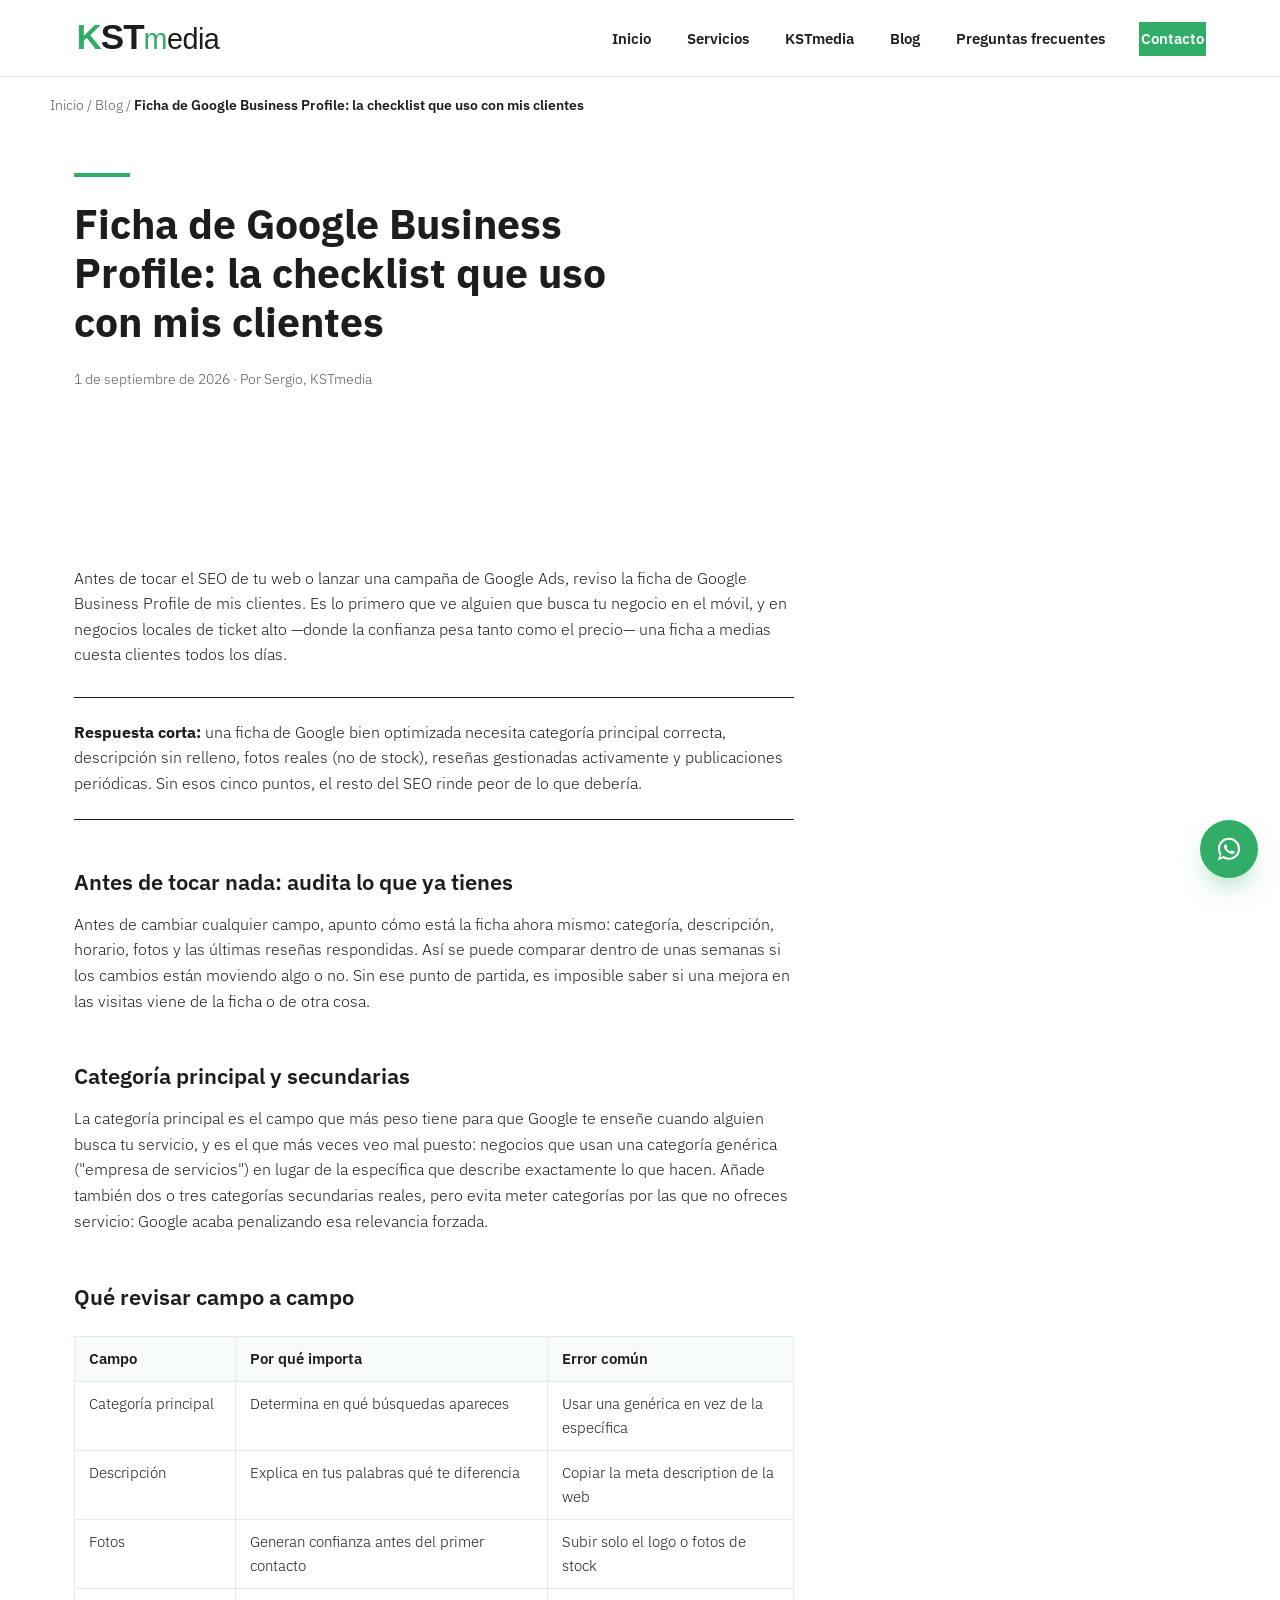
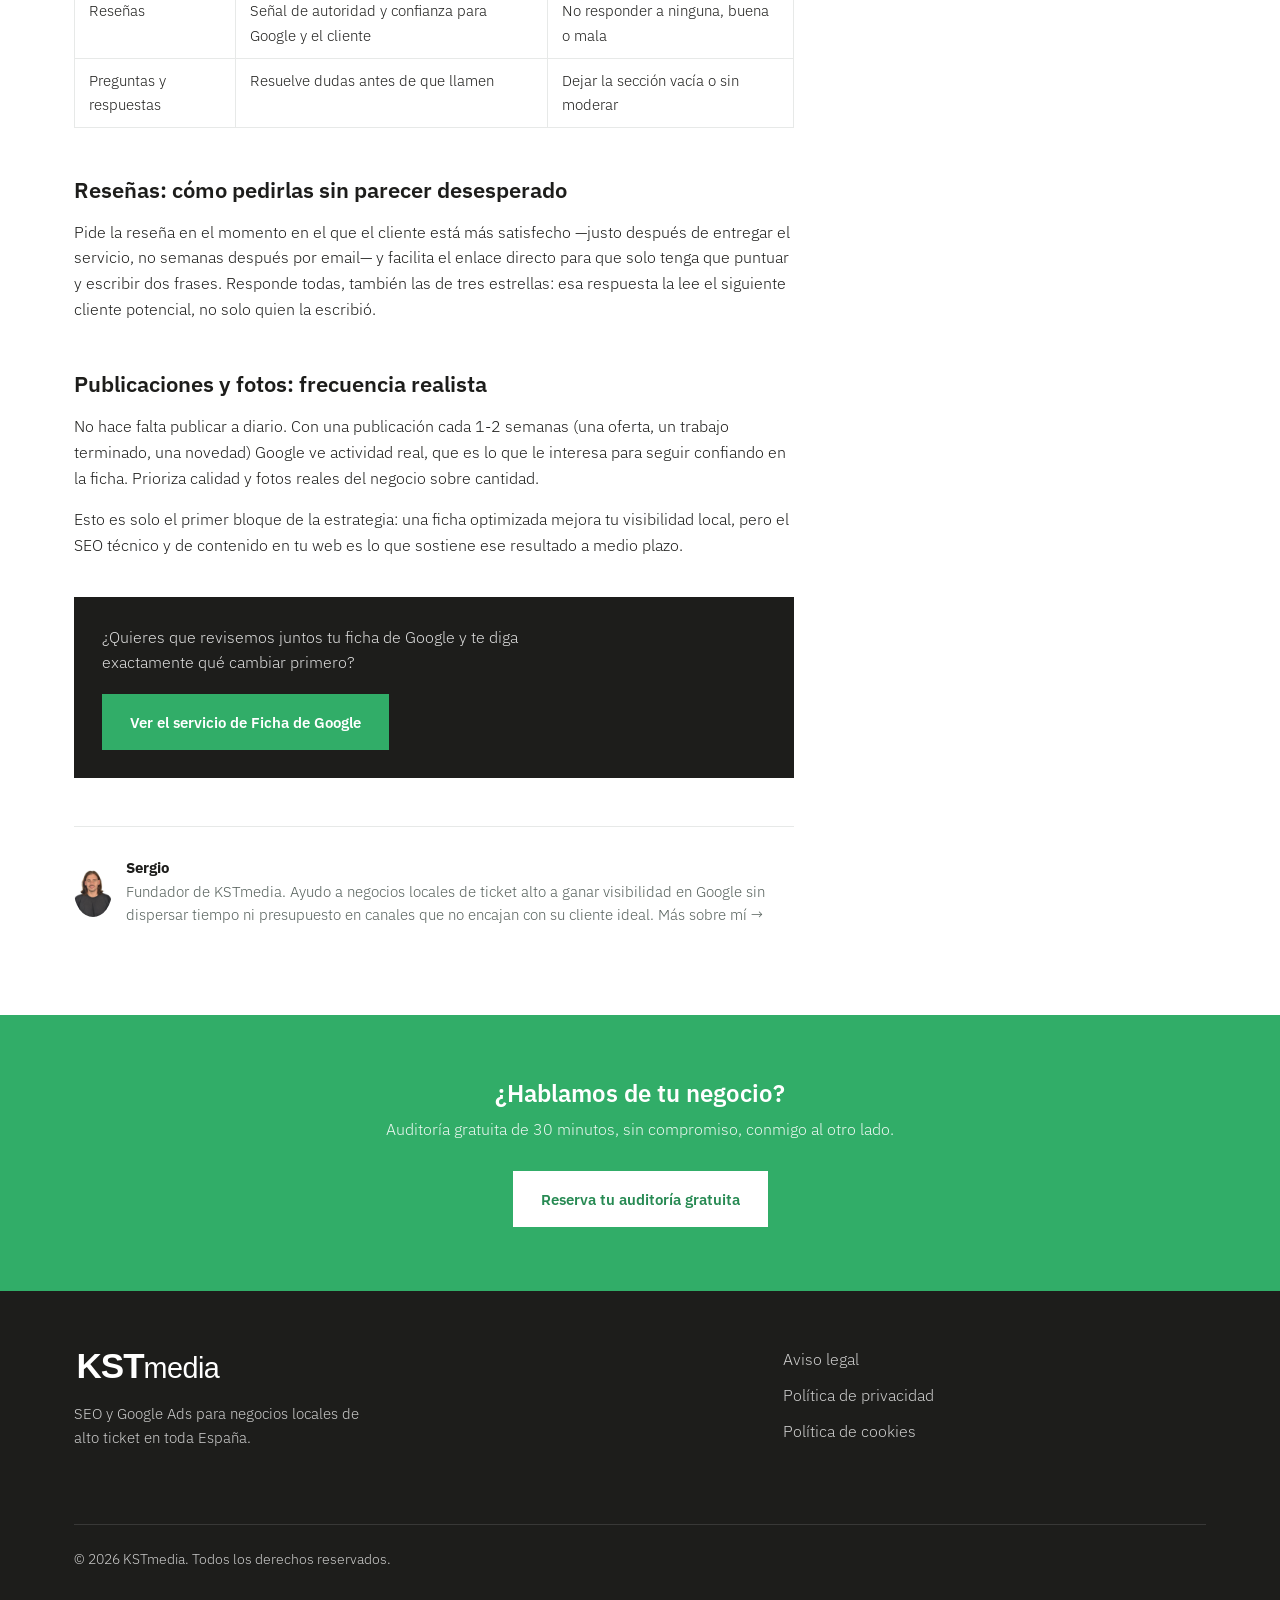
<file: blog/ficha-google-business-profile-checklist.html>
<!DOCTYPE html>
<html lang="es">
<head>
<meta charset="UTF-8">
<meta name="viewport" content="width=device-width, initial-scale=1.0">
<title>Checklist ficha de Google Business Profile | KSTmedia</title>
<meta name="description" content="La checklist real que uso para optimizar la ficha de Google de negocios locales: categoría, descripción, fotos, reseñas y publicaciones.">
<meta name="robots" content="index, follow">
<link rel="canonical" href="https://www.medkst.com/blog/ficha-google-business-profile-checklist">

<meta property="og:type" content="website">
<meta property="og:site_name" content="KSTmedia">
<meta property="og:locale" content="es_ES">
<meta property="og:url" content="https://www.medkst.com/blog/ficha-google-business-profile-checklist">
<meta property="og:title" content="Checklist ficha de Google Business Profile | KSTmedia">
<meta property="og:description" content="La checklist real que uso para optimizar la ficha de Google de negocios locales: categoría, descripción, fotos, reseñas y publicaciones.">
<meta property="og:image" content="https://www.medkst.com/assets/og-image.jpg">
<meta name="twitter:card" content="summary_large_image">

<meta name="theme-color" content="#31AD68">

<link rel="icon" href="../assets/favicon.svg" type="image/svg+xml">
<link rel="apple-touch-icon" href="../assets/apple-touch-icon.png">

<link rel="preconnect" href="https://fonts.googleapis.com">
<link rel="preconnect" href="https://fonts.gstatic.com" crossorigin>
<link href="https://fonts.googleapis.com/css2?family=IBM+Plex+Sans:wght@300;400;600;700&display=swap" rel="stylesheet">

<link rel="stylesheet" href="../styles.css">

</head>
<body>

<a class="skip-link" href="#main">Saltar al contenido principal</a>

<header class="site-header">
  <div class="container header-inner">
    <a href="../" class="logo-link" aria-label="KSTmedia — inicio">
      <img src="../assets/logo.svg" alt="Logo de KSTmedia" class="logo" width="160" height="44">
    </a>

    <button type="button" class="nav-toggle" id="navToggle" aria-expanded="false" aria-controls="siteNav" aria-label="Abrir menú de navegación">
      <span></span><span></span><span></span>
    </button>

    <nav class="site-nav" id="siteNav" aria-label="Navegación principal">
      <ul>
        <li><a href="../">Inicio</a></li>
        <li><a href="../servicios">Servicios</a></li>
        <li><a href="../kstmedia">KSTmedia</a></li>
        <li><a href="../blog">Blog</a></li>
        <li><a href="../preguntas-frecuentes">Preguntas frecuentes</a></li>
        <li><a href="../contacto" class="nav-cta">Contacto</a></li>
      </ul>
    </nav>
  </div>
</header>

<main id="main">

<nav class="breadcrumbs container" aria-label="Migas de pan">
  <a href="../">Inicio</a> <span aria-hidden="true">/</span> <a href="../blog">Blog</a> <span aria-hidden="true">/</span> <span aria-current="page">Ficha de Google Business Profile: la checklist que uso con mis clientes</span>
</nav>

<article class="page-hero">
  <div class="container">
    <h1>Ficha de Google Business Profile: la checklist que uso con mis clientes</h1>
    <p class="article-meta"><time datetime="2026-09-01">1 de septiembre de 2026</time> · Por <a href="../kstmedia">Sergio</a>, KSTmedia</p>
  </div>
</article>

<section>
  <div class="container">
    <div class="article-content">
      <p>Antes de tocar el SEO de tu web o lanzar una campaña de Google Ads, reviso la ficha de Google Business Profile de mis clientes. Es lo primero que ve alguien que busca tu negocio en el móvil, y en negocios locales de ticket alto —donde la confianza pesa tanto como el precio— una ficha a medias cuesta clientes todos los días.</p>

      <div class="answer-capsule">
        <p><strong>Respuesta corta:</strong> una ficha de Google bien optimizada necesita categoría principal correcta, descripción sin relleno, fotos reales (no de stock), reseñas gestionadas activamente y publicaciones periódicas. Sin esos cinco puntos, el resto del SEO rinde peor de lo que debería.</p>
      </div>

      <h2>Antes de tocar nada: audita lo que ya tienes</h2>
      <p>Antes de cambiar cualquier campo, apunto cómo está la ficha ahora mismo: categoría, descripción, horario, fotos y las últimas reseñas respondidas. Así se puede comparar dentro de unas semanas si los cambios están moviendo algo o no. Sin ese punto de partida, es imposible saber si una mejora en las visitas viene de la ficha o de otra cosa.</p>

      <h2>Categoría principal y secundarias</h2>
      <p>La categoría principal es el campo que más peso tiene para que Google te enseñe cuando alguien busca tu servicio, y es el que más veces veo mal puesto: negocios que usan una categoría genérica ("empresa de servicios") en lugar de la específica que describe exactamente lo que hacen. Añade también dos o tres categorías secundarias reales, pero evita meter categorías por las que no ofreces servicio: Google acaba penalizando esa relevancia forzada.</p>

      <h2>Qué revisar campo a campo</h2>
      <div class="table-scroll">
      <table class="article-table">
        <thead>
          <tr><th>Campo</th><th>Por qué importa</th><th>Error común</th></tr>
        </thead>
        <tbody>
          <tr><td>Categoría principal</td><td>Determina en qué búsquedas apareces</td><td>Usar una genérica en vez de la específica</td></tr>
          <tr><td>Descripción</td><td>Explica en tus palabras qué te diferencia</td><td>Copiar la meta description de la web</td></tr>
          <tr><td>Fotos</td><td>Generan confianza antes del primer contacto</td><td>Subir solo el logo o fotos de stock</td></tr>
          <tr><td>Reseñas</td><td>Señal de autoridad y confianza para Google y el cliente</td><td>No responder a ninguna, buena o mala</td></tr>
          <tr><td>Preguntas y respuestas</td><td>Resuelve dudas antes de que llamen</td><td>Dejar la sección vacía o sin moderar</td></tr>
        </tbody>
      </table>
      </div>

      <h2>Reseñas: cómo pedirlas sin parecer desesperado</h2>
      <p>Pide la reseña en el momento en el que el cliente está más satisfecho —justo después de entregar el servicio, no semanas después por email— y facilita el enlace directo para que solo tenga que puntuar y escribir dos frases. Responde todas, también las de tres estrellas: esa respuesta la lee el siguiente cliente potencial, no solo quien la escribió.</p>

      <h2>Publicaciones y fotos: frecuencia realista</h2>
      <p>No hace falta publicar a diario. Con una publicación cada 1-2 semanas (una oferta, un trabajo terminado, una novedad) Google ve actividad real, que es lo que le interesa para seguir confiando en la ficha. Prioriza calidad y fotos reales del negocio sobre cantidad.</p>

      <p>Esto es solo el primer bloque de la estrategia: una ficha optimizada mejora tu visibilidad local, pero el SEO técnico y de contenido en tu web es lo que sostiene ese resultado a medio plazo.</p>

      <div class="article-cta">
  <p>¿Quieres que revisemos juntos tu ficha de Google y te diga exactamente qué cambiar primero?</p>
  <div class="article-cta-group">
    <a href="../servicios#ficha-google" class="btn btn-primary">Ver el servicio de Ficha de Google</a>
  </div>
</div>
      <div class="author-box">
  <img src="../assets/foto-sergio.jpg" alt="Sergio, fundador de KSTmedia" loading="lazy">
  <p><strong>Sergio</strong><br>Fundador de KSTmedia. Ayudo a negocios locales de ticket alto a ganar visibilidad en Google sin dispersar tiempo ni presupuesto en canales que no encajan con su cliente ideal. <a href="../kstmedia">Más sobre mí →</a></p>
</div>
    </div>
  </div>
</section>

<section class="cta-banner" aria-labelledby="cta-banner-title">
  <div class="container">
    <h2 id="cta-banner-title">¿Hablamos de tu negocio?</h2>
    <p>Auditoría gratuita de 30 minutos, sin compromiso, conmigo al otro lado.</p>
    <a href="../contacto" class="btn btn-primary">Reserva tu auditoría gratuita</a>
  </div>
</section>

</main>

<a
  class="whatsapp-float"
  href="https://wa.me/34711565112?text=Hola%20KSTmedia%2C%20quiero%20m%C3%A1s%20informaci%C3%B3n"
  target="_blank"
  rel="noopener noreferrer"
  aria-label="Escríbenos por WhatsApp">
  <svg viewBox="0 0 32 32" width="28" height="28" aria-hidden="true"><path d="M16 3C9 3 3.3 8.6 3.3 15.6c0 2.6.8 5.1 2.2 7.2L3 29l6.4-2.4c2 1.1 4.2 1.7 6.6 1.7 7 0 12.7-5.6 12.7-12.6C28.7 8.6 23 3 16 3Zm0 23a10.2 10.2 0 0 1-5.7-1.7l-.4-.2-4 1.5 1.5-3.9-.3-.4A10.3 10.3 0 0 1 5.8 15.6C5.8 10 10.4 5.4 16 5.4S26.2 10 26.2 15.6 21.6 26 16 26Zm5.6-7.6c-.3-.2-1.8-.9-2-1s-.5-.2-.7.2-.8 1-.9 1.1-.3.2-.6 0a8.3 8.3 0 0 1-2.4-1.5 9 9 0 0 1-1.7-2.1c-.2-.3 0-.5.1-.6l.4-.5.3-.4c.1-.2 0-.4 0-.5l-.9-2.1c-.2-.5-.5-.4-.6-.4h-.6c-.2 0-.5.1-.8.4-.3.3-1 1-1 2.4s1.1 2.8 1.2 3c.1.2 2.1 3.3 5.2 4.5.7.3 1.3.5 1.7.6.7.2 1.4.2 1.9.1.6-.1 1.8-.7 2-1.4.3-.7.3-1.3.2-1.4-.1-.1-.3-.2-.6-.4Z" fill="currentColor"/></svg>
</a>

<footer class="site-footer">
  <div class="container footer-inner">
    <div class="footer-brand">
      <img src="../assets/logo.svg" alt="Logo de KSTmedia" class="logo logo-footer" width="140" height="38">
      <p>SEO y Google Ads para negocios locales de alto ticket en toda España.</p>
    </div>

    <nav class="footer-nav" aria-label="Enlaces legales">
      <ul>
        <li><a href="../aviso-legal">Aviso legal</a></li>
        <li><a href="../privacidad">Política de privacidad</a></li>
        <li><a href="../cookies">Política de cookies</a></li>
      </ul>
    </nav>

    <p class="footer-copy">&copy; <span id="year">2026</span> KSTmedia. Todos los derechos reservados.</p>
  </div>
</footer>

<script src="../script.js" defer></script>
<script type="application/ld+json">
{
  "@context": "https://schema.org",
  "@type": "BlogPosting",
  "headline": "Checklist ficha de Google Business Profile | KSTmedia",
  "description": "La checklist real que uso para optimizar la ficha de Google de negocios locales: categoría, descripción, fotos, reseñas y publicaciones.",
  "datePublished": "2026-09-01",
  "dateModified": "2026-09-01",
  "author": {
    "@type": "Person",
    "name": "Sergio",
    "url": "https://www.medkst.com/kstmedia"
  },
  "publisher": {
    "@type": "Organization",
    "name": "KSTmedia",
    "logo": {
      "@type": "ImageObject",
      "url": "https://www.medkst.com/assets/logo.svg"
    }
  },
  "mainEntityOfPage": "https://www.medkst.com/blog/ficha-google-business-profile-checklist"
}
</script>
<script type="application/ld+json">
{
  "@context": "https://schema.org",
  "@type": "BreadcrumbList",
  "itemListElement": [
    { "@type": "ListItem", "position": 1, "name": "Inicio", "item": "https://www.medkst.com/" },
    { "@type": "ListItem", "position": 2, "name": "Blog", "item": "https://www.medkst.com/blog" },
    { "@type": "ListItem", "position": 3, "name": "Ficha de Google Business Profile: la checklist que uso con mis clientes", "item": "https://www.medkst.com/blog/ficha-google-business-profile-checklist" }
  ]
}
</script>
</body>
</html>
</file>
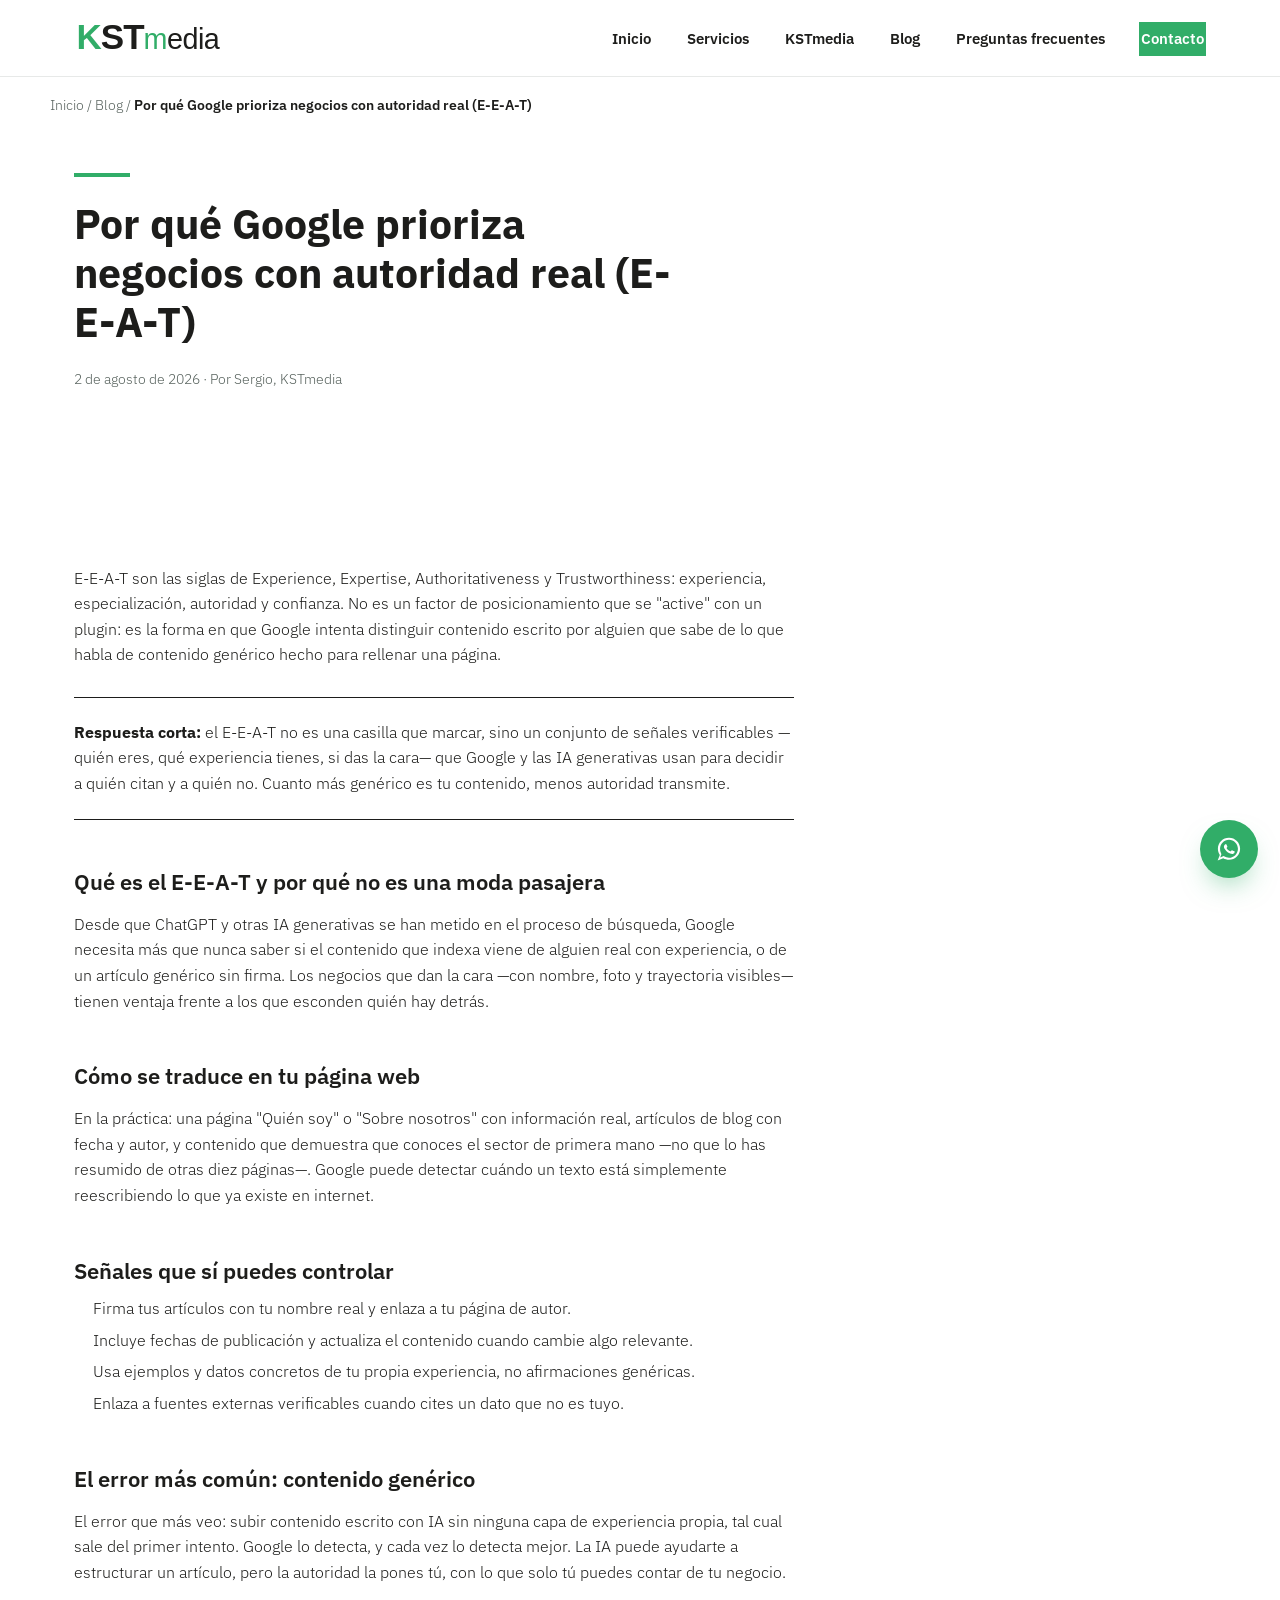
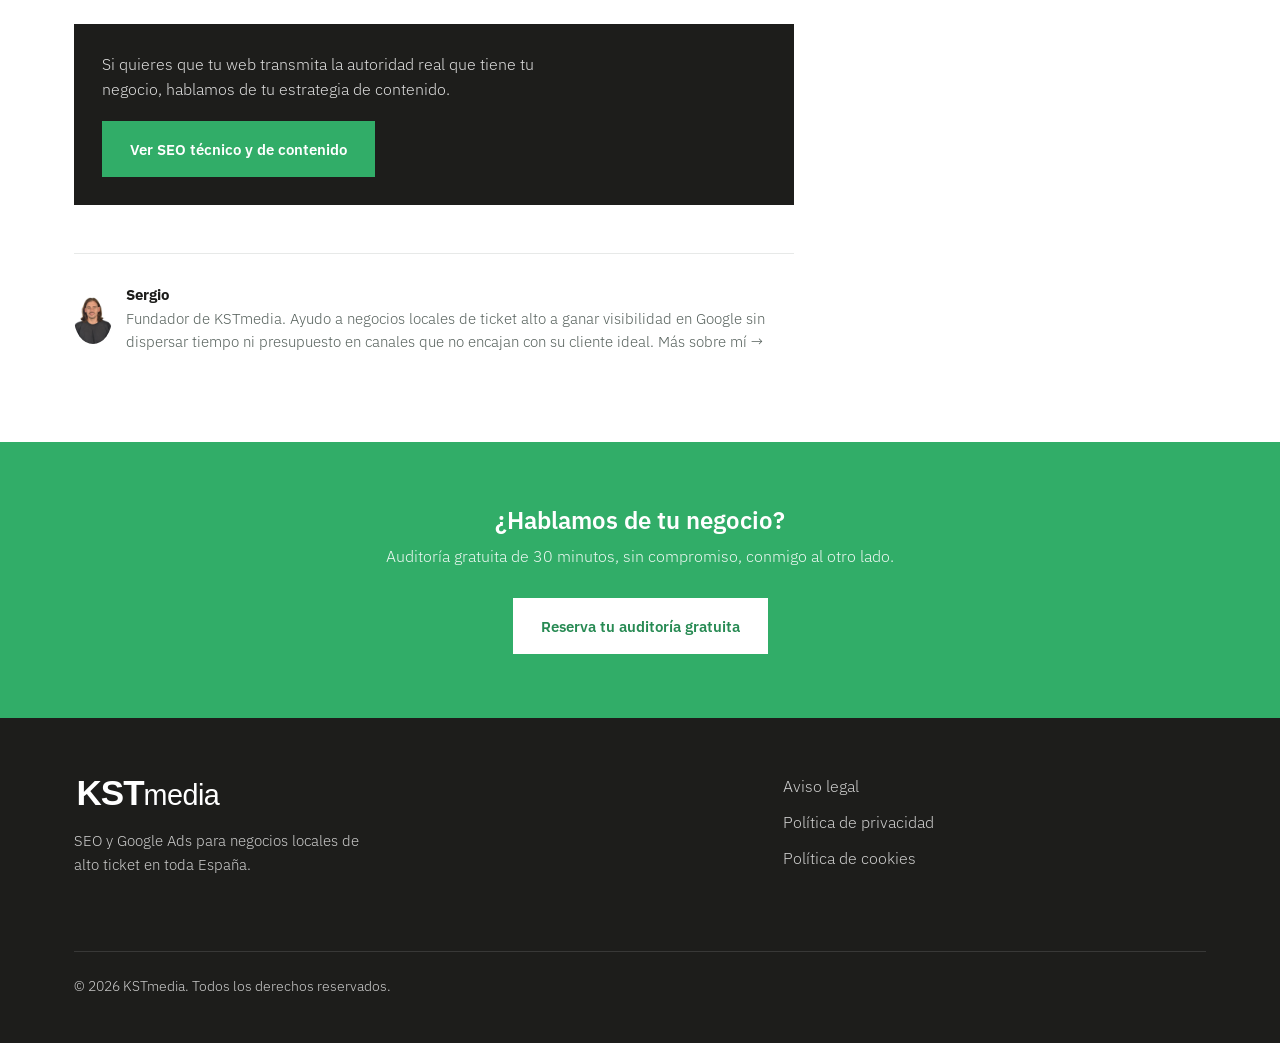
<file: blog/por-que-google-prioriza-eeat.html>
<!DOCTYPE html>
<html lang="es">
<head>
<meta charset="UTF-8">
<meta name="viewport" content="width=device-width, initial-scale=1.0">
<title>E-E-A-T: por qué Google premia la autoridad real</title>
<meta name="description" content="Qué es el E-E-A-T de Google, por qué ya no es opcional con la IA generativa, y cómo aplicarlo en la web de un negocio local.">
<meta name="robots" content="index, follow">
<link rel="canonical" href="https://www.medkst.com/blog/por-que-google-prioriza-eeat">

<meta property="og:type" content="website">
<meta property="og:site_name" content="KSTmedia">
<meta property="og:locale" content="es_ES">
<meta property="og:url" content="https://www.medkst.com/blog/por-que-google-prioriza-eeat">
<meta property="og:title" content="E-E-A-T: por qué Google premia la autoridad real">
<meta property="og:description" content="Qué es el E-E-A-T de Google, por qué ya no es opcional con la IA generativa, y cómo aplicarlo en la web de un negocio local.">
<meta property="og:image" content="https://www.medkst.com/assets/og-image.jpg">
<meta name="twitter:card" content="summary_large_image">

<meta name="theme-color" content="#31AD68">

<link rel="icon" href="../assets/favicon.svg" type="image/svg+xml">
<link rel="apple-touch-icon" href="../assets/apple-touch-icon.png">

<link rel="preconnect" href="https://fonts.googleapis.com">
<link rel="preconnect" href="https://fonts.gstatic.com" crossorigin>
<link href="https://fonts.googleapis.com/css2?family=IBM+Plex+Sans:wght@300;400;600;700&display=swap" rel="stylesheet">

<link rel="stylesheet" href="../styles.css">

</head>
<body>

<a class="skip-link" href="#main">Saltar al contenido principal</a>

<header class="site-header">
  <div class="container header-inner">
    <a href="../" class="logo-link" aria-label="KSTmedia — inicio">
      <img src="../assets/logo.svg" alt="Logo de KSTmedia" class="logo" width="160" height="44">
    </a>

    <button type="button" class="nav-toggle" id="navToggle" aria-expanded="false" aria-controls="siteNav" aria-label="Abrir menú de navegación">
      <span></span><span></span><span></span>
    </button>

    <nav class="site-nav" id="siteNav" aria-label="Navegación principal">
      <ul>
        <li><a href="../">Inicio</a></li>
        <li><a href="../servicios">Servicios</a></li>
        <li><a href="../kstmedia">KSTmedia</a></li>
        <li><a href="../blog">Blog</a></li>
        <li><a href="../preguntas-frecuentes">Preguntas frecuentes</a></li>
        <li><a href="../contacto" class="nav-cta">Contacto</a></li>
      </ul>
    </nav>
  </div>
</header>

<main id="main">

<nav class="breadcrumbs container" aria-label="Migas de pan">
  <a href="../">Inicio</a> <span aria-hidden="true">/</span> <a href="../blog">Blog</a> <span aria-hidden="true">/</span> <span aria-current="page">Por qué Google prioriza negocios con autoridad real (E-E-A-T)</span>
</nav>

<article class="page-hero">
  <div class="container">
    <h1>Por qué Google prioriza negocios con autoridad real (E-E-A-T)</h1>
    <p class="article-meta"><time datetime="2026-08-02">2 de agosto de 2026</time> · Por <a href="../kstmedia">Sergio</a>, KSTmedia</p>
  </div>
</article>

<section>
  <div class="container">
    <div class="article-content">
      <p>E-E-A-T son las siglas de Experience, Expertise, Authoritativeness y Trustworthiness: experiencia, especialización, autoridad y confianza. No es un factor de posicionamiento que se "active" con un plugin: es la forma en que Google intenta distinguir contenido escrito por alguien que sabe de lo que habla de contenido genérico hecho para rellenar una página.</p>

      <div class="answer-capsule">
        <p><strong>Respuesta corta:</strong> el E-E-A-T no es una casilla que marcar, sino un conjunto de señales verificables —quién eres, qué experiencia tienes, si das la cara— que Google y las IA generativas usan para decidir a quién citan y a quién no. Cuanto más genérico es tu contenido, menos autoridad transmite.</p>
      </div>

      <h2>Qué es el E-E-A-T y por qué no es una moda pasajera</h2>
      <p>Desde que ChatGPT y otras IA generativas se han metido en el proceso de búsqueda, Google necesita más que nunca saber si el contenido que indexa viene de alguien real con experiencia, o de un artículo genérico sin firma. Los negocios que dan la cara —con nombre, foto y trayectoria visibles— tienen ventaja frente a los que esconden quién hay detrás.</p>

      <h2>Cómo se traduce en tu página web</h2>
      <p>En la práctica: una página "Quién soy" o "Sobre nosotros" con información real, artículos de blog con fecha y autor, y contenido que demuestra que conoces el sector de primera mano —no que lo has resumido de otras diez páginas—. Google puede detectar cuándo un texto está simplemente reescribiendo lo que ya existe en internet.</p>

      <h2>Señales que sí puedes controlar</h2>
      <ul>
        <li>Firma tus artículos con tu nombre real y enlaza a tu página de autor.</li>
        <li>Incluye fechas de publicación y actualiza el contenido cuando cambie algo relevante.</li>
        <li>Usa ejemplos y datos concretos de tu propia experiencia, no afirmaciones genéricas.</li>
        <li>Enlaza a fuentes externas verificables cuando cites un dato que no es tuyo.</li>
      </ul>

      <h2>El error más común: contenido genérico</h2>
      <p>El error que más veo: subir contenido escrito con IA sin ninguna capa de experiencia propia, tal cual sale del primer intento. Google lo detecta, y cada vez lo detecta mejor. La IA puede ayudarte a estructurar un artículo, pero la autoridad la pones tú, con lo que solo tú puedes contar de tu negocio.</p>

      <div class="article-cta">
  <p>Si quieres que tu web transmita la autoridad real que tiene tu negocio, hablamos de tu estrategia de contenido.</p>
  <div class="article-cta-group">
    <a href="../servicios#seo-tecnico" class="btn btn-primary">Ver SEO técnico y de contenido</a>
  </div>
</div>
      <div class="author-box">
  <img src="../assets/foto-sergio.jpg" alt="Sergio, fundador de KSTmedia" loading="lazy">
  <p><strong>Sergio</strong><br>Fundador de KSTmedia. Ayudo a negocios locales de ticket alto a ganar visibilidad en Google sin dispersar tiempo ni presupuesto en canales que no encajan con su cliente ideal. <a href="../kstmedia">Más sobre mí →</a></p>
</div>
    </div>
  </div>
</section>

<section class="cta-banner" aria-labelledby="cta-banner-title">
  <div class="container">
    <h2 id="cta-banner-title">¿Hablamos de tu negocio?</h2>
    <p>Auditoría gratuita de 30 minutos, sin compromiso, conmigo al otro lado.</p>
    <a href="../contacto" class="btn btn-primary">Reserva tu auditoría gratuita</a>
  </div>
</section>

</main>

<a
  class="whatsapp-float"
  href="https://wa.me/34711565112?text=Hola%20KSTmedia%2C%20quiero%20m%C3%A1s%20informaci%C3%B3n"
  target="_blank"
  rel="noopener noreferrer"
  aria-label="Escríbenos por WhatsApp">
  <svg viewBox="0 0 32 32" width="28" height="28" aria-hidden="true"><path d="M16 3C9 3 3.3 8.6 3.3 15.6c0 2.6.8 5.1 2.2 7.2L3 29l6.4-2.4c2 1.1 4.2 1.7 6.6 1.7 7 0 12.7-5.6 12.7-12.6C28.7 8.6 23 3 16 3Zm0 23a10.2 10.2 0 0 1-5.7-1.7l-.4-.2-4 1.5 1.5-3.9-.3-.4A10.3 10.3 0 0 1 5.8 15.6C5.8 10 10.4 5.4 16 5.4S26.2 10 26.2 15.6 21.6 26 16 26Zm5.6-7.6c-.3-.2-1.8-.9-2-1s-.5-.2-.7.2-.8 1-.9 1.1-.3.2-.6 0a8.3 8.3 0 0 1-2.4-1.5 9 9 0 0 1-1.7-2.1c-.2-.3 0-.5.1-.6l.4-.5.3-.4c.1-.2 0-.4 0-.5l-.9-2.1c-.2-.5-.5-.4-.6-.4h-.6c-.2 0-.5.1-.8.4-.3.3-1 1-1 2.4s1.1 2.8 1.2 3c.1.2 2.1 3.3 5.2 4.5.7.3 1.3.5 1.7.6.7.2 1.4.2 1.9.1.6-.1 1.8-.7 2-1.4.3-.7.3-1.3.2-1.4-.1-.1-.3-.2-.6-.4Z" fill="currentColor"/></svg>
</a>

<footer class="site-footer">
  <div class="container footer-inner">
    <div class="footer-brand">
      <img src="../assets/logo.svg" alt="Logo de KSTmedia" class="logo logo-footer" width="140" height="38">
      <p>SEO y Google Ads para negocios locales de alto ticket en toda España.</p>
    </div>

    <nav class="footer-nav" aria-label="Enlaces legales">
      <ul>
        <li><a href="../aviso-legal">Aviso legal</a></li>
        <li><a href="../privacidad">Política de privacidad</a></li>
        <li><a href="../cookies">Política de cookies</a></li>
      </ul>
    </nav>

    <p class="footer-copy">&copy; <span id="year">2026</span> KSTmedia. Todos los derechos reservados.</p>
  </div>
</footer>

<script src="../script.js" defer></script>
<script type="application/ld+json">
{
  "@context": "https://schema.org",
  "@type": "BlogPosting",
  "headline": "E-E-A-T: por qué Google premia la autoridad real",
  "description": "Qué es el E-E-A-T de Google, por qué ya no es opcional con la IA generativa, y cómo aplicarlo en la web de un negocio local.",
  "datePublished": "2026-08-02",
  "dateModified": "2026-08-02",
  "author": {
    "@type": "Person",
    "name": "Sergio",
    "url": "https://www.medkst.com/kstmedia"
  },
  "publisher": {
    "@type": "Organization",
    "name": "KSTmedia",
    "logo": {
      "@type": "ImageObject",
      "url": "https://www.medkst.com/assets/logo.svg"
    }
  },
  "mainEntityOfPage": "https://www.medkst.com/blog/por-que-google-prioriza-eeat"
}
</script>
<script type="application/ld+json">
{
  "@context": "https://schema.org",
  "@type": "BreadcrumbList",
  "itemListElement": [
    { "@type": "ListItem", "position": 1, "name": "Inicio", "item": "https://www.medkst.com/" },
    { "@type": "ListItem", "position": 2, "name": "Blog", "item": "https://www.medkst.com/blog" },
    { "@type": "ListItem", "position": 3, "name": "Por qué Google prioriza negocios con autoridad real (E-E-A-T)", "item": "https://www.medkst.com/blog/por-que-google-prioriza-eeat" }
  ]
}
</script>
</body>
</html>
</file>
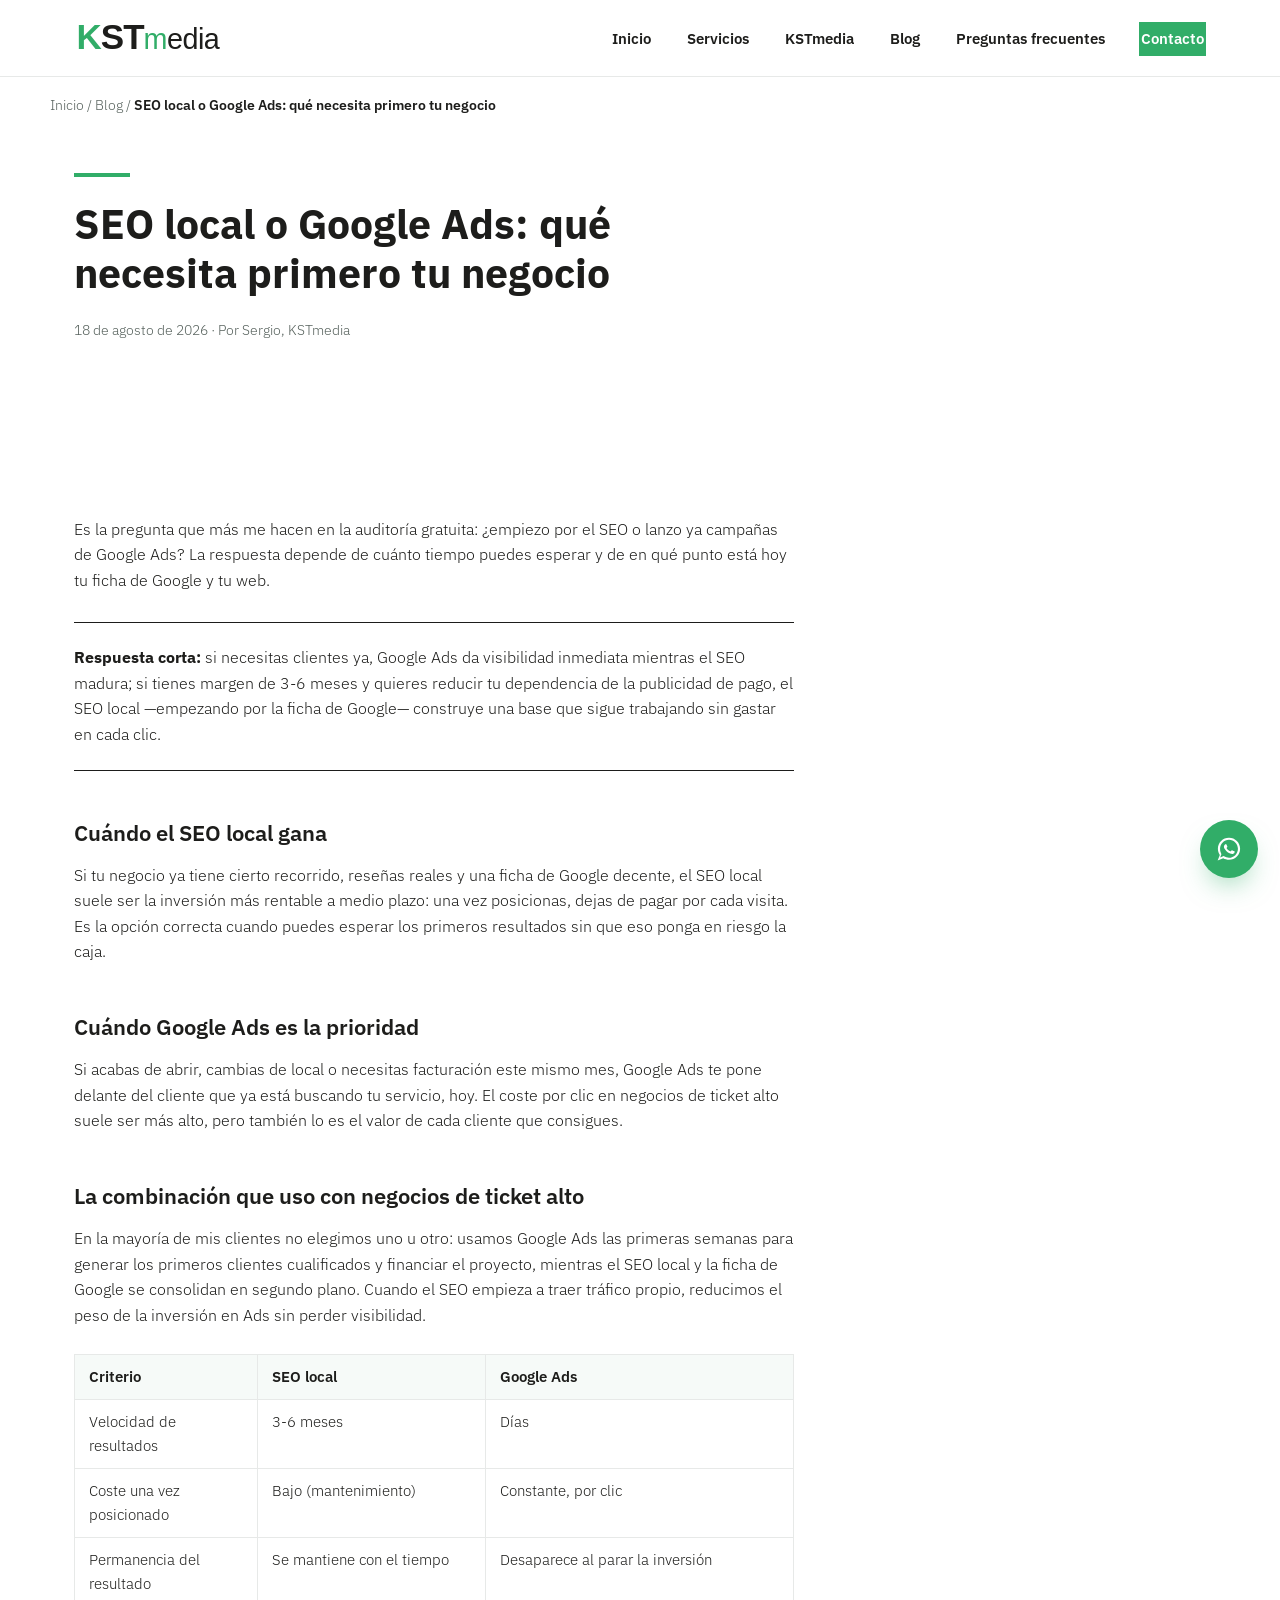
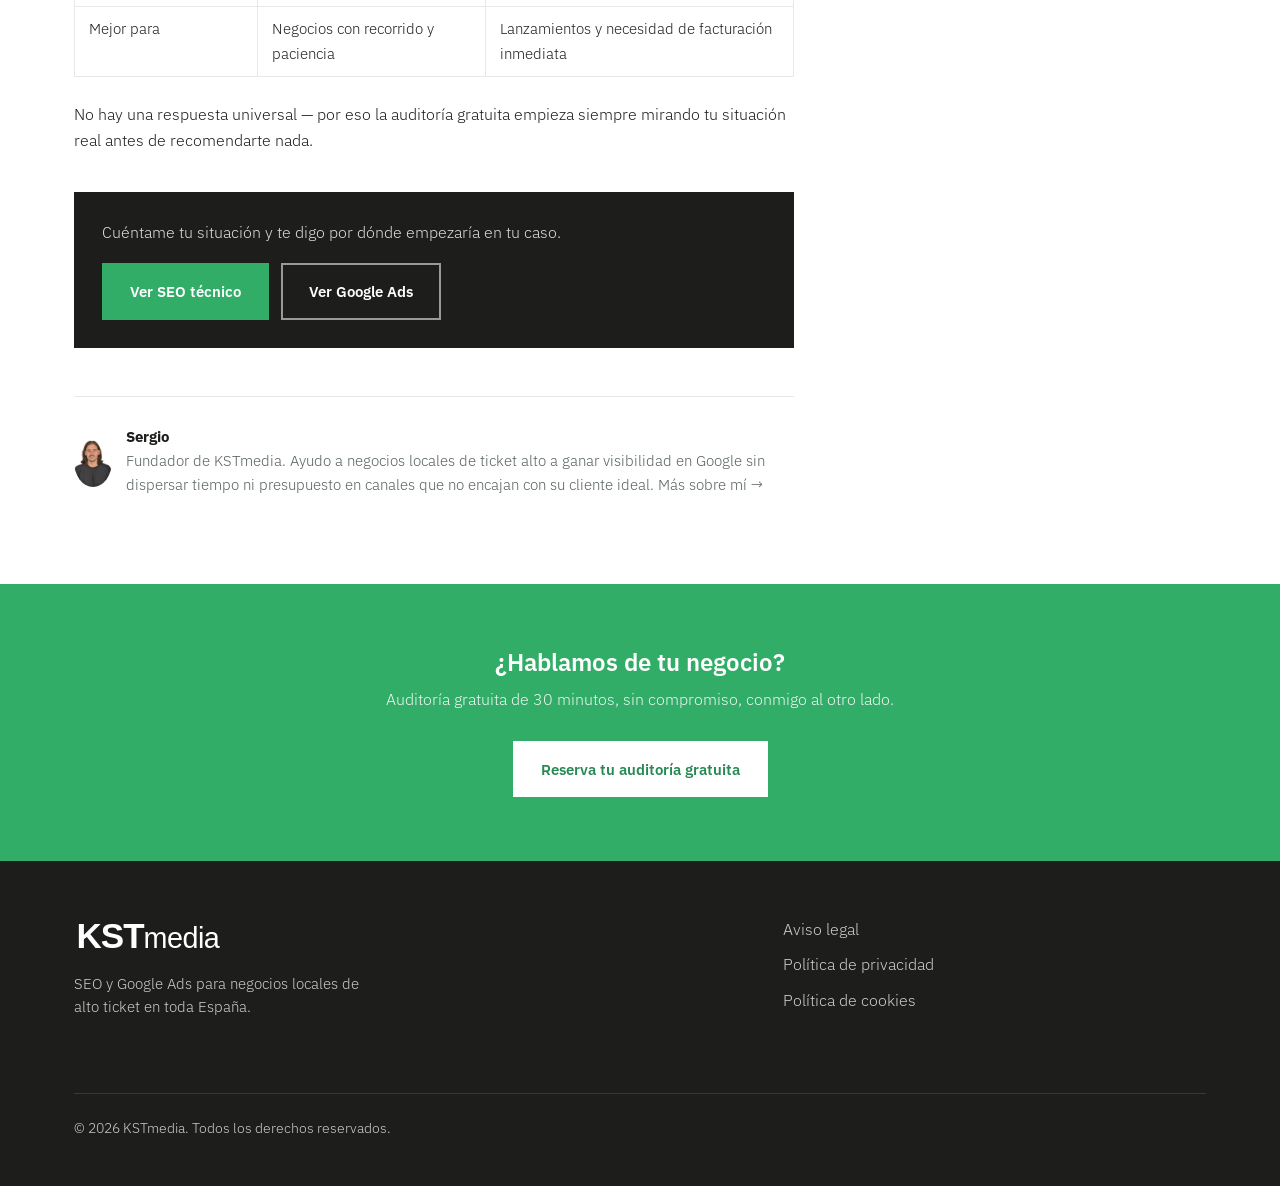
<file: blog/seo-local-o-google-ads.html>
<!DOCTYPE html>
<html lang="es">
<head>
<meta charset="UTF-8">
<meta name="viewport" content="width=device-width, initial-scale=1.0">
<title>SEO local o Google Ads: qué priorizar | KSTmedia</title>
<meta name="description" content="Cómo decidir si empezar por el SEO local o por Google Ads según la situación real de tu negocio, con la comparativa que uso en mis auditorías.">
<meta name="robots" content="index, follow">
<link rel="canonical" href="https://www.medkst.com/blog/seo-local-o-google-ads">

<meta property="og:type" content="website">
<meta property="og:site_name" content="KSTmedia">
<meta property="og:locale" content="es_ES">
<meta property="og:url" content="https://www.medkst.com/blog/seo-local-o-google-ads">
<meta property="og:title" content="SEO local o Google Ads: qué priorizar | KSTmedia">
<meta property="og:description" content="Cómo decidir si empezar por el SEO local o por Google Ads según la situación real de tu negocio, con la comparativa que uso en mis auditorías.">
<meta property="og:image" content="https://www.medkst.com/assets/og-image.jpg">
<meta name="twitter:card" content="summary_large_image">

<meta name="theme-color" content="#31AD68">

<link rel="icon" href="../assets/favicon.svg" type="image/svg+xml">
<link rel="apple-touch-icon" href="../assets/apple-touch-icon.png">

<link rel="preconnect" href="https://fonts.googleapis.com">
<link rel="preconnect" href="https://fonts.gstatic.com" crossorigin>
<link href="https://fonts.googleapis.com/css2?family=IBM+Plex+Sans:wght@300;400;600;700&display=swap" rel="stylesheet">

<link rel="stylesheet" href="../styles.css">

</head>
<body>

<a class="skip-link" href="#main">Saltar al contenido principal</a>

<header class="site-header">
  <div class="container header-inner">
    <a href="../" class="logo-link" aria-label="KSTmedia — inicio">
      <img src="../assets/logo.svg" alt="Logo de KSTmedia" class="logo" width="160" height="44">
    </a>

    <button type="button" class="nav-toggle" id="navToggle" aria-expanded="false" aria-controls="siteNav" aria-label="Abrir menú de navegación">
      <span></span><span></span><span></span>
    </button>

    <nav class="site-nav" id="siteNav" aria-label="Navegación principal">
      <ul>
        <li><a href="../">Inicio</a></li>
        <li><a href="../servicios">Servicios</a></li>
        <li><a href="../kstmedia">KSTmedia</a></li>
        <li><a href="../blog">Blog</a></li>
        <li><a href="../preguntas-frecuentes">Preguntas frecuentes</a></li>
        <li><a href="../contacto" class="nav-cta">Contacto</a></li>
      </ul>
    </nav>
  </div>
</header>

<main id="main">

<nav class="breadcrumbs container" aria-label="Migas de pan">
  <a href="../">Inicio</a> <span aria-hidden="true">/</span> <a href="../blog">Blog</a> <span aria-hidden="true">/</span> <span aria-current="page">SEO local o Google Ads: qué necesita primero tu negocio</span>
</nav>

<article class="page-hero">
  <div class="container">
    <h1>SEO local o Google Ads: qué necesita primero tu negocio</h1>
    <p class="article-meta"><time datetime="2026-08-18">18 de agosto de 2026</time> · Por <a href="../kstmedia">Sergio</a>, KSTmedia</p>
  </div>
</article>

<section>
  <div class="container">
    <div class="article-content">
      <p>Es la pregunta que más me hacen en la auditoría gratuita: ¿empiezo por el SEO o lanzo ya campañas de Google Ads? La respuesta depende de cuánto tiempo puedes esperar y de en qué punto está hoy tu ficha de Google y tu web.</p>

      <div class="answer-capsule">
        <p><strong>Respuesta corta:</strong> si necesitas clientes ya, Google Ads da visibilidad inmediata mientras el SEO madura; si tienes margen de 3-6 meses y quieres reducir tu dependencia de la publicidad de pago, el SEO local —empezando por la ficha de Google— construye una base que sigue trabajando sin gastar en cada clic.</p>
      </div>

      <h2>Cuándo el SEO local gana</h2>
      <p>Si tu negocio ya tiene cierto recorrido, reseñas reales y una ficha de Google decente, el SEO local suele ser la inversión más rentable a medio plazo: una vez posicionas, dejas de pagar por cada visita. Es la opción correcta cuando puedes esperar los primeros resultados sin que eso ponga en riesgo la caja.</p>

      <h2>Cuándo Google Ads es la prioridad</h2>
      <p>Si acabas de abrir, cambias de local o necesitas facturación este mismo mes, Google Ads te pone delante del cliente que ya está buscando tu servicio, hoy. El coste por clic en negocios de ticket alto suele ser más alto, pero también lo es el valor de cada cliente que consigues.</p>

      <h2>La combinación que uso con negocios de ticket alto</h2>
      <p>En la mayoría de mis clientes no elegimos uno u otro: usamos Google Ads las primeras semanas para generar los primeros clientes cualificados y financiar el proyecto, mientras el SEO local y la ficha de Google se consolidan en segundo plano. Cuando el SEO empieza a traer tráfico propio, reducimos el peso de la inversión en Ads sin perder visibilidad.</p>

      <div class="table-scroll">
      <table class="article-table">
        <thead>
          <tr><th>Criterio</th><th>SEO local</th><th>Google Ads</th></tr>
        </thead>
        <tbody>
          <tr><td>Velocidad de resultados</td><td>3-6 meses</td><td>Días</td></tr>
          <tr><td>Coste una vez posicionado</td><td>Bajo (mantenimiento)</td><td>Constante, por clic</td></tr>
          <tr><td>Permanencia del resultado</td><td>Se mantiene con el tiempo</td><td>Desaparece al parar la inversión</td></tr>
          <tr><td>Mejor para</td><td>Negocios con recorrido y paciencia</td><td>Lanzamientos y necesidad de facturación inmediata</td></tr>
        </tbody>
      </table>
      </div>

      <p>No hay una respuesta universal — por eso la auditoría gratuita empieza siempre mirando tu situación real antes de recomendarte nada.</p>

      <div class="article-cta">
  <p>Cuéntame tu situación y te digo por dónde empezaría en tu caso.</p>
  <div class="article-cta-group">
    <a href="../servicios#seo-tecnico" class="btn btn-primary">Ver SEO técnico</a>
    <a href="../servicios#google-ads" class="btn btn-ghost">Ver Google Ads</a>
  </div>
</div>
      <div class="author-box">
  <img src="../assets/foto-sergio.jpg" alt="Sergio, fundador de KSTmedia" loading="lazy">
  <p><strong>Sergio</strong><br>Fundador de KSTmedia. Ayudo a negocios locales de ticket alto a ganar visibilidad en Google sin dispersar tiempo ni presupuesto en canales que no encajan con su cliente ideal. <a href="../kstmedia">Más sobre mí →</a></p>
</div>
    </div>
  </div>
</section>

<section class="cta-banner" aria-labelledby="cta-banner-title">
  <div class="container">
    <h2 id="cta-banner-title">¿Hablamos de tu negocio?</h2>
    <p>Auditoría gratuita de 30 minutos, sin compromiso, conmigo al otro lado.</p>
    <a href="../contacto" class="btn btn-primary">Reserva tu auditoría gratuita</a>
  </div>
</section>

</main>

<a
  class="whatsapp-float"
  href="https://wa.me/34711565112?text=Hola%20KSTmedia%2C%20quiero%20m%C3%A1s%20informaci%C3%B3n"
  target="_blank"
  rel="noopener noreferrer"
  aria-label="Escríbenos por WhatsApp">
  <svg viewBox="0 0 32 32" width="28" height="28" aria-hidden="true"><path d="M16 3C9 3 3.3 8.6 3.3 15.6c0 2.6.8 5.1 2.2 7.2L3 29l6.4-2.4c2 1.1 4.2 1.7 6.6 1.7 7 0 12.7-5.6 12.7-12.6C28.7 8.6 23 3 16 3Zm0 23a10.2 10.2 0 0 1-5.7-1.7l-.4-.2-4 1.5 1.5-3.9-.3-.4A10.3 10.3 0 0 1 5.8 15.6C5.8 10 10.4 5.4 16 5.4S26.2 10 26.2 15.6 21.6 26 16 26Zm5.6-7.6c-.3-.2-1.8-.9-2-1s-.5-.2-.7.2-.8 1-.9 1.1-.3.2-.6 0a8.3 8.3 0 0 1-2.4-1.5 9 9 0 0 1-1.7-2.1c-.2-.3 0-.5.1-.6l.4-.5.3-.4c.1-.2 0-.4 0-.5l-.9-2.1c-.2-.5-.5-.4-.6-.4h-.6c-.2 0-.5.1-.8.4-.3.3-1 1-1 2.4s1.1 2.8 1.2 3c.1.2 2.1 3.3 5.2 4.5.7.3 1.3.5 1.7.6.7.2 1.4.2 1.9.1.6-.1 1.8-.7 2-1.4.3-.7.3-1.3.2-1.4-.1-.1-.3-.2-.6-.4Z" fill="currentColor"/></svg>
</a>

<footer class="site-footer">
  <div class="container footer-inner">
    <div class="footer-brand">
      <img src="../assets/logo.svg" alt="Logo de KSTmedia" class="logo logo-footer" width="140" height="38">
      <p>SEO y Google Ads para negocios locales de alto ticket en toda España.</p>
    </div>

    <nav class="footer-nav" aria-label="Enlaces legales">
      <ul>
        <li><a href="../aviso-legal">Aviso legal</a></li>
        <li><a href="../privacidad">Política de privacidad</a></li>
        <li><a href="../cookies">Política de cookies</a></li>
      </ul>
    </nav>

    <p class="footer-copy">&copy; <span id="year">2026</span> KSTmedia. Todos los derechos reservados.</p>
  </div>
</footer>

<script src="../script.js" defer></script>
<script type="application/ld+json">
{
  "@context": "https://schema.org",
  "@type": "BlogPosting",
  "headline": "SEO local o Google Ads: qué priorizar | KSTmedia",
  "description": "Cómo decidir si empezar por el SEO local o por Google Ads según la situación real de tu negocio, con la comparativa que uso en mis auditorías.",
  "datePublished": "2026-08-18",
  "dateModified": "2026-08-18",
  "author": {
    "@type": "Person",
    "name": "Sergio",
    "url": "https://www.medkst.com/kstmedia"
  },
  "publisher": {
    "@type": "Organization",
    "name": "KSTmedia",
    "logo": {
      "@type": "ImageObject",
      "url": "https://www.medkst.com/assets/logo.svg"
    }
  },
  "mainEntityOfPage": "https://www.medkst.com/blog/seo-local-o-google-ads"
}
</script>
<script type="application/ld+json">
{
  "@context": "https://schema.org",
  "@type": "BreadcrumbList",
  "itemListElement": [
    { "@type": "ListItem", "position": 1, "name": "Inicio", "item": "https://www.medkst.com/" },
    { "@type": "ListItem", "position": 2, "name": "Blog", "item": "https://www.medkst.com/blog" },
    { "@type": "ListItem", "position": 3, "name": "SEO local o Google Ads: qué necesita primero tu negocio", "item": "https://www.medkst.com/blog/seo-local-o-google-ads" }
  ]
}
</script>
</body>
</html>
</file>
<file: styles.css>
/* ==========================================================================
   KSTmedia — hoja de estilos
   Paleta y tipografías según Manual Gráfico básico KST:
     Primario   #31AD68 (verde)
     Secundario #1D1D1B (negro carbón)
     Títulos:   IBM Plex Sans (Semibold / Bold)
     Cuerpo:    IBM Plex Sans Light (ver nota de licencia abajo)
   ========================================================================== */

/* --------------------------------------------------------------------
   Tipografía de cuerpo — NOTA IMPORTANTE
   El manual de marca especifica "Ford Antenna ExtraLight" para texto de
   cuerpo. Es una tipografía de uso restringido de Ford Motor Company y
   no está disponible en Google Fonts ni es open source. Si tenéis los
   archivos con licencia para uso web, copiadlos a assets/fonts/
   (formato .woff2) y descomentad el bloque @font-face de abajo. Mientras
   tanto, el cuerpo de texto usa IBM Plex Sans en su peso Light (300),
   que ya está cargado en todas las páginas y respeta el espíritu ligero
   del manual de marca sin depender de una fuente no disponible.
   -------------------------------------------------------------------- */

/*
@font-face {
  font-family: 'Ford Antenna';
  src: url('assets/fonts/FordAntenna-ExtraLight.woff2') format('woff2');
  font-weight: 200;
  font-style: normal;
  font-display: swap;
}
*/

:root {
  --color-primary: #31AD68;
  --color-primary-dark: #278a53;
  --color-secondary: #1D1D1B;
  --color-bg: #FFFFFF;
  --color-bg-soft: #F6FAF8;
  --color-border: #E7E9E8;
  --color-text: #1D1D1B;
  --color-text-muted: #55605B;

  --font-heading: 'IBM Plex Sans', -apple-system, BlinkMacSystemFont, 'Segoe UI', sans-serif;
  --font-body: 'IBM Plex Sans', -apple-system, BlinkMacSystemFont, 'Segoe UI', sans-serif;

  --container-width: 1180px;
  --radius: 0;
  --transition: 200ms ease;
}

/* ---------- Reset básico ---------- */
*, *::before, *::after { box-sizing: border-box; }
html { scroll-behavior: smooth; }
body {
  margin: 0;
  background: var(--color-bg);
  color: var(--color-text);
  font-family: var(--font-body);
  font-weight: 300;
  line-height: 1.6;
  -webkit-font-smoothing: antialiased;
}
img { max-width: 100%; display: block; }
a { color: inherit; text-decoration: none; }
ul { list-style: none; margin: 0; padding: 0; }
h1, h2, h3 {
  font-family: var(--font-heading);
  font-weight: 600;
  color: var(--color-secondary);
  line-height: 1.2;
  margin: 0 0 .5em;
}

/* Marca de identidad: una sola regla de "señal" por página, reservada al H1. */
h1 { font-weight: 700; }
h1::before {
  content: '';
  display: block;
  width: 56px;
  height: 4px;
  background: var(--color-primary);
  margin-bottom: 22px;
}

@media (prefers-reduced-motion: reduce) {
  html { scroll-behavior: auto; }
  * { animation-duration: 0.01ms !important; transition-duration: 0.01ms !important; }
}

.container {
  width: 100%;
  max-width: var(--container-width);
  margin: 0 auto;
  padding: 0 24px;
}

/* ---------- Accesibilidad: skip link ---------- */
.skip-link {
  position: absolute;
  left: -999px;
  top: 0;
  background: var(--color-secondary);
  color: #fff;
  padding: 12px 20px;
  z-index: 1000;
}
.skip-link:focus {
  left: 0;
}

/* ---------- Botones ---------- */
.btn {
  display: inline-flex;
  align-items: center;
  justify-content: center;
  padding: 14px 26px;
  border-radius: 0;
  font-family: var(--font-heading);
  font-weight: 600;
  font-size: 0.95rem;
  transition: background var(--transition), border-color var(--transition), color var(--transition);
  border: 2px solid transparent;
}
.btn-primary {
  background: var(--color-primary);
  color: #fff;
}
.btn-primary:hover,
.btn-primary:focus-visible {
  background: var(--color-primary-dark);
}
.btn-ghost {
  background: transparent;
  color: var(--color-secondary);
  border-color: var(--color-secondary);
}
.btn-ghost:hover,
.btn-ghost:focus-visible {
  background: var(--color-secondary);
  color: #fff;
}
a:focus-visible, button:focus-visible, input:focus-visible, textarea:focus-visible {
  outline: 3px solid var(--color-primary);
  outline-offset: 2px;
}

/* ==========================================================================
   HEADER
   ========================================================================== */
.site-header {
  position: sticky;
  top: 0;
  z-index: 100;
  background: var(--color-bg);
  border-bottom: 1px solid var(--color-border);
}
.header-inner {
  display: flex;
  align-items: center;
  justify-content: space-between;
  min-height: 76px;
}
.logo { height: 40px; width: auto; }

.nav-toggle {
  display: none;
  flex-direction: column;
  justify-content: center;
  gap: 5px;
  width: 40px;
  height: 40px;
  background: none;
  border: none;
  cursor: pointer;
}
.nav-toggle span {
  display: block;
  width: 100%;
  height: 2px;
  background: var(--color-secondary);
  transition: transform var(--transition), opacity var(--transition);
}
.nav-toggle[aria-expanded="true"] span:nth-child(1) { transform: translateY(7px) rotate(45deg); }
.nav-toggle[aria-expanded="true"] span:nth-child(2) { opacity: 0; }
.nav-toggle[aria-expanded="true"] span:nth-child(3) { transform: translateY(-7px) rotate(-45deg); }

.site-nav ul {
  display: flex;
  align-items: center;
  gap: 32px;
  font-family: var(--font-heading);
  font-weight: 600;
  font-size: 0.95rem;
}
.site-nav a { padding: 6px 2px; border-bottom: 2px solid transparent; }
.site-nav a:hover { border-color: var(--color-primary); }
.nav-cta {
  background: var(--color-primary);
  color: #fff !important;
  padding: 10px 20px;
  border-radius: 0;
}
.nav-cta:hover { background: var(--color-primary-dark); border-color: transparent !important; }

@media (max-width: 860px) {
  .nav-toggle { display: flex; }
  .site-nav {
    position: absolute;
    top: 76px;
    left: 0;
    right: 0;
    background: #fff;
    border-bottom: 1px solid var(--color-border);
    max-height: 0;
    overflow: hidden;
    transition: max-height var(--transition);
  }
  .site-nav.is-open { max-height: 320px; }
  .site-nav ul {
    flex-direction: column;
    align-items: flex-start;
    padding: 20px 24px 28px;
    gap: 18px;
  }
}

/* ==========================================================================
   HERO
   ========================================================================== */
.hero {
  padding: 72px 0 96px;
  background: var(--color-bg);
}
.hero-grid {
  display: grid;
  grid-template-columns: 1.05fr 0.95fr;
  gap: 56px;
  align-items: center;
}
.hero h1 {
  font-size: clamp(2.1rem, 3.6vw, 3rem);
  max-width: 16ch;
}
.hero-subtitle {
  color: var(--color-text-muted);
  font-size: 1.08rem;
  max-width: 46ch;
  margin: 22px 0 34px;
}
.hero-actions { display: flex; flex-wrap: wrap; gap: 16px; }

.hero-video {
  background: var(--color-secondary);
  border-radius: 0;
  padding: 14px;
}
.hero-video-player {
  width: 100%;
  aspect-ratio: 16 / 9;
  border-radius: 0;
  background: #000;
}
.hero-video-caption {
  color: #fff;
  font-size: 0.85rem;
  opacity: 0.75;
  margin: 12px 4px 4px;
}

@media (max-width: 900px) {
  .hero-grid { grid-template-columns: 1fr; }
}

/* ==========================================================================
   SECCIONES GENERALES
   ========================================================================== */
section { padding: 88px 0; }
.section-intro {
  color: var(--color-text-muted);
  max-width: 60ch;
  font-size: 1.05rem;
  margin-bottom: 44px;
}

/* ---------- Servicios (home): bloque de tinta con divisores finos ---------- */
.services { background: var(--color-secondary); }
.services h2 { color: #fff; }
.services .section-intro { color: rgba(255, 255, 255, 0.68); }
.services-grid {
  display: grid;
  grid-template-columns: repeat(3, 1fr);
  gap: 28px;
}
.service-card {
  background: none;
  border: none;
  border-radius: 0;
  padding: 0;
  transition: none;
}
.service-card + .service-card {
  border-left: 1px solid rgba(255, 255, 255, 0.18);
  padding-left: 32px;
}
.service-icon {
  display: inline-flex;
  color: var(--color-primary);
  margin-bottom: 18px;
}
.service-card h3 { font-size: 1.15rem; color: #fff; }
.service-card p { color: rgba(255, 255, 255, 0.68); margin: 0; }
.service-card a { color: var(--color-primary); }
.service-card a:hover { color: #fff; }

@media (max-width: 900px) {
  .services-grid { grid-template-columns: 1fr; gap: 32px; }
  .service-card + .service-card {
    border-left: none;
    padding-left: 0;
    border-top: 1px solid rgba(255, 255, 255, 0.18);
    padding-top: 32px;
  }
}

/* ---------- KSTmedia / Sobre mí ---------- */
.about-copy { max-width: 72ch; }
.about-copy p { color: var(--color-text-muted); font-size: 1.05rem; }
.about-copy strong { color: var(--color-secondary); }

/* ---------- Cómo trabajamos: numerales fantasma ---------- */
.method { background: var(--color-secondary); }
.method h2 { color: #fff; }
.method-steps {
  display: grid;
  grid-template-columns: repeat(4, 1fr);
  gap: 24px;
  counter-reset: step;
}
.method-steps li {
  position: relative;
  padding-top: 68px;
}
.method-steps li::before {
  counter-increment: step;
  content: counter(step);
  position: absolute;
  top: -10px;
  left: 0;
  font-family: var(--font-heading);
  font-weight: 700;
  font-size: 4.25rem;
  line-height: 1;
  color: rgba(255, 255, 255, 0.14);
}
.method-steps h3 { color: #fff; font-size: 1.05rem; position: relative; }
.method-steps p { color: rgba(255,255,255,0.72); margin: 0; position: relative; }

@media (max-width: 900px) {
  .method-steps { grid-template-columns: 1fr 1fr; }
}
@media (max-width: 560px) {
  .method-steps { grid-template-columns: 1fr; }
}

/* ---------- Blog: lista editorial con columna de fecha ---------- */
.blog-grid {
  display: block;
}
.blog-card {
  display: grid;
  grid-template-columns: 112px 1fr;
  column-gap: 32px;
  padding: 30px 0;
  border-top: 1px solid var(--color-border);
}
.blog-grid .blog-card:last-child {
  border-bottom: 1px solid var(--color-border);
}
.blog-card .blog-meta {
  grid-column: 1;
  grid-row: 1 / 4;
  font-size: 0.82rem;
  color: var(--color-text-muted);
  margin: 0;
  padding-top: 3px;
}
.blog-card h2 {
  grid-column: 2;
  grid-row: 1;
  font-size: 1.3rem;
  margin-bottom: 10px;
}
.blog-card h2 a:hover { color: var(--color-primary); }
.blog-card p:nth-of-type(2) {
  grid-column: 2;
  grid-row: 2;
  color: var(--color-text-muted);
  font-size: 0.98rem;
  margin: 0 0 12px;
}
.blog-card p:nth-of-type(3) {
  grid-column: 2;
  grid-row: 3;
  margin: 0;
}
.blog-card p:nth-of-type(3) a {
  font-family: var(--font-heading);
  font-weight: 600;
  font-size: 0.9rem;
  color: var(--color-primary);
}
.blog-card p:nth-of-type(3) a:hover { color: var(--color-primary-dark); }

@media (max-width: 560px) {
  .blog-card { grid-template-columns: 1fr; row-gap: 6px; }
  .blog-card .blog-meta { grid-column: 1; grid-row: 1; padding-top: 0; }
  .blog-card h2 { grid-column: 1; grid-row: 2; margin-top: 6px; }
  .blog-card p:nth-of-type(2) { grid-column: 1; grid-row: 3; }
  .blog-card p:nth-of-type(3) { grid-column: 1; grid-row: 4; }
}

/* ---------- FAQ: lista de líneas finas ---------- */
.faq { background: var(--color-bg-soft); }
.faq-list {
  max-width: 76ch;
  border-bottom: 1px solid var(--color-border);
}
.faq-item {
  background: none;
  border: none;
  border-top: 1px solid var(--color-border);
  border-radius: 0;
  padding: 20px 0;
  margin-bottom: 0;
}
.faq-item summary {
  font-family: var(--font-heading);
  font-weight: 600;
  cursor: pointer;
  list-style: none;
}
.faq-item summary::-webkit-details-marker { display: none; }
.faq-item summary::after {
  content: '+';
  float: right;
  color: var(--color-primary);
  font-size: 1.3rem;
  line-height: 1;
}
.faq-item[open] summary::after { content: '\2212'; }
.faq-item p { color: var(--color-text-muted); margin: 14px 0 0; }

/* ---------- Contacto ---------- */
.contact-grid {
  display: grid;
  grid-template-columns: 0.9fr 1.1fr;
  gap: 56px;
}
.contact-intro p { color: var(--color-text-muted); font-size: 1.05rem; max-width: 40ch; }
.contact-intro .btn { margin-top: 8px; }
.calendly-wrap {
  min-height: 900px;
  background: var(--color-bg-soft);
  border-radius: 0;
  overflow: hidden;
}
.calendly-inline-widget { height: 100%; }

@media (max-width: 900px) {
  .contact-grid { grid-template-columns: 1fr; }
}

/* ==========================================================================
   BOTÓN FLOTANTE DE WHATSAPP
   ========================================================================== */
.whatsapp-float {
  position: fixed;
  right: 22px;
  bottom: 22px;
  width: 58px;
  height: 58px;
  border-radius: 50%;
  background: var(--color-primary);
  color: #fff;
  display: flex;
  align-items: center;
  justify-content: center;
  box-shadow: 0 14px 28px -10px rgba(49, 173, 104, 0.55);
  z-index: 200;
  transition: transform var(--transition);
}
.whatsapp-float:hover { transform: scale(1.08); }

/* ==========================================================================
   FOOTER
   ========================================================================== */
.site-footer {
  background: var(--color-secondary);
  color: rgba(255,255,255,0.78);
  padding: 56px 0 32px;
}
.footer-inner {
  display: grid;
  grid-template-columns: 1.6fr 1fr;
  gap: 32px;
  align-items: start;
}
.footer-brand .logo-footer { margin-bottom: 14px; filter: brightness(0) invert(1); }
.footer-brand p { max-width: 32ch; font-size: 0.92rem; }
.footer-nav ul { display: grid; gap: 10px; }
.footer-nav a:hover { color: var(--color-primary); }
.footer-copy {
  grid-column: 1 / -1;
  margin-top: 28px;
  padding-top: 24px;
  border-top: 1px solid rgba(255,255,255,0.12);
  font-size: 0.85rem;
}

@media (max-width: 700px) {
  .footer-inner { grid-template-columns: 1fr; }
}

/* ==========================================================================
   AÑADIDOS — sitio multi-página
   ========================================================================== */

/* ---------- Cabecera de página interior (sin vídeo) ---------- */
.page-hero {
  padding: 56px 0 64px;
  background: var(--color-bg);
}
.page-hero h1 { font-size: clamp(1.9rem, 3.2vw, 2.6rem); max-width: 24ch; }
.page-hero .section-intro { margin-bottom: 0; }

/* ---------- 404 ---------- */
.page-hero.not-found {
  padding: 90px 0 100px;
  text-align: center;
}
.page-hero.not-found .container {
  max-width: 640px;
  display: flex;
  flex-direction: column;
  align-items: center;
}
.not-found-code {
  font-size: clamp(3.5rem, 10vw, 6rem);
  font-weight: 700;
  font-family: var(--font-heading);
  color: var(--color-primary);
  line-height: 1;
  margin-bottom: 8px;
}
.page-hero.not-found h1 { max-width: none; }
.page-hero.not-found h1::before { margin-left: auto; margin-right: auto; }
.page-hero.not-found .section-intro { margin: 14px 0 32px; }
.page-hero.not-found .hero-actions { justify-content: center; margin-bottom: 36px; }
.not-found-help {
  color: var(--color-text-muted);
  font-size: 0.95rem;
}

/* ---------- Breadcrumbs ---------- */
.breadcrumbs {
  font-size: 0.85rem;
  color: var(--color-text-muted);
  padding: 18px 0 0;
}
.breadcrumbs a:hover { color: var(--color-primary); }
.breadcrumbs [aria-current="page"] { color: var(--color-secondary); font-weight: 600; }

/* ---------- Foto de busto + presentación, centrado (KSTmedia) ---------- */
.about { padding-bottom: 40px; }
.about-intro {
  display: grid;
  grid-template-columns: auto minmax(0, 1fr);
  align-items: center;
  justify-content: center;
  gap: 48px;
  max-width: 860px;
  margin: 0 auto;
  text-align: center;
}
.about-intro .about-copy { text-align: left; }
.about-photo-wrap { position: static; margin: 0 auto; }
.about-photo {
  width: 100%;
  max-width: 320px;
  aspect-ratio: 3 / 4;
  object-fit: cover;
  border-radius: 0;
  border: 1px solid var(--color-secondary);
}
.about-photo-caption {
  margin-top: 14px;
  font-size: 0.85rem;
  color: var(--color-text-muted);
  text-align: center;
}

/* ---------- Cómo trabajo + propuesta de valor, a juego (KSTmedia) ---------- */
.about-details { padding-top: 40px; }
.about-details-grid {
  display: grid;
  grid-template-columns: 1fr 1fr;
  gap: 48px;
  align-items: start;
}
.about-work h2 { margin-bottom: 8px; }
.about-work .btn { margin-top: 10px; }

.about-value-prop {
  background: var(--color-secondary);
  border-radius: 0;
  padding: 36px 32px;
  align-self: start;
}
.about-value-prop h2 {
  color: #fff;
  font-size: 1.2rem;
  margin-bottom: 16px;
}
.about-value-prop p {
  color: rgba(255, 255, 255, 0.72);
  font-size: 0.92rem;
  margin-bottom: 14px;
}
.about-value-prop p:last-child { margin-bottom: 0; }
.value-prop-quote {
  color: #fff !important;
  font-weight: 600;
  font-style: italic;
  border-left: 3px solid var(--color-primary);
  padding-left: 14px;
}

@media (max-width: 860px) {
  .about-intro { grid-template-columns: 1fr; text-align: center; justify-items: center; }
  .about-intro .about-copy { text-align: left; }
  .about-photo-wrap { position: static; }
  .about-photo { max-width: 220px; }
  .about-details-grid { grid-template-columns: 1fr; }
}

/* ---------- Bloques de servicio (página Servicios) ---------- */
.service-block {
  padding: 56px 0;
  border-bottom: 1px solid var(--color-border);
  scroll-margin-top: 96px;
}
.service-block:last-of-type { border-bottom: none; }
.service-block h2 { font-size: 1.7rem; }
.service-block-grid {
  display: grid;
  grid-template-columns: 1.1fr 0.9fr;
  gap: 40px;
  align-items: start;
}
.service-block ul { display: grid; gap: 10px; margin: 20px 0 28px; }
.service-block li {
  padding-left: 26px;
  position: relative;
  color: var(--color-text-muted);
}
.service-block li::before {
  content: '';
  position: absolute;
  left: 0; top: 9px;
  width: 8px; height: 8px;
  background: var(--color-primary);
}
.service-note {
  background: none;
  border-left: 2px solid var(--color-secondary);
  padding: 2px 0 2px 20px;
  border-radius: 0;
  font-size: 0.92rem;
  color: var(--color-text-muted);
}
.service-image {
  width: 100%;
  aspect-ratio: 14 / 9;
  object-fit: cover;
  border-radius: 0;
  border: 1px solid var(--color-border);
  margin-top: 18px;
}
@media (max-width: 860px) {
  .service-block-grid { grid-template-columns: 1fr; }
}

/* ---------- Contenido de artículo (blog) ---------- */
.article-meta {
  color: var(--color-text-muted);
  font-size: 0.9rem;
  margin-bottom: 8px;
}
.article-content { max-width: 72ch; }
.article-content h2 { margin-top: 2.2em; font-size: 1.4rem; }
.article-content h3 { margin-top: 1.6em; font-size: 1.1rem; }
.article-content p { color: var(--color-text); }
.article-content ul, .article-content ol { margin: 0 0 1.2em; padding-left: 1.2em; color: var(--color-text); }
.article-content li { margin-bottom: 6px; }

/* Cápsula de respuesta GEO: enmarcada por líneas finas, sin caja tintada. */
.answer-capsule {
  background: none;
  border: none;
  border-top: 1px solid var(--color-secondary);
  border-bottom: 1px solid var(--color-secondary);
  border-radius: 0;
  padding: 22px 0;
  margin: 1.8em 0;
}
.answer-capsule p { margin: 0; }
.answer-capsule strong { font-family: var(--font-heading); color: var(--color-secondary); }

.table-scroll {
  overflow-x: auto;
  -webkit-overflow-scrolling: touch;
  margin: 1.6em 0;
}
.article-table {
  width: 100%;
  min-width: 480px;
  border-collapse: collapse;
  font-size: 0.94rem;
}
.article-table th, .article-table td {
  border: 1px solid var(--color-border);
  padding: 10px 14px;
  text-align: left;
  vertical-align: top;
}
.article-table th {
  background: var(--color-bg-soft);
  font-family: var(--font-heading);
  font-weight: 600;
}
@media (max-width: 560px) {
  .article-table { min-width: 420px; font-size: 0.88rem; }
  .article-table th, .article-table td { padding: 8px 10px; }
}

.article-cta {
  margin: 2.4em 0;
  padding: 28px;
  background: var(--color-secondary);
  border-radius: 0;
  color: #fff;
  display: flex;
  flex-wrap: wrap;
  align-items: center;
  justify-content: space-between;
  gap: 18px;
}
.article-cta p { margin: 0; color: rgba(255,255,255,0.85); max-width: 46ch; }
.article-cta-group { display: flex; flex-wrap: wrap; gap: 12px; }
.article-cta .btn-ghost { color: #fff; border-color: rgba(255,255,255,0.55); }
.article-cta .btn-ghost:hover { background: #fff; color: var(--color-secondary); border-color: #fff; }

.author-box {
  display: flex;
  align-items: center;
  gap: 14px;
  margin-top: 3em;
  padding-top: 1.8em;
  border-top: 1px solid var(--color-border);
}
.author-box img {
  width: 52px; height: 52px;
  border-radius: 50%;
  object-fit: cover;
}
.author-box p { margin: 0; font-size: 0.92rem; color: var(--color-text-muted); }
.author-box strong { color: var(--color-secondary); font-family: var(--font-heading); }
.author-box a:hover { color: var(--color-primary); }

/* ---------- Listado de FAQ ampliado (página propia) ---------- */
.faq-page .faq-list { max-width: 84ch; }

/* ---------- Banner CTA reforzado (todas las páginas) ---------- */
.cta-banner {
  background: var(--color-primary);
  color: #fff;
  text-align: center;
  padding: 64px 0;
}
.cta-banner h2 { color: #fff; margin-bottom: 10px; }
.cta-banner p { color: rgba(255,255,255,0.9); max-width: 52ch; margin: 0 auto 28px; }
.cta-banner .btn-primary {
  background: #fff;
  color: var(--color-primary-dark);
}
.cta-banner .btn-primary:hover { background: var(--color-secondary); color: #fff; }
</file>
